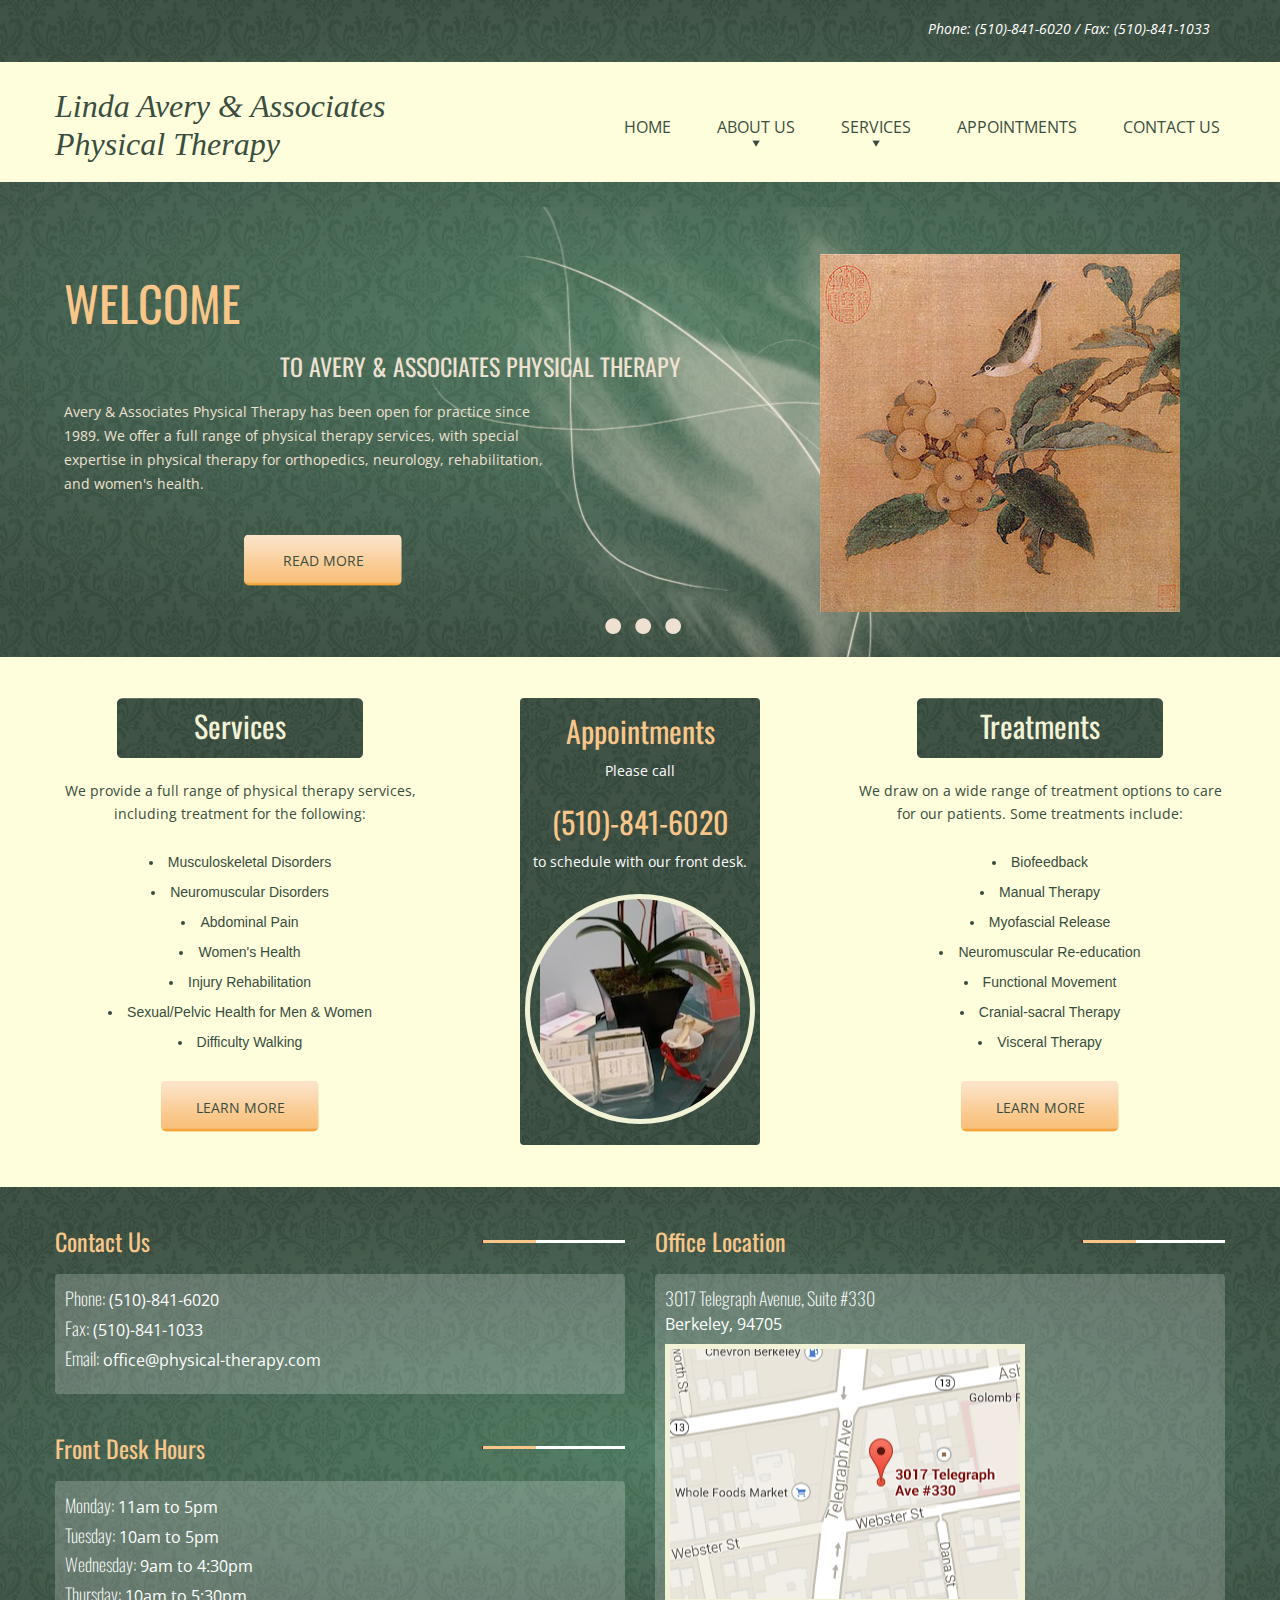
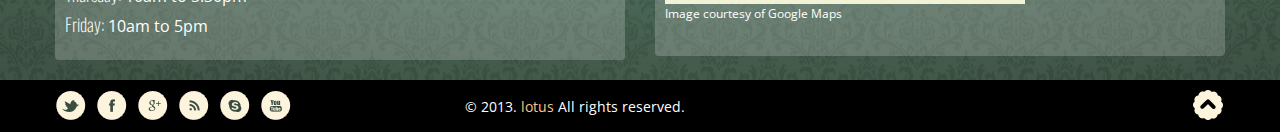
<file: index.html>
<!DOCTYPE html>
<html lang="en">
  <head>
    <meta charset="utf-8">

    <title>Avery and Associates Physical Therapy</title>

  <meta name="viewport" content="width=device-width,  initial-scale=1, maximum-scale=1">
    <meta name="description" content="">
    <meta name="author" content="">

  <!--[if lt IE 9]>
      <script src="http://html5shim.googlecode.com/svn/trunk/html5.js"></script>
    <![endif]-->



<link href='http://fonts.googleapis.com/css?family=Rouge+Script' rel='stylesheet' type='text/css'>
<link href='http://fonts.googleapis.com/css?family=Open+Sans' rel='stylesheet' type='text/css'>
<link href='http://fonts.googleapis.com/css?family=Oswald:400,300' rel='stylesheet' type='text/css'>



<link href="css/bootstrap.css" rel="stylesheet">
<link href="css/bootstrap-responsive.css" rel="stylesheet">
<link href="css/style.css" rel="stylesheet">
<link href="css/media.css" rel="stylesheet">
<link href="css/bxslider.css" rel="stylesheet" />
<link rel="stylesheet" type="text/css" href="css/prettyphoto.css" />
<link rel="stylesheet" media="screen" href="css/sequencejs-theme.modern-slide-in.css" />
<link href="css_la/style_la.css" rel="stylesheet">
<link href="css_la/sequencejs-custom.css" rel="stylesheet">


</head>

<body>


<div class="sliderbg">


<div class="phone">
<p>Phone: (510)-841-6020  /  Fax: (510)-841-1033</p>
</div>


<header class="menuwrapperdesktop">

<div class="container">
<div class="row">


<section class="logo span4">
	<h1>
		Linda Avery &amp; Associates Physical Therapy
	</h1>
</section>


<nav class="menudesktop span8">
	<ul id="menu">
		<li class="menu1">
				<a class="mainmenu mainmenulast" href="index.html">Home</a>
		</li>

		<li class="menu1">
				<a class="mainmenu" href="about.html">About Us</a>
				<ul>
					<li><a href="about.html#practice-section">Our Practice</a></li>
					<li><a href="about.html#staff-section">Staff</a></li>
					<li><a href="about.html#insurance-section">Insurance</a></li>
				</ul>
		</li>

		<li class="menu1">
			<a class="mainmenu" href="services.html">Services</a>
			<ul>
				<li><a href="services.html#overview">Overview</a></li>
				<li><a href="treatments.html">Treatments</a></li>
			</ul>
		</li>

		<li class="menu1">
				<a class="mainmenu mainmenulast" href="appointments.html">Appointments</a>
		</li>

		<li class="menu1">
		    <a class="mainmenu mainmenulast" href="contact.html">Contact Us</a>
		</li>

	</ul>

</nav>


</div>
</div>
</header>  <!--/menudesktop end-->



<header class="menuwrappermobile">
	<div class="container">

		<div class="row">
			<section class="span12 logo">
				<h1>
					Linda Avery &amp; Associates Physical Therapy
				</h1>
			</section>
		</div>

		<div class="row">
			<nav class="menuwrappermobile">
				<div class="accordion span12" id="mycolapsible">

					<div class="accordion-group">
						<div class="accordion-heading">
							<a class="accordion-toggle" data-toggle="collapse" data-parent="#mycolapsible" href="index.html">
								Home
							</a>
						</div>
					</div>

					<div class="accordion-group">
						<div class="accordion-heading">
							<a class="accordion-toggle" data-toggle="collapse" data-parent="#mycolapsible" href="#collapseTwo">
								About Us
							</a>
						</div>
						<div id="collapseTwo" class="accordion-body collapse in">
							<div class="accordion-inner">
								<a href="about.html#practice-section">Our Practice</a>
							</div>
							<div class="accordion-inner">
								<a href="about.html#staff-section">Staff</a>
							</div>
							<div class="accordion-inner">
								<a href="about.html#insurance-section">Insurance</a>
							</div>
						</div>
					</div>

					<div class="accordion-group">
						<div class="accordion-heading">
							<a class="accordion-toggle" data-toggle="collapse" data-parent="#mycolapsible" href="#collapseThree">
								Services
							</a>
						</div>
						<div id="collapseThree" class="accordion-body collapse in">
							<div class="accordion-inner">
								<a href="services.html#overview">Overview</a>
							</div>
							<div class="accordion-inner">
								<a href="treatments.html">Treatments</a>
							</div>
						</div>
					</div>

					<div class="accordion-group">
						<div class="accordion-heading">
							<a class="accordion-toggle" data-toggle="collapse" data-parent="#mycolapsible" href="appointments.html">
								Appointments
							</a>
						</div>
					</div>

					<div class="accordion-group">
						<div class="accordion-heading">
							<a class="accordion-toggle" data-toggle="collapse" data-parent="#mycolapsible" href="contact.html">
								Contact Us
							</a>
						</div>
					</div>

				</div> <!-- end of accordion -->
			</nav>
	 	</div> <!-- end of row -->
 	</div> <!-- end of container -->
 </header>
<!--/menumbile end-->




<div class="sequence-theme">
			<div id="sequence">


				<img class="sequence-prev" src="images/prev.png" alt="Previous Frame" />
				<img class="sequence-next" src="images/next.png" alt="Next Frame" />

				<ul class="sequence-canvas" >
					<li class="animate-in">
						<h2 class="title">Welcome</h2>
						<h3 class="subtitle">to Avery & Associates Physical Therapy</h3>
<p class="subtitle1">
Avery & Associates Physical Therapy has been open for practice since 1989. We offer a full range of physical therapy services, with special expertise in physical therapy for orthopedics, neurology, rehabilitation, and women's health.</p>


<section class="button1 buttonslider">
<a href="about.html">Read more</a>
</section>



<img class="model" src="images/painting1.jpg" alt="Photo credit: Flickr Creative Commons" />
					</li>
					<li>
						<h2 class="title">Whole Body Health</h2>
						<h3 class="subtitle">Our Practice</h3>
                                                 <p class="subtitle1">
We believe in the importance of whole body health, using holistic treatments rather than only focusing on one area of pain. Our ultimate goal is to help you regain your overall quality of life.</p>

<section class="button1 buttonslider">
<a href="about.html">Read more</a>
</section>
<img class="model" src="images/painting2copy.jpg" alt="Photo credit: Flickr Creative Commons" />
					</li>
					<li>
						<h2 class="title">Services</h2>
						<h3 class="subtitle">Physical Therapy and Massage</h3>
<p class="subtitle1">
We draw on a diverse array of tools and techniques to help you recover health and well-being, from education in self-care and home exercises to hands-on manual therapy.</p>

<section class="button1 buttonslider">
<a href="services.html">Read more</a>
</section>

<img class="model" src="images/bamboo1medcopy.jpg" alt="Photo credit: Flickr Creative Commons" />
					</li>
				</ul>




				<div class="sequence-pagination">
					<div class="paginationslider"></div>
					<div class="paginationslider"></div>
					<div class="paginationslider"></div>
				</div>

			</div></div>
</div>




<div class="underslider">
</div>



<div class="container">
	<div class="row">

	<div class="span4 spacolumn bulleted">

	<div class="spaheadline">
	<h3>Services</h3>
	</div>

	<!-- <h6>- What we offer -</h6> -->

	<!-- <div class="circleimage1">
	<div class="circlebg">
	</div>
	</div>
	-->
	<!-- <div class="decoration">
	</div> -->

	<br>

	<p>
		We provide a full range of physical therapy services, including treatment for the following:
	</p>

	<ul>
		<li>Musculoskeletal Disorders</li>
		<li>Neuromuscular Disorders</li>
		<li>Abdominal Pain</li>
		<li>Women's Health</li>
		<li>Injury Rehabilitation</li>
		<li>Sexual/Pelvic Health for Men & Women</li>
		<li>Difficulty Walking</li>
	</ul>

	<section class="button1">
		<a href="services.html">Learn More</a>
	</section>

	</div><!--/span4 end-->


	<div class="span4">
	<div class=" middlecolumn">

		<h4>Appointments</h4>
		<p>	Please call</p>
		<h4>(510)-841-6020</h4>
		<p>to schedule with our front desk.</p>
	<div>
		<div id="appointments-img" class="circleimage1a">
		</div>
	</div>

	<!-- <section class="button2">
	<a href="appointments.html">More Details</a>
	</section> -->


	<!-- <section class="sendgift">
	<a href="">send gift</a>
	</section> -->

	</div>
	</div><!--/span4 end-->


	<div class="span4 spacolumn bulleted">


		<div class="spaheadline">
		<h3>Treatments</h3>
		</div>

		<!-- <h6> - Areas of expertise -</h6> -->


		<!-- <div class="circleimage2">
		</div> -->


		<!-- <div class="decoration">
		</div> -->
		<br>

		<p>
			We draw on a wide range of treatment options to care for our patients. Some treatments include:
		</p>

		<ul>
			<li>Biofeedback</li>
			<li>Manual Therapy</li>
			<li>Myofascial Release</li>
			<li>Neuromuscular Re-education</li>
			<li>Functional Movement</li>
			<li>Cranial-sacral Therapy</li>
			<li>Visceral Therapy</li>
		</ul>


		<section class="button1">
		<a href="treatments.html">Learn More</a>
		</section>

	</div><!--/span4 end-->

	</div><!--/row end-->

</div> <!-- end of container -->



<footer class="footer">

<div class="container">
<div class="row">



<div class="span6">

	<div class="footerheadline">
		<h4>Contact Us</h4>
	</div>

	<div class="testimonialbg">
		<ul>
			<li><h4>Phone:</h4> (510)-841-6020</li>
			<li><h4>Fax:</h4> (510)-841-1033</li>
			<li><h4>Email:</h4> office@physical-therapy.com<li>
		</ul>
	</div>

	<div class="footerheadline">
		<h4>Front Desk Hours</h4>
	</div>

	<div class="testimonialbg">
		<ul>
			<li><h4>Monday:</h4> 11am to 5pm</li>
			<li><h4>Tuesday:</h4> 10am to 5pm</li>
			<li><h4>Wednesday:</h4> 9am to 4:30pm</li>
			<li><h4>Thursday:</h4> 10am to 5:30pm</li>
			<li><h4>Friday:</h4> 10am to 5pm</li>
		<ul>
	</div>
</div>


<div class="span6">

	<div class="footerheadline">
	<h4>Office Location</h4>
	</div>

	<div class="testimonialbg">
		<ul>
			<li><h4>3017 Telegraph Avenue, Suite #330</h4></li>
			<li>Berkeley, 94705</li>
		</ul>
		<div class="mapcircle-sm">
			<div class="circlebg">
			</div>
		</div>
		<p>Image courtesy of Google Maps</p>
	</div>
</div>



</div> </div>
</footer>


<div class="bottom">

 <div class="container">
 <div class="row">
<section class="icons span4">
   <a href=""><div class="item"><div><i class="icontwitter"></i></div></div></a>
  <a href="http://www.facebook.com/pages/Rayoflight/408688349185439"><div class="item"><div><i class="iconfacebook"></i></div></div></a>
  <a href=""><div class="item"><div><i class="icongoogle"></i></div></div></a>
 <a href=""><div class="item"><div><i class="iconrss"></i></div></div></a>
 <a href=""><div class="item"><div><i class="iconskype"></i></div></div></a>
  <a href=""><div class="item"><div><i class="iconyoutube"></i></div></div></a>

</section>


<section class="span4 copyright">
<p>&copy; 2013. <a href="http://themeforest.net/user/miciana1417/portfolio">lotus</a> All rights reserved.</p>
</section>


<section class="span4">
<a href="javascript:scrollToTop()" title="top of page"><div class="topofpage"></div></a>
</section>

 </div> </div>


</div>



<script type="text/javascript" src="js/jquery.js"></script><!--jquery script-->
<script type="text/javascript" src="js/jquery-migrate.js"></script><!--jquery script-->


<script>//<![CDATA[
$('html, body').ready(function() {

var options = {
	thumbs:false,
	nextButton: false,
	prevButton: false,
	pagination: true,
	animateStartingFrameIn: true,
	autoPlay: true,
	autoPlayDelay: 5000,
	preloader: true,
	preloadTheseFrames: [1],
	preloadTheseImages: [
	"images/smalldot1.png"
	],
	fallback: {
                theme: "slide",
                speed: 1000
            }
};
var mySequence = $("#sequence").sequence(options).data("sequence");
});
//]]></script>



<script>//<![CDATA[
$('html, body').ready(function(){
jQuery('#mycollapsible').collapse("hide");
//]]></script>



<script>//<![CDATA[
$('html, body').ready(function(){
jQuery('#bxslider1').bxSlider();
});
//]]></script>

<script>//<![CDATA[
function scrollToTop() {
$('html, body').animate({scrollTop:0}, 'slow');
}
//]]></script>

<script>//<![CDATA[
$('.collapse').live('show', function(){
    $(this).parent().find('.accordion-heading').addClass('open'); //add active state to button on open
});

$('.collapse').live('hide', function(){
    $(this).parent().find('.accordion-heading').removeClass('open'); //remove active state to button on close
});
//]]></script>


<script src="js/jquery.sequence.js"></script>
<script src="js/jquery.bxslider.js"></script>
<script src="js/bxslider-mod.js"></script>
<script type="text/javascript" src="js/bootstrap.js"></script>


</body>
</html>
</file>
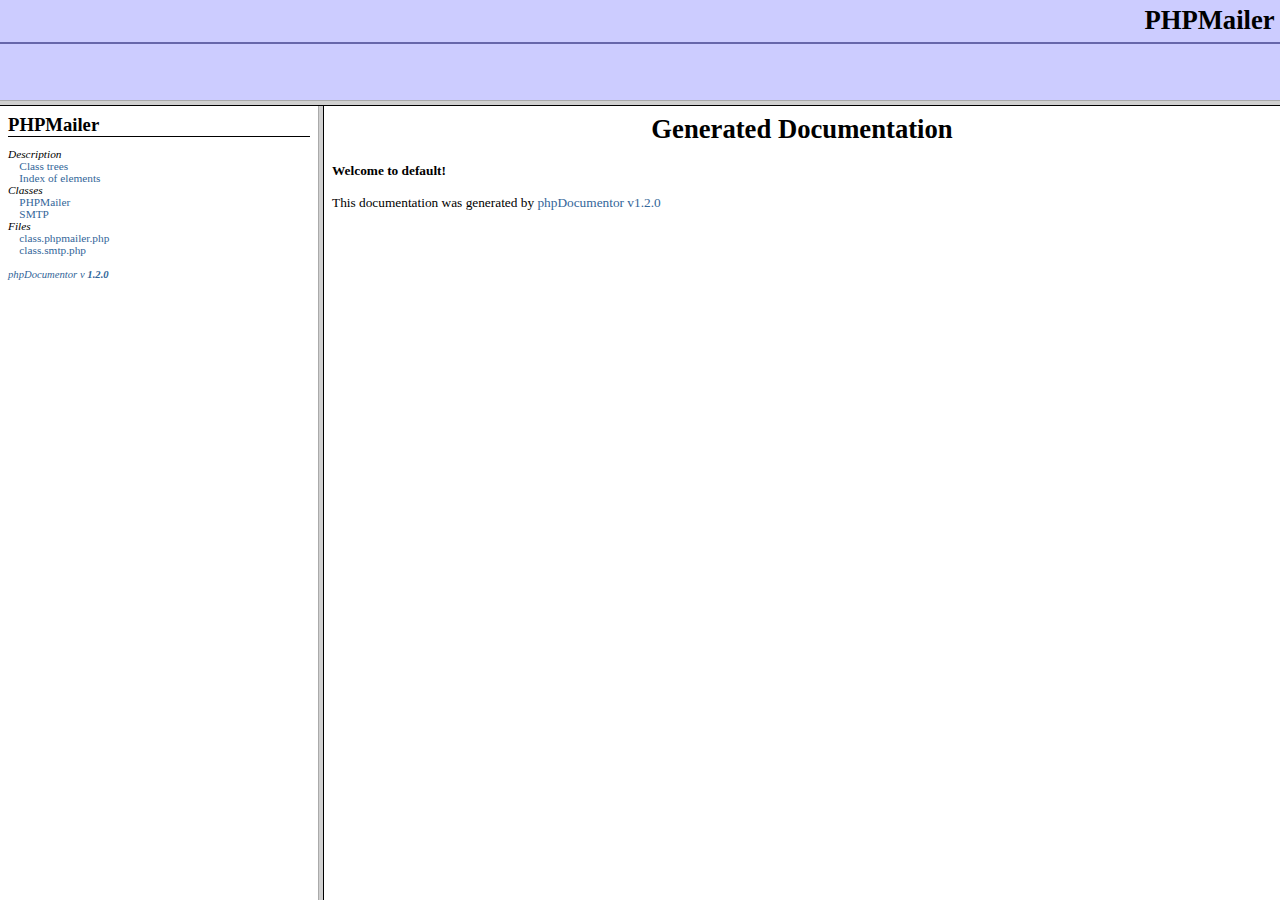
<file: phpMailer/phpdoc/index.html>
<?xml version="1.0" encoding="iso-8859-1"?>
<!DOCTYPE html 
     PUBLIC "-//W3C//DTD XHTML 1.0 Transitional//FR"
     "http://www.w3.org/TR/xhtml1/DTD/xhtml1-frameset.dtd">
   <html xmlns="http://www.w3.org/1999/xhtml">
<head>
	<!-- Generated by phpDocumentor on Mon, 28 Jul 2003 23:25:49 -0400  -->
  <title>Generated Documentation</title>
  <meta http-equiv='Content-Type' content='text/html; charset=iso-8859-1'/>
</head>

<FRAMESET rows='100,*'>
	<FRAME src='packages.html' name='left_top' frameborder="1" bordercolor="#999999">
	<FRAMESET cols='25%,*'>
		<FRAME src='li_PHPMailer.html' name='left_bottom' frameborder="1" bordercolor="#999999">
		<FRAME src='blank.html' name='right' frameborder="1" bordercolor="#999999">
	</FRAMESET>
	<NOFRAMES>
		<H2>Frame Alert</H2>
		<P>This document is designed to be viewed using the frames feature.
		If you see this message, you are using a non-frame-capable web client.</P>
	</NOFRAMES>
</FRAMESET>
</HTML>
</file>
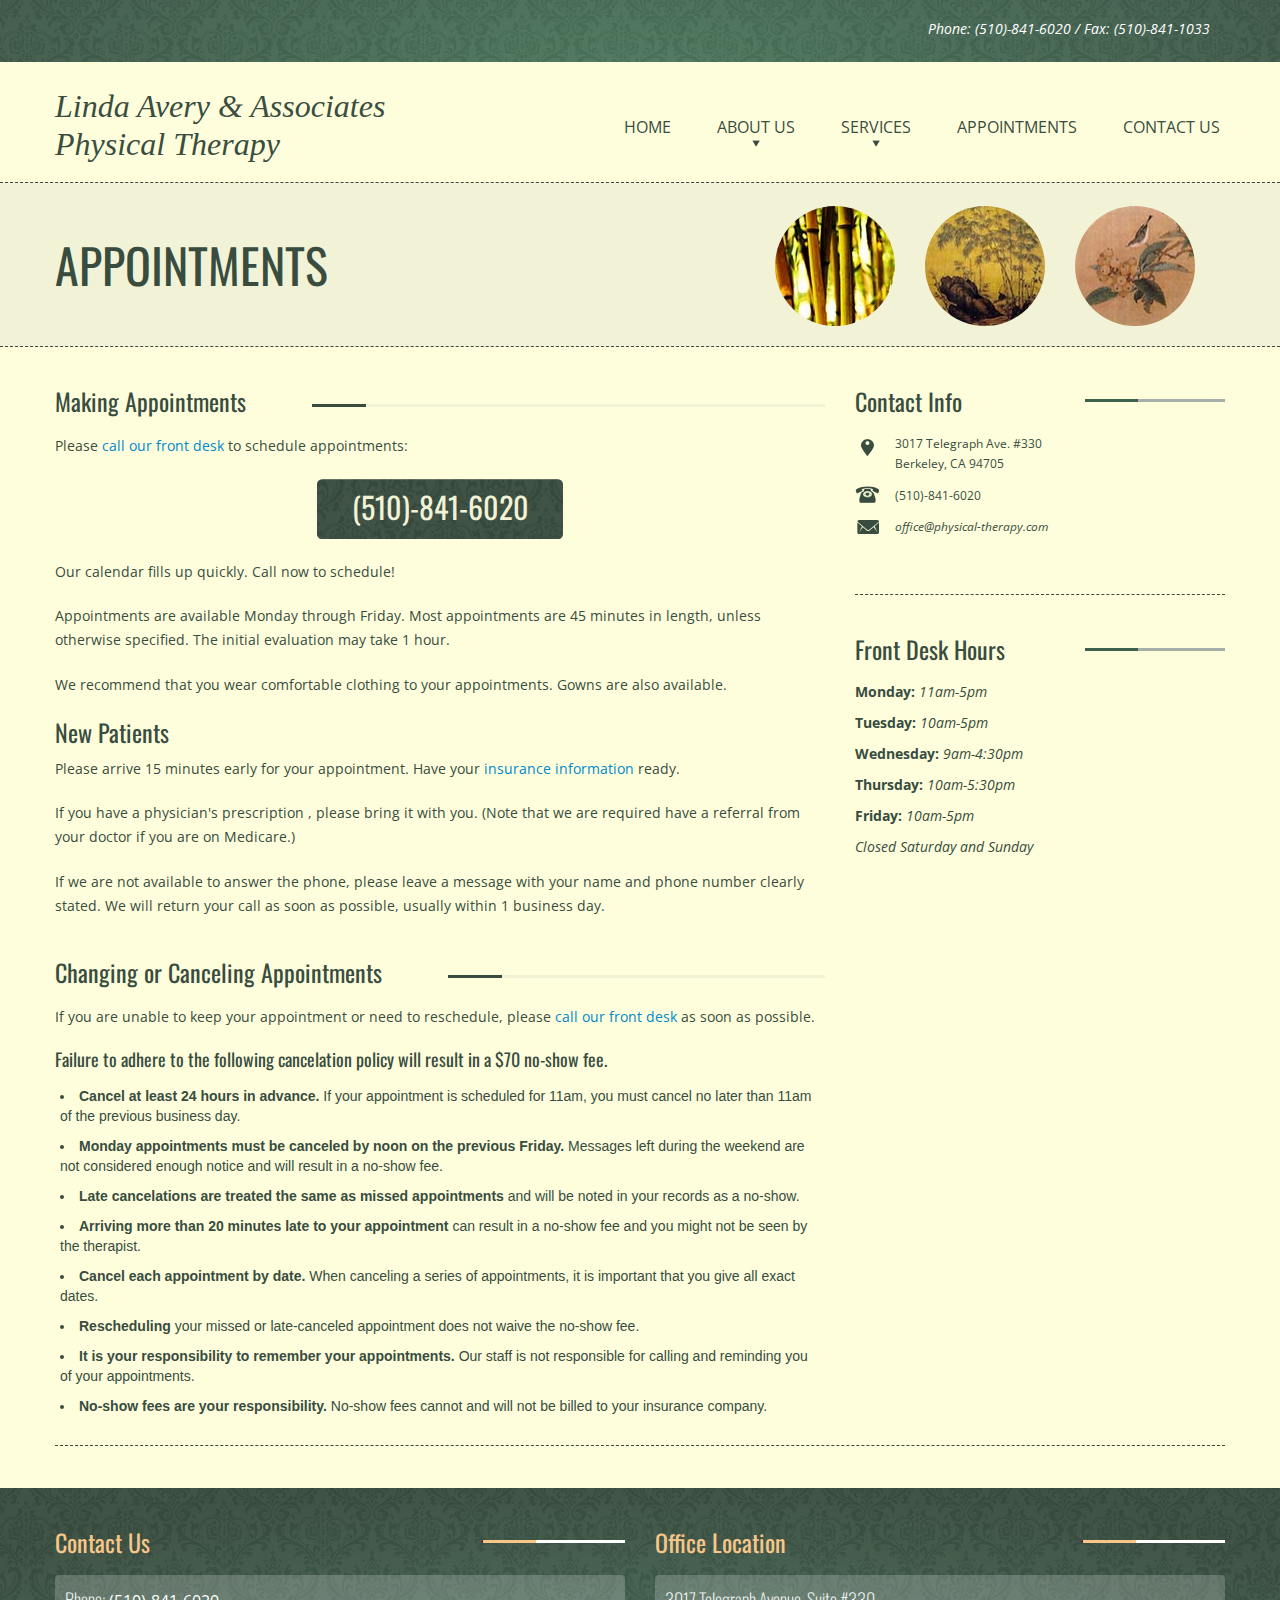
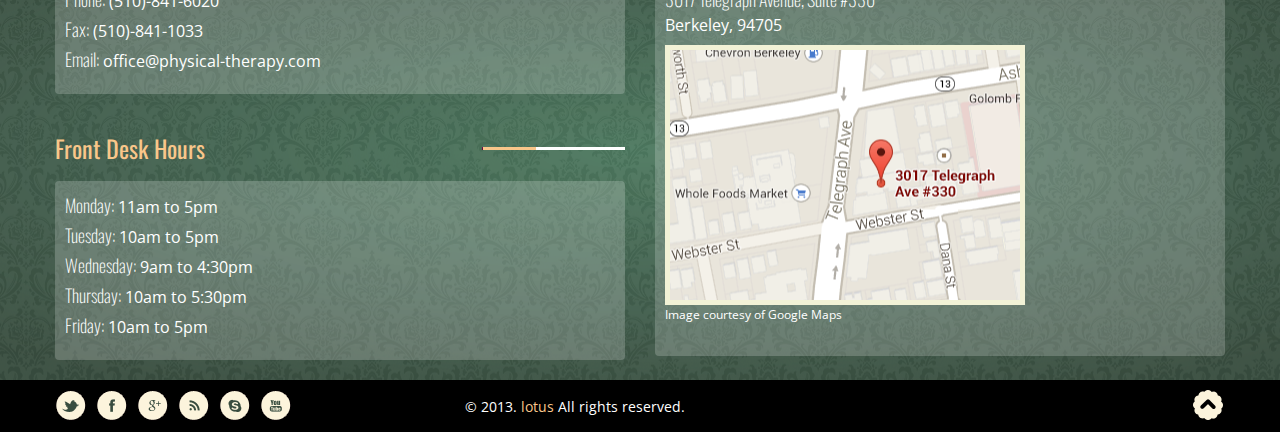
<file: appointments.html>
<!DOCTYPE html>
<html lang="en">
  <head>
    <meta charset="utf-8">

    <title>Avery and Associates Physical Therapy</title>

  <meta name="viewport" content="width=device-width,  initial-scale=1, maximum-scale=1">
    <meta name="description" content="">
    <meta name="author" content="">

  <!--[if lt IE 9]>
      <script src="http://html5shim.googlecode.com/svn/trunk/html5.js"></script>
    <![endif]-->



<link href='http://fonts.googleapis.com/css?family=Rouge+Script' rel='stylesheet' type='text/css'>
<link href='http://fonts.googleapis.com/css?family=Open+Sans' rel='stylesheet' type='text/css'>
<link href='http://fonts.googleapis.com/css?family=Oswald:400,300' rel='stylesheet' type='text/css'>



<link href="css/bootstrap.css" rel="stylesheet">
<link href="css/bootstrap-responsive.css" rel="stylesheet">
<link href="css/style.css" rel="stylesheet">
<link href="css/media.css" rel="stylesheet">
<link href="css/bxslider.css" rel="stylesheet" />
<link rel="stylesheet" type="text/css" href="css/prettyphoto.css" />
<link rel="stylesheet" media="screen" href="css/sequencejs-theme.modern-slide-in.css" />
<link href="css_la/style_la.css" rel="stylesheet">
<link href="css_la/sequencejs-custom.css" rel="stylesheet">


</head>

<body>


<div class="sliderbg">


<div class="phone">
<p>Phone: (510)-841-6020  /  Fax: (510)-841-1033</p>
</div>


<header class="menuwrapperdesktop">

<div class="container">
<div class="row">


<section class="logo span4">
	<h1>
		Linda Avery &amp; Associates Physical Therapy
	</h1>
</section>


<nav class="menudesktop span8">
	<ul id="menu">
		<li class="menu1">
				<a class="mainmenu mainmenulast" href="index.html">Home</a>
		</li>

		<li class="menu1">
				<a class="mainmenu" href="about.html">About Us</a>
				<ul>
					<li><a href="about.html#practice-section">Our Practice</a></li>
					<li><a href="about.html#staff-section">Staff</a></li>
					<li><a href="about.html#insurance-section">Insurance</a></li>
				</ul>
		</li>

		<li class="menu1">
			<a class="mainmenu" href="services.html">Services</a>
			<ul>
				<li><a href="services.html#overview">Overview</a></li>
				<li><a href="treatments.html">Treatments</a></li>
			</ul>
		</li>

		<li class="menu1">
				<a class="mainmenu mainmenulast" href="appointments.html">Appointments</a>
		</li>

		<li class="menu1">
		    <a class="mainmenu mainmenulast" href="contact.html">Contact Us</a>
		</li>

	</ul>

</nav>


</div>
</div>
</header>  <!--/menudesktop end-->



<header class="menuwrappermobile">
	<div class="container">

		<div class="row">
			<section class="span12 logo">
				<h1>
					Linda Avery &amp; Associates Physical Therapy
				</h1>
			</section>
		</div>

		<div class="row">
			<nav class="menuwrappermobile">
				<div class="accordion span12" id="mycolapsible">

					<div class="accordion-group">
						<div class="accordion-heading">
							<a class="accordion-toggle" data-toggle="collapse" data-parent="#mycolapsible" href="index.html">
								Home
							</a>
						</div>
					</div>

					<div class="accordion-group">
						<div class="accordion-heading">
							<a class="accordion-toggle" data-toggle="collapse" data-parent="#mycolapsible" href="#collapseTwo">
								About Us
							</a>
						</div>
						<div id="collapseTwo" class="accordion-body collapse in">
							<div class="accordion-inner">
								<a href="about.html#practice-section">Our Practice</a>
							</div>
							<div class="accordion-inner">
								<a href="about.html#staff-section">Staff</a>
							</div>
							<div class="accordion-inner">
								<a href="about.html#insurance-section">Insurance</a>
							</div>
						</div>
					</div>

					<div class="accordion-group">
						<div class="accordion-heading">
							<a class="accordion-toggle" data-toggle="collapse" data-parent="#mycolapsible" href="#collapseThree">
								Services
							</a>
						</div>
						<div id="collapseThree" class="accordion-body collapse in">
							<div class="accordion-inner">
								<a href="services.html#overview">Overview</a>
							</div>
							<div class="accordion-inner">
								<a href="treatments.html">Treatments</a>
							</div>
						</div>
					</div>

					<div class="accordion-group">
						<div class="accordion-heading">
							<a class="accordion-toggle" data-toggle="collapse" data-parent="#mycolapsible" href="appointments.html">
								Appointments
							</a>
						</div>
					</div>

					<div class="accordion-group">
						<div class="accordion-heading">
							<a class="accordion-toggle" data-toggle="collapse" data-parent="#mycolapsible" href="contact.html">
								Contact Us
							</a>
						</div>
					</div>

				</div> <!-- end of accordion -->
			</nav>
	 	</div> <!-- end of row -->
 	</div> <!-- end of container -->
 </header>
<!--/menumbile end-->



</div>



<div class="underslider2">

<div class="container">
<div class="row">
<div class="span6">

<h2>Appointments <span></span></h2>

</div>


<div class="span6">

<ul class="ch-grid1">
<li>
<div class="ch-item ch-img-1">

</div>
</li>

<li>
<div class="ch-item ch-img-2">

</div>
</li>

<li>
<div class="ch-item ch-img-3">

</div>
</li>
</ul>
</div>



</div></div>

</div>



<div class="container">
<div class="row">
	<div class=" borderbottom span12">

	<div class="row">
		<div class="span8"><!--left-->
			<div class="">

				<div class="columnheadlineabout">
				<h4><span>Making Appointments</span></h4>
				</div>

				<p>
					Please <a href="contact.html">call our front desk</a> to schedule appointments:
				</p>

				<div class="spaheadline">
					<h3>(510)-841-6020</h3>
				</div>

				<p></p>

				<p>
					Our calendar fills up quickly. Call now to schedule!
				</p>

				<p>
					Appointments are available Monday through Friday. Most appointments are 45 minutes in length, unless otherwise specified. The initial evaluation may take 1 hour.
				</p>

				<p>
					We recommend that you wear comfortable clothing to your appointments. Gowns are also available.
				</p>


				<h3>New Patients</h3>

				<p>
					Please arrive 15 minutes early for your appointment. Have your <a href="about.html#insurance-section">insurance information</a> ready.
				</p>

				<p>
					If you have a physician's prescription , please bring it with you. (Note that we are required have a referral from your doctor if you are on Medicare.)
				</p>

				<p>
					If we are not available to answer the phone, please leave a message with your name and phone number clearly stated. We will return your call as soon as possible, usually within 1 business day.
				</p>


			</div><!--/borderbottom end-->


			<div id="cancelationpolicy" class="columnheadlineabout">
			<h4><span>Changing or Canceling Appointments</span></h4>
			</div>

			<p>
				If you are unable to keep your appointment or need to reschedule, please <a href="contact.html">call our front desk</a> as soon as possible.
			</p>
			<h4>
				Failure to adhere to the following cancelation policy will result in a $70 no-show fee.
			</h4>
			<div class="bulleted">
				<ul>
					<li><strong>Cancel at least 24 hours in advance.</strong> If your appointment is scheduled for 11am, you must cancel no later than 11am of the previous business day.</li>
					<li><strong>Monday appointments must be canceled by noon on the previous Friday.</strong> Messages left during the weekend are not considered enough notice and will result in a no-show fee.</li>
					<li><strong>Late cancelations are treated the same as missed appointments</strong> and will be noted in your records as a no-show.</li>
					<li><strong>Arriving more than 20 minutes late to your appointment</strong> can result in a no-show fee and you might not be seen by the therapist.</li>
					<li><strong>Cancel each appointment by date.</strong> When canceling a series of appointments, it is important that you give all exact dates.</li>
					<li><strong>Rescheduling</strong> your missed or late-canceled appointment does not waive the no-show fee.</li>
					<li><strong>It is your responsibility to remember your appointments.</strong> Our staff is not responsible for calling and reminding you of your appointments.</li>
					<li><strong>No-show fees are your responsibility.</strong> No-show fees cannot and will not be billed to your insurance company.</li>
				</ul>
			</div>

		</div><!--span8 end-->

		<aside class="span4"><!--right-->
			<div class="headlinesidebar">
			<h4><span>Contact Info</span></h4>
			</div>

			<div class="sidebarabout3">

			<ul>

			<li>
			<img src="images/iconaddress.png" alt="">
			<p>3017 Telegraph Ave. #330<br>
			Berkeley, CA 94705</p>
			</li>

			<li>
			<img src="images/iconphone.png" alt="">
			<p>(510)-841-6020</p>
			</li>

			<li>
			<img src="images/iconmail.png" alt="">

			<a href="mailto:office@physical-therapy.com">
			<p class="highlight">office@physical-therapy.com</p></a>

			</li>

			</ul>


			</div><!--/sidebarabout3 end-->


			<div class="headlinesidebar">
			<h4><span>Front Desk Hours</span></h4>
			</div>


			<ul class="sidebarcontact">
				<li>Monday:<span> 11am-5pm</span></li>
				<li>Tuesday:<span> 10am-5pm</span></li>
				<li>Wednesday:<span> 9am-4:30pm</span></li>
				<li>Thursday:<span> 10am-5:30pm</span></li>
				<li>Friday:<span> 10am-5pm</span></li>
				<li><span>Closed Saturday and Sunday</span></li>
			</ul>
		</aside><!--/span4 rightend-->

</div><!--/row end-->
</div><!--/borderbottom end-->
</div><!--/row end-->






 </div><!--/container end-->



<footer class="footer">

<div class="container">
<div class="row">



<div class="span6">

	<div class="footerheadline">
		<h4>Contact Us</h4>
	</div>

	<div class="testimonialbg">
		<ul>
			<li><h4>Phone:</h4> (510)-841-6020</li>
			<li><h4>Fax:</h4> (510)-841-1033</li>
			<li><h4>Email:</h4> office@physical-therapy.com<li>
		</ul>
	</div>

	<div class="footerheadline">
		<h4>Front Desk Hours</h4>
	</div>

	<div class="testimonialbg">
		<ul>
			<li><h4>Monday:</h4> 11am to 5pm</li>
			<li><h4>Tuesday:</h4> 10am to 5pm</li>
			<li><h4>Wednesday:</h4> 9am to 4:30pm</li>
			<li><h4>Thursday:</h4> 10am to 5:30pm</li>
			<li><h4>Friday:</h4> 10am to 5pm</li>
		<ul>
	</div>
</div>


<div class="span6">

	<div class="footerheadline">
	<h4>Office Location</h4>
	</div>

	<div class="testimonialbg">
		<ul>
			<li><h4>3017 Telegraph Avenue, Suite #330</h4></li>
			<li>Berkeley, 94705</li>
		</ul>
		<div class="mapcircle-sm">
			<div class="circlebg">
			</div>
		</div>
		<p>Image courtesy of Google Maps</p>
	</div>
</div>



</div> </div>
</footer>


<div class="bottom">

 <div class="container">
 <div class="row">
<section class="icons span4">
   <a href=""><div class="item"><div><i class="icontwitter"></i></div></div></a>
  <a href="http://www.facebook.com/pages/Rayoflight/408688349185439"><div class="item"><div><i class="iconfacebook"></i></div></div></a>
  <a href=""><div class="item"><div><i class="icongoogle"></i></div></div></a>
 <a href=""><div class="item"><div><i class="iconrss"></i></div></div></a>
 <a href=""><div class="item"><div><i class="iconskype"></i></div></div></a>
  <a href=""><div class="item"><div><i class="iconyoutube"></i></div></div></a>

</section>


<section class="span4 copyright">
<p>&copy; 2013. <a href="http://themeforest.net/user/miciana1417/portfolio">lotus</a> All rights reserved.</p>
</section>


<section class="span4">
<a href="javascript:scrollToTop()" title="top of page"><div class="topofpage"></div></a>
</section>

 </div> </div>


</div>



<script type="text/javascript" src="js/jquery.js"></script><!--jquery script-->
<script type="text/javascript" src="js/jquery-migrate.js"></script><!--jquery script-->


<script type="text/javascript" src="js/quicksand1.js"></script>
<script type="text/javascript" src="js/quicksand.js"></script>



<script>//<![CDATA[
$('html, body').ready(function(){
jQuery('#mycollapsible').collapse("hide");
//]]></script>



<script>//<![CDATA[
function scrollToTop() {
$('html, body').animate({scrollTop:0}, 'slow');
}
//]]></script>




<script type="text/javascript" src="js/bootstrap.js"></script>


</body>
</html>
</file>
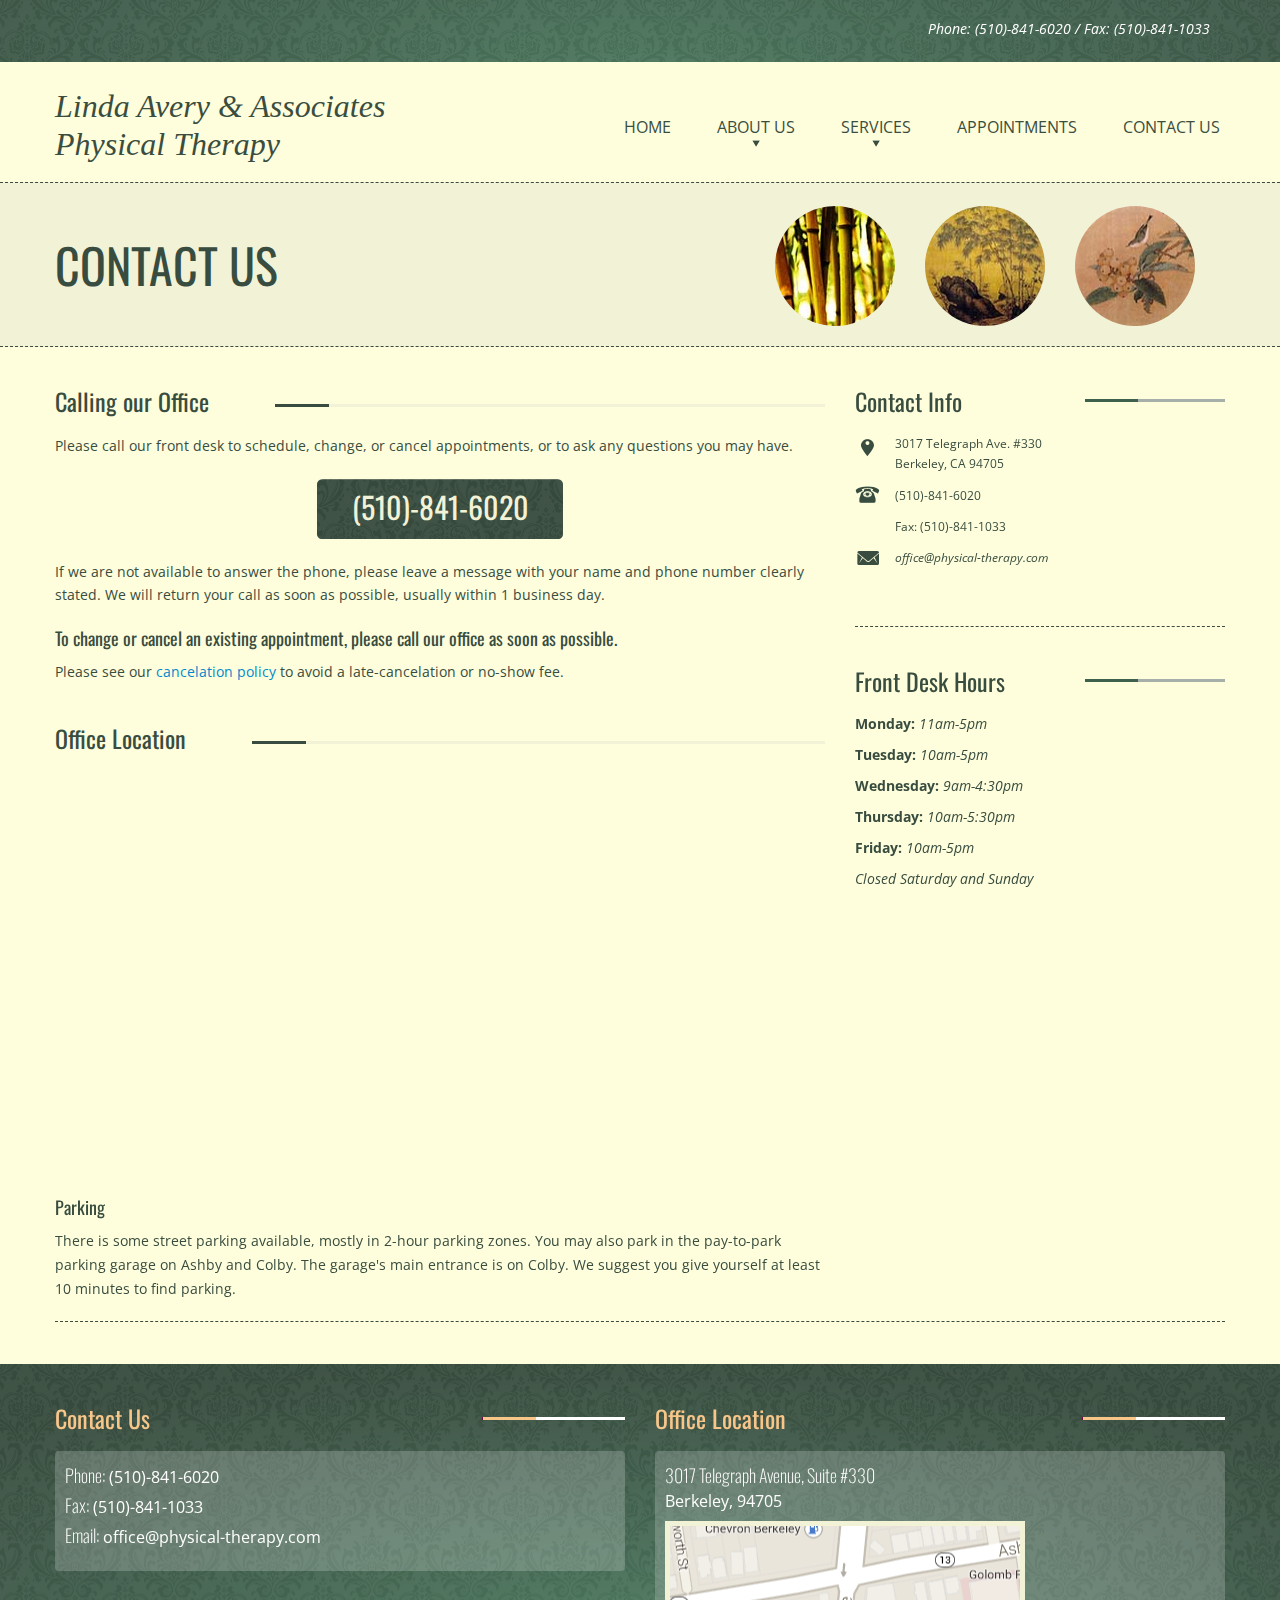
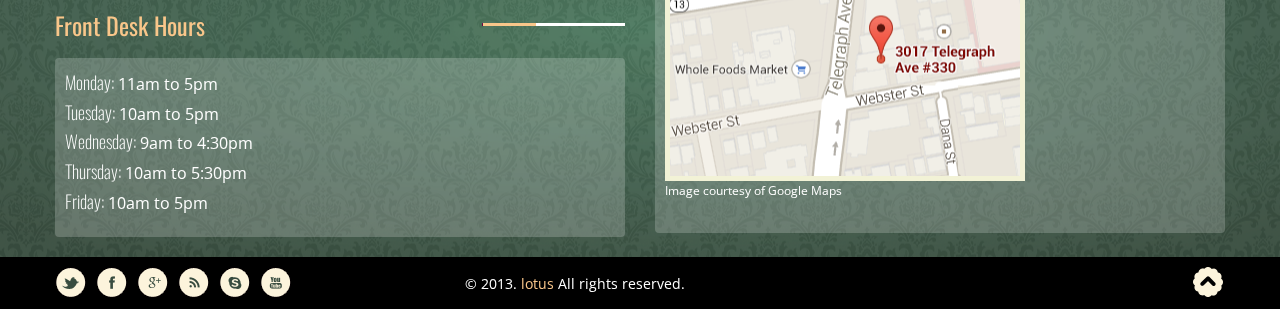
<file: contact.html>
<!DOCTYPE html>
<html lang="en">
  <head>
    <meta charset="utf-8">

    <title>Avery and Associates Physical Therapy</title>

  <meta name="viewport" content="width=device-width,  initial-scale=1, maximum-scale=1">
    <meta name="description" content="">
    <meta name="author" content="">

  <!--[if lt IE 9]>
      <script src="http://html5shim.googlecode.com/svn/trunk/html5.js"></script>
    <![endif]-->



<link href='http://fonts.googleapis.com/css?family=Rouge+Script' rel='stylesheet' type='text/css'>
<link href='http://fonts.googleapis.com/css?family=Open+Sans' rel='stylesheet' type='text/css'>
<link href='http://fonts.googleapis.com/css?family=Oswald:400,300' rel='stylesheet' type='text/css'>



<link href="css/bootstrap.css" rel="stylesheet">
<link href="css/bootstrap-responsive.css" rel="stylesheet">
<link href="css/style.css" rel="stylesheet">
<link href="css/media.css" rel="stylesheet">
<link href="css/bxslider.css" rel="stylesheet" />
<link rel="stylesheet" type="text/css" href="css/prettyphoto.css" />
<link rel="stylesheet" media="screen" href="css/sequencejs-theme.modern-slide-in.css" />
<link href="css_la/style_la.css" rel="stylesheet">
<link href="css_la/sequencejs-custom.css" rel="stylesheet">


</head>

<body>


<div class="sliderbg">


<div class="phone">
<p>Phone: (510)-841-6020  /  Fax: (510)-841-1033</p>
</div>


<header class="menuwrapperdesktop">

<div class="container">
<div class="row">


<section class="logo span4">
	<h1>
		Linda Avery &amp; Associates Physical Therapy
	</h1>
</section>


<nav class="menudesktop span8">
	<ul id="menu">
		<li class="menu1">
				<a class="mainmenu mainmenulast" href="index.html">Home</a>
		</li>

		<li class="menu1">
				<a class="mainmenu" href="about.html">About Us</a>
				<ul>
					<li><a href="about.html#practice-section">Our Practice</a></li>
					<li><a href="about.html#staff-section">Staff</a></li>
					<li><a href="about.html#insurance-section">Insurance</a></li>
				</ul>
		</li>

		<li class="menu1">
			<a class="mainmenu" href="services.html">Services</a>
			<ul>
				<li><a href="services.html#overview">Overview</a></li>
				<li><a href="treatments.html">Treatments</a></li>
			</ul>
		</li>

		<li class="menu1">
				<a class="mainmenu mainmenulast" href="appointments.html">Appointments</a>
		</li>

		<li class="menu1">
		    <a class="mainmenu mainmenulast" href="contact.html">Contact Us</a>
		</li>

	</ul>

</nav>


</div>
</div>
</header>  <!--/menudesktop end-->



<header class="menuwrappermobile">
	<div class="container">

		<div class="row">
			<section class="span12 logo">
				<h1>
					Linda Avery &amp; Associates Physical Therapy
				</h1>
			</section>
		</div>

		<div class="row">
			<nav class="menuwrappermobile">
				<div class="accordion span12" id="mycolapsible">

					<div class="accordion-group">
						<div class="accordion-heading">
							<a class="accordion-toggle" data-toggle="collapse" data-parent="#mycolapsible" href="index.html">
								Home
							</a>
						</div>
					</div>

					<div class="accordion-group">
						<div class="accordion-heading">
							<a class="accordion-toggle" data-toggle="collapse" data-parent="#mycolapsible" href="#collapseTwo">
								About Us
							</a>
						</div>
						<div id="collapseTwo" class="accordion-body collapse in">
							<div class="accordion-inner">
								<a href="about.html#practice-section">Our Practice</a>
							</div>
							<div class="accordion-inner">
								<a href="about.html#staff-section">Staff</a>
							</div>
							<div class="accordion-inner">
								<a href="about.html#insurance-section">Insurance</a>
							</div>
						</div>
					</div>

					<div class="accordion-group">
						<div class="accordion-heading">
							<a class="accordion-toggle" data-toggle="collapse" data-parent="#mycolapsible" href="#collapseThree">
								Services
							</a>
						</div>
						<div id="collapseThree" class="accordion-body collapse in">
							<div class="accordion-inner">
								<a href="services.html#overview">Overview</a>
							</div>
							<div class="accordion-inner">
								<a href="treatments.html">Treatments</a>
							</div>
						</div>
					</div>

					<div class="accordion-group">
						<div class="accordion-heading">
							<a class="accordion-toggle" data-toggle="collapse" data-parent="#mycolapsible" href="appointments.html">
								Appointments
							</a>
						</div>
					</div>

					<div class="accordion-group">
						<div class="accordion-heading">
							<a class="accordion-toggle" data-toggle="collapse" data-parent="#mycolapsible" href="contact.html">
								Contact Us
							</a>
						</div>
					</div>

				</div> <!-- end of accordion -->
			</nav>
	 	</div> <!-- end of row -->
 	</div> <!-- end of container -->
 </header>
<!--/menumbile end-->



</div>



<div class="underslider2">

<div class="container">
<div class="row">
<div class="span6">

<h2>Contact Us <span></span></h2>

</div>


<div class="span6">

<ul class="ch-grid1">
<li>
<div class="ch-item ch-img-1">

</div>
</li>

<li>
<div class="ch-item ch-img-2">

</div>
</li>

<li>
<div class="ch-item ch-img-3">

</div>
</li>
</ul>
</div>



</div></div>

</div>



<div class="container">
<div class="row">
	<div class=" borderbottom span12">

	<div class="row">
		<div class="span8"><!--left-->
			<div class="">

				<div class="columnheadlineabout">
				<h4><span>Calling our Office</span></h4>
				</div>
				<p>
				Please call our front desk to schedule, change, or cancel appointments, or to ask any questions you may have.
				</p>
				<div class="spaheadline">
					<h3>(510)-841-6020</h3>
				</div>
				<p></p>
				<p>
				If we are not available to answer the phone, please leave a message with your name and phone number clearly stated. We will return your call as soon as possible, usually within 1 business day.
				</p>

				<h4>
					To change or cancel an existing appointment, please call our office as soon as possible.
				</h4>
				<p>
					Please see our <a href="appointments.html#cancelationpolicy">cancelation policy</a> to avoid a late-cancelation or no-show fee.
				</p>


			</div><!--/borderbottom end-->


			<div class="columnheadlineabout">
			<h4><span>Office Location</span></h4>
			</div>

			<iframe class="map" src="https://www.google.com/maps/embed/v1/place?key=AIzaSyARx1u5gf_w_KxbbeZpClmcCCPIExOt_Kw
			  &q=3017+Telegraph+Ave,Berkeley+California"></iframe>

			<p></p>
			<h4>Parking</h4>
			<p>
				There is some street parking available, mostly in 2-hour parking zones. You may also park in the pay-to-park parking garage on Ashby and Colby. The garage's main entrance is on Colby. We suggest you give yourself at least 10 minutes to find parking.
			</p>

		</div><!--span8 end-->

		<aside class="span4"><!--right-->
			<div class="headlinesidebar">
			<h4><span>Contact Info</span></h4>
			</div>

			<div class="sidebarabout3">

			<ul>

			<li>
			<img src="images/iconaddress.png" alt="">
			<p>3017 Telegraph Ave. #330<br>
			Berkeley, CA 94705</p>
			</li>

			<li>
			<img src="images/iconphone.png" alt="">
			<p>(510)-841-6020</p>
			</li>

			<li>
			<p>Fax: (510)-841-1033</p>
			</li>

			<li>
			<img src="images/iconmail.png" alt="">

			<a href="mailto:someone@example.com?Subject=Hello%20again">
			<p class="highlight">office@physical-therapy.com</p></a>

			</li>

			</ul>


			</div><!--/sidebarabout3 end-->


			<div class="headlinesidebar">
			<h4><span>Front Desk Hours</span></h4>
			</div>


			<ul class="sidebarcontact">
				<li>Monday:<span> 11am-5pm</span></li>
				<li>Tuesday:<span> 10am-5pm</span></li>
				<li>Wednesday:<span> 9am-4:30pm</span></li>
				<li>Thursday:<span> 10am-5:30pm</span></li>
				<li>Friday:<span> 10am-5pm</span></li>
				<li><span>Closed Saturday and Sunday</span></li>
			</ul>
		</aside><!--/span4 rightend-->

</div><!--/row end-->
</div><!--/borderbottom end-->
</div><!--/row end-->






 </div><!--/container end-->



<footer class="footer">

<div class="container">
<div class="row">



<div class="span6">

	<div class="footerheadline">
		<h4>Contact Us</h4>
	</div>

	<div class="testimonialbg">
		<ul>
			<li><h4>Phone:</h4> (510)-841-6020</li>
			<li><h4>Fax:</h4> (510)-841-1033</li>
			<li><h4>Email:</h4> office@physical-therapy.com<li>
		</ul>
	</div>

	<div class="footerheadline">
		<h4>Front Desk Hours</h4>
	</div>

	<div class="testimonialbg">
		<ul>
			<li><h4>Monday:</h4> 11am to 5pm</li>
			<li><h4>Tuesday:</h4> 10am to 5pm</li>
			<li><h4>Wednesday:</h4> 9am to 4:30pm</li>
			<li><h4>Thursday:</h4> 10am to 5:30pm</li>
			<li><h4>Friday:</h4> 10am to 5pm</li>
		<ul>
	</div>
</div>


<div class="span6">

	<div class="footerheadline">
	<h4>Office Location</h4>
	</div>

	<div class="testimonialbg">
		<ul>
			<li><h4>3017 Telegraph Avenue, Suite #330</h4></li>
			<li>Berkeley, 94705</li>
		</ul>
		<div class="mapcircle-sm">
			<div class="circlebg">
			</div>
		</div>
		<p>Image courtesy of Google Maps</p>
	</div>
</div>



</div> </div>
</footer>


<div class="bottom">

 <div class="container">
 <div class="row">
<section class="icons span4">
   <a href=""><div class="item"><div><i class="icontwitter"></i></div></div></a>
  <a href="http://www.facebook.com/pages/Rayoflight/408688349185439"><div class="item"><div><i class="iconfacebook"></i></div></div></a>
  <a href=""><div class="item"><div><i class="icongoogle"></i></div></div></a>
 <a href=""><div class="item"><div><i class="iconrss"></i></div></div></a>
 <a href=""><div class="item"><div><i class="iconskype"></i></div></div></a>
  <a href=""><div class="item"><div><i class="iconyoutube"></i></div></div></a>

</section>


<section class="span4 copyright">
<p>&copy; 2013. <a href="http://themeforest.net/user/miciana1417/portfolio">lotus</a> All rights reserved.</p>
</section>


<section class="span4">
<a href="javascript:scrollToTop()" title="top of page"><div class="topofpage"></div></a>
</section>

 </div> </div>


</div>



<script type="text/javascript" src="js/jquery.js"></script><!--jquery script-->
<script type="text/javascript" src="js/jquery-migrate.js"></script><!--jquery script-->


<script type="text/javascript" src="js/quicksand1.js"></script>
<script type="text/javascript" src="js/quicksand.js"></script>



<script>//<![CDATA[
$('html, body').ready(function(){
jQuery('#mycollapsible').collapse("hide");
//]]></script>



<script>//<![CDATA[
function scrollToTop() {
$('html, body').animate({scrollTop:0}, 'slow');
}
//]]></script>




<script type="text/javascript" src="js/bootstrap.js"></script>


</body>
</html>
</file>
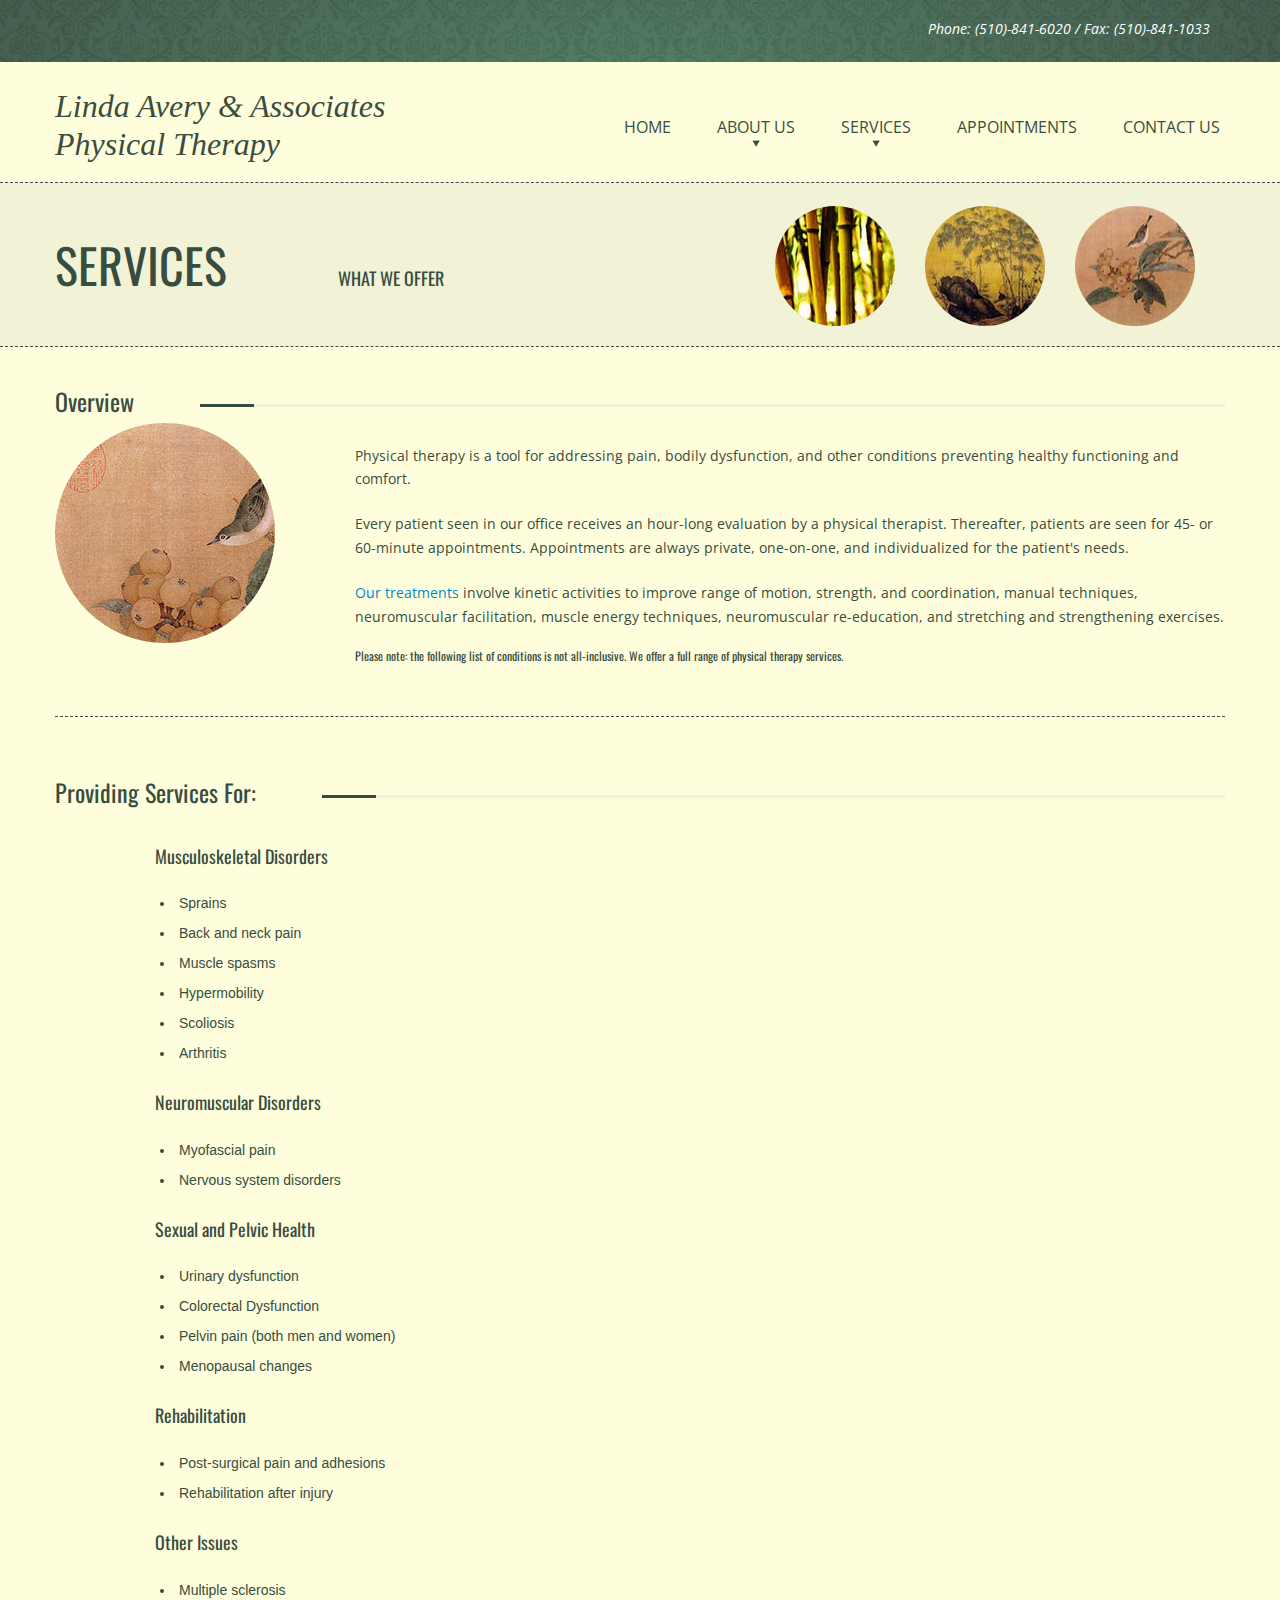
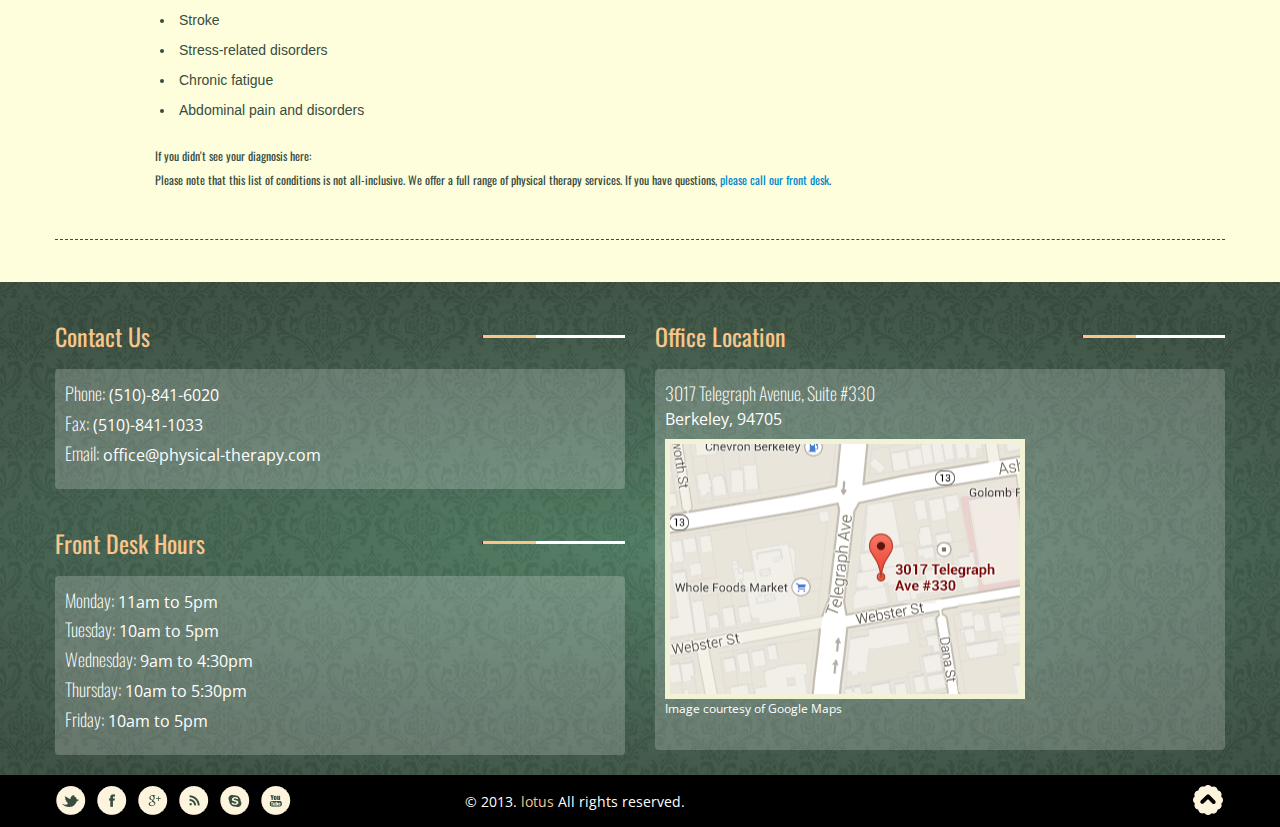
<file: services.html>
<!DOCTYPE html>
<html lang="en">
  <head>
    <meta charset="utf-8">

    <title>Avery and Associates Physical Therapy</title>

  <meta name="viewport" content="width=device-width,  initial-scale=1, maximum-scale=1">
    <meta name="description" content="">
    <meta name="author" content="">

  <!--[if lt IE 9]>
      <script src="http://html5shim.googlecode.com/svn/trunk/html5.js"></script>
    <![endif]-->



<link href='http://fonts.googleapis.com/css?family=Rouge+Script' rel='stylesheet' type='text/css'>
<link href='http://fonts.googleapis.com/css?family=Open+Sans' rel='stylesheet' type='text/css'>
<link href='http://fonts.googleapis.com/css?family=Oswald:400,300' rel='stylesheet' type='text/css'>



<link href="css/bootstrap.css" rel="stylesheet">
<link href="css/bootstrap-responsive.css" rel="stylesheet">
<link href="css/style.css" rel="stylesheet">
<link href="css/media.css" rel="stylesheet">
<link href="css/bxslider.css" rel="stylesheet" />
<link rel="stylesheet" type="text/css" href="css/prettyphoto.css" />
<link rel="stylesheet" media="screen" href="css/sequencejs-theme.modern-slide-in.css" />
<link href="css_la/style_la.css" rel="stylesheet">
<link href="css_la/sequencejs-custom.css" rel="stylesheet">


</head>

<body>


<div class="sliderbg">


<div class="phone">
<p>Phone: (510)-841-6020  /  Fax: (510)-841-1033</p>
</div>

<header class="menuwrapperdesktop">

<div class="container">
<div class="row">


<section class="logo span4">
	<h1>
		Linda Avery &amp; Associates Physical Therapy
	</h1>
</section>


<nav class="menudesktop span8">
	<ul id="menu">
		<li class="menu1">
				<a class="mainmenu mainmenulast" href="index.html">Home</a>
		</li>

		<li class="menu1">
				<a class="mainmenu" href="about.html">About Us</a>
				<ul>
					<li><a href="about.html#practice-section">Our Practice</a></li>
					<li><a href="about.html#staff-section">Staff</a></li>
					<li><a href="about.html#insurance-section">Insurance</a></li>
				</ul>
		</li>

		<li class="menu1">
			<a class="mainmenu" href="services.html">Services</a>
			<ul>
				<li><a href="services.html#overview">Overview</a></li>
				<li><a href="treatments.html">Treatments</a></li>
			</ul>
		</li>

		<li class="menu1">
				<a class="mainmenu mainmenulast" href="appointments.html">Appointments</a>
		</li>

		<li class="menu1">
		    <a class="mainmenu mainmenulast" href="contact.html">Contact Us</a>
		</li>

	</ul>

</nav>


</div>
</div>
</header>  <!--/menudesktop end-->



<header class="menuwrappermobile">
	<div class="container">

		<div class="row">
			<section class="span12 logo">
				<h1>
					Linda Avery &amp; Associates Physical Therapy
				</h1>
			</section>
		</div>

		<div class="row">
			<nav class="menuwrappermobile">
				<div class="accordion span12" id="mycolapsible">

					<div class="accordion-group">
						<div class="accordion-heading">
							<a class="accordion-toggle" data-toggle="collapse" data-parent="#mycolapsible" href="index.html">
								Home
							</a>
						</div>
					</div>

					<div class="accordion-group">
						<div class="accordion-heading">
							<a class="accordion-toggle" data-toggle="collapse" data-parent="#mycolapsible" href="#collapseTwo">
								About Us
							</a>
						</div>
						<div id="collapseTwo" class="accordion-body collapse in">
							<div class="accordion-inner">
								<a href="about.html#practice-section">Our Practice</a>
							</div>
							<div class="accordion-inner">
								<a href="about.html#staff-section">Staff</a>
							</div>
							<div class="accordion-inner">
								<a href="about.html#insurance-section">Insurance</a>
							</div>
						</div>
					</div>

					<div class="accordion-group">
						<div class="accordion-heading">
							<a class="accordion-toggle" data-toggle="collapse" data-parent="#mycolapsible" href="#collapseThree">
								Services
							</a>
						</div>
						<div id="collapseThree" class="accordion-body collapse in">
							<div class="accordion-inner">
								<a href="services.html#overview">Overview</a>
							</div>
							<div class="accordion-inner">
								<a href="treatments.html">Treatments</a>
							</div>
						</div>
					</div>

					<div class="accordion-group">
						<div class="accordion-heading">
							<a class="accordion-toggle" data-toggle="collapse" data-parent="#mycolapsible" href="appointments.html">
								Appointments
							</a>
						</div>
					</div>

					<div class="accordion-group">
						<div class="accordion-heading">
							<a class="accordion-toggle" data-toggle="collapse" data-parent="#mycolapsible" href="contact.html">
								Contact Us
							</a>
						</div>
					</div>

				</div> <!-- end of accordion -->
			</nav>
	 	</div> <!-- end of row -->
 	</div> <!-- end of container -->
 </header>
<!--/menumbile end-->


</div>




<div class="underslider2a">

<div class="container">
<div class="row">
<div class="span6">

<h2>Services <span>  What we offer</span></h2>

</div>


<div class="span6">

<ul class="ch-grid1">
<li>
<div class="ch-item ch-img-1">

</div>
</li>

<li>
<div class="ch-item ch-img-2">

</div>
</li>

<li>
<div class="ch-item ch-img-3">

</div>
</li>
</ul>
</div>



</div></div>

</div>



<div class="container">
<div class="row" id="overview">

<div class="span12">
<div class="columnheadlineabout2">
<h4><span>Overview</span></h4>
<!-- <p>- Lorem ipsum dolor sit -</p> -->

</div>
</div>
</div>
</div>



<div class="container">

<div class="row"><!-- tabs-->

<div class="containertabs1"><!--/tab container-->

<div class="tab-content span12">

<div class="tab-pane active" id="home">



<div class="row"><!--/one row-->

<div class="span12  tabinside">

<div class="row">

<div class="span3">

<ul class="ch-grid4">
<li>
<div class="ch-item4 specialimg1">


</div>
</li>
</ul>

</div>

<div class="span9">
<!-- <h6>- Lorem ipsum dolor -</h6> -->
<br>

<p>
Physical therapy is a tool for addressing pain, bodily dysfunction, and other conditions preventing healthy functioning and comfort.
</p>
<p>
	Every patient seen in our office receives an hour-long evaluation by a physical therapist. Thereafter, patients are seen for 45- or 60-minute appointments. Appointments are always private, one-on-one, and individualized for the patient's needs.
</p>
<p>
	<a href="treatments.html">Our treatments</a> involve kinetic activities to improve range of motion, strength, and coordination,  manual techniques, neuromuscular facilitation, muscle energy techniques, neuromuscular re-education, and stretching and strengthening exercises.
</p>

<h6> Please note: the following list of conditions is not all-inclusive. We offer a full range of physical therapy services. </h6>



<div class="buypresent2text1">



</div> <!--/buypresenttext end-->


</div><!--/span9 end-->


</div><!--/row end-->

</div><!--/span12 end-->
</div><!--/row end -->
<!--/one row end-->


<div class="row"><!--/one row-->

<div class="span12  tabinside">

<div class="columnheadlineabout2">
<h4><span>Providing Services For:</span></h4>
<!-- <p>- Lorem ipsum dolor sit -</p> -->
</div>

<div class="row">

<div class="span1">
</div>

<div class="span9 bulleted">
<!-- <h6>- Lorem ipsum dolor -</h6> -->

<div class="bulleted">
	<h5>Musculoskeletal Disorders</h5>
	<ul>
		<li>Sprains</li>
		<li>Back and neck pain</li>
		<li>Muscle spasms</li>
		<li>Hypermobility</li>
		<li>Scoliosis</li>
		<li>Arthritis</li>
	</ul>

	<h5>Neuromuscular Disorders</h5>
	<ul>
		<li>Myofascial pain</li>
		<li>Nervous system disorders</li>

	</ul>

	<h5>Sexual and Pelvic Health</h5>
	<ul>
		<li>Urinary dysfunction</li>
		<li>Colorectal Dysfunction</li>
		<li>Pelvin pain (both men and women)</li>
		<li>Menopausal changes</li>
	</ul>
	<h5>Rehabilitation</h5>
	<ul>
		<li>Post-surgical pain and adhesions</li>
		<li>Rehabilitation after injury</li>
	</ul>

	<h5>Other Issues</h5>
	<ul>
		<li>Multiple sclerosis</li>
		<li>Stroke</li>
		<li>Stress-related disorders</li>
		<li>Chronic fatigue</li>
		<li>Abdominal pain and disorders</li>
	</ul>
</div>


<h6> If you didn't see your diagnosis here: </h6>
<h6>Please note that this list of conditions is not all-inclusive. We offer a full range of physical therapy services. If you have questions, <a href="contact.html">please call our front desk</a>.</h6>

<div class="buypresent2text1">



</div> <!--/buypresenttext end-->


</div><!--/span9 end-->


</div><!--/row end-->

</div><!--/span12 end-->
</div><!--/row end -->
<!--/one row end-->





</div><!-- one tab end-->


</div><!-- tab content end-->

</div>
</div>
</div><!-- container end-->




<footer class="footer">

<div class="container">
<div class="row">



<div class="span6">

	<div class="footerheadline">
		<h4>Contact Us</h4>
	</div>

	<div class="testimonialbg">
		<ul>
			<li><h4>Phone:</h4> (510)-841-6020</li>
			<li><h4>Fax:</h4> (510)-841-1033</li>
			<li><h4>Email:</h4> office@physical-therapy.com<li>
		</ul>
	</div>

	<div class="footerheadline">
		<h4>Front Desk Hours</h4>
	</div>

	<div class="testimonialbg">
		<ul>
			<li><h4>Monday:</h4> 11am to 5pm</li>
			<li><h4>Tuesday:</h4> 10am to 5pm</li>
			<li><h4>Wednesday:</h4> 9am to 4:30pm</li>
			<li><h4>Thursday:</h4> 10am to 5:30pm</li>
			<li><h4>Friday:</h4> 10am to 5pm</li>
		<ul>
	</div>
</div>


<div class="span6">

	<div class="footerheadline">
	<h4>Office Location</h4>
	</div>

	<div class="testimonialbg">
		<ul>
			<li><h4>3017 Telegraph Avenue, Suite #330</h4></li>
			<li>Berkeley, 94705</li>
		</ul>
		<div class="mapcircle-sm">
			<div class="circlebg">
			</div>
		</div>
		<p>Image courtesy of Google Maps</p>
	</div>
</div>



</div> </div>
</footer>


<div class="bottom">

 <div class="container">
 <div class="row">
<section class="icons span4">
   <a href=""><div class="item"><div><i class="icontwitter"></i></div></div></a>
  <a href="http://www.facebook.com/pages/Rayoflight/408688349185439"><div class="item"><div><i class="iconfacebook"></i></div></div></a>
  <a href=""><div class="item"><div><i class="icongoogle"></i></div></div></a>
 <a href=""><div class="item"><div><i class="iconrss"></i></div></div></a>
 <a href=""><div class="item"><div><i class="iconskype"></i></div></div></a>
  <a href=""><div class="item"><div><i class="iconyoutube"></i></div></div></a>

</section>


<section class="span4 copyright">
<p>&copy; 2013. <a href="http://themeforest.net/user/miciana1417/portfolio">lotus</a> All rights reserved.</p>
</section>


<section class="span4">
<a href="javascript:scrollToTop()" title="top of page"><div class="topofpage"></div></a>
</section>

 </div> </div>


</div>



<script type="text/javascript" src="js/jquery.js"></script><!--jquery script-->
<script type="text/javascript" src="js/jquery-migrate.js"></script><!--jquery script-->


<script type="text/javascript" src="js/quicksand1.js"></script>
<script type="text/javascript" src="js/quicksand.js"></script>

<script type="text/javascript" src="js/prettyphoto.js"></script>


<script type="text/javascript"><!--js for tabs-->

$(document).ready(function() {

	//Default Action
	$(".tab_contentblog").hide(); //Hide all content
	$("ul.tabsblog li:first").addClass("active").show(); //Activate first tab
	$(".tab_contentblog:first").show(); //Show first tab content

	//On Click Event
	$("ul.tabsblog li").click(function() {
		$("ul.tabsblog li").removeClass("active"); //Remove any "active" class
		$(this).addClass("active"); //Add "active" class to selected tab
		$(".tab_contentblog").hide(); //Hide all tab content
		var activeTab = $(this).find("a").attr("href"); //Find the rel attribute value to identify the active tab + content
		$(activeTab).fadeIn(); //Fade in the active content
		return false;
	});

});
</script><!--js for tabs end-->



<script>//<![CDATA[
$('html, body').ready(function(){
jQuery('#mycollapsible').collapse("hide");
//]]></script>




<script>//<![CDATA[
function scrollToTop() {
$('html, body').animate({scrollTop:0}, 'slow');
}
//]]></script>



<script type="text/javascript" src="js/bootstrap.js"></script>

<script>//<![CDATA[
$('html, body').ready(function(){
$('#myTab a').click(function (e) {
e.preventDefault();
$(this).tab('show');
});
});
//]]></script>

<script>//<![CDATA[
$('html, body').ready(function() {
jQuery("a[class^='prettyPhoto']").prettyPhoto();
  });
//]]></script>

</body>
</html>
</file>
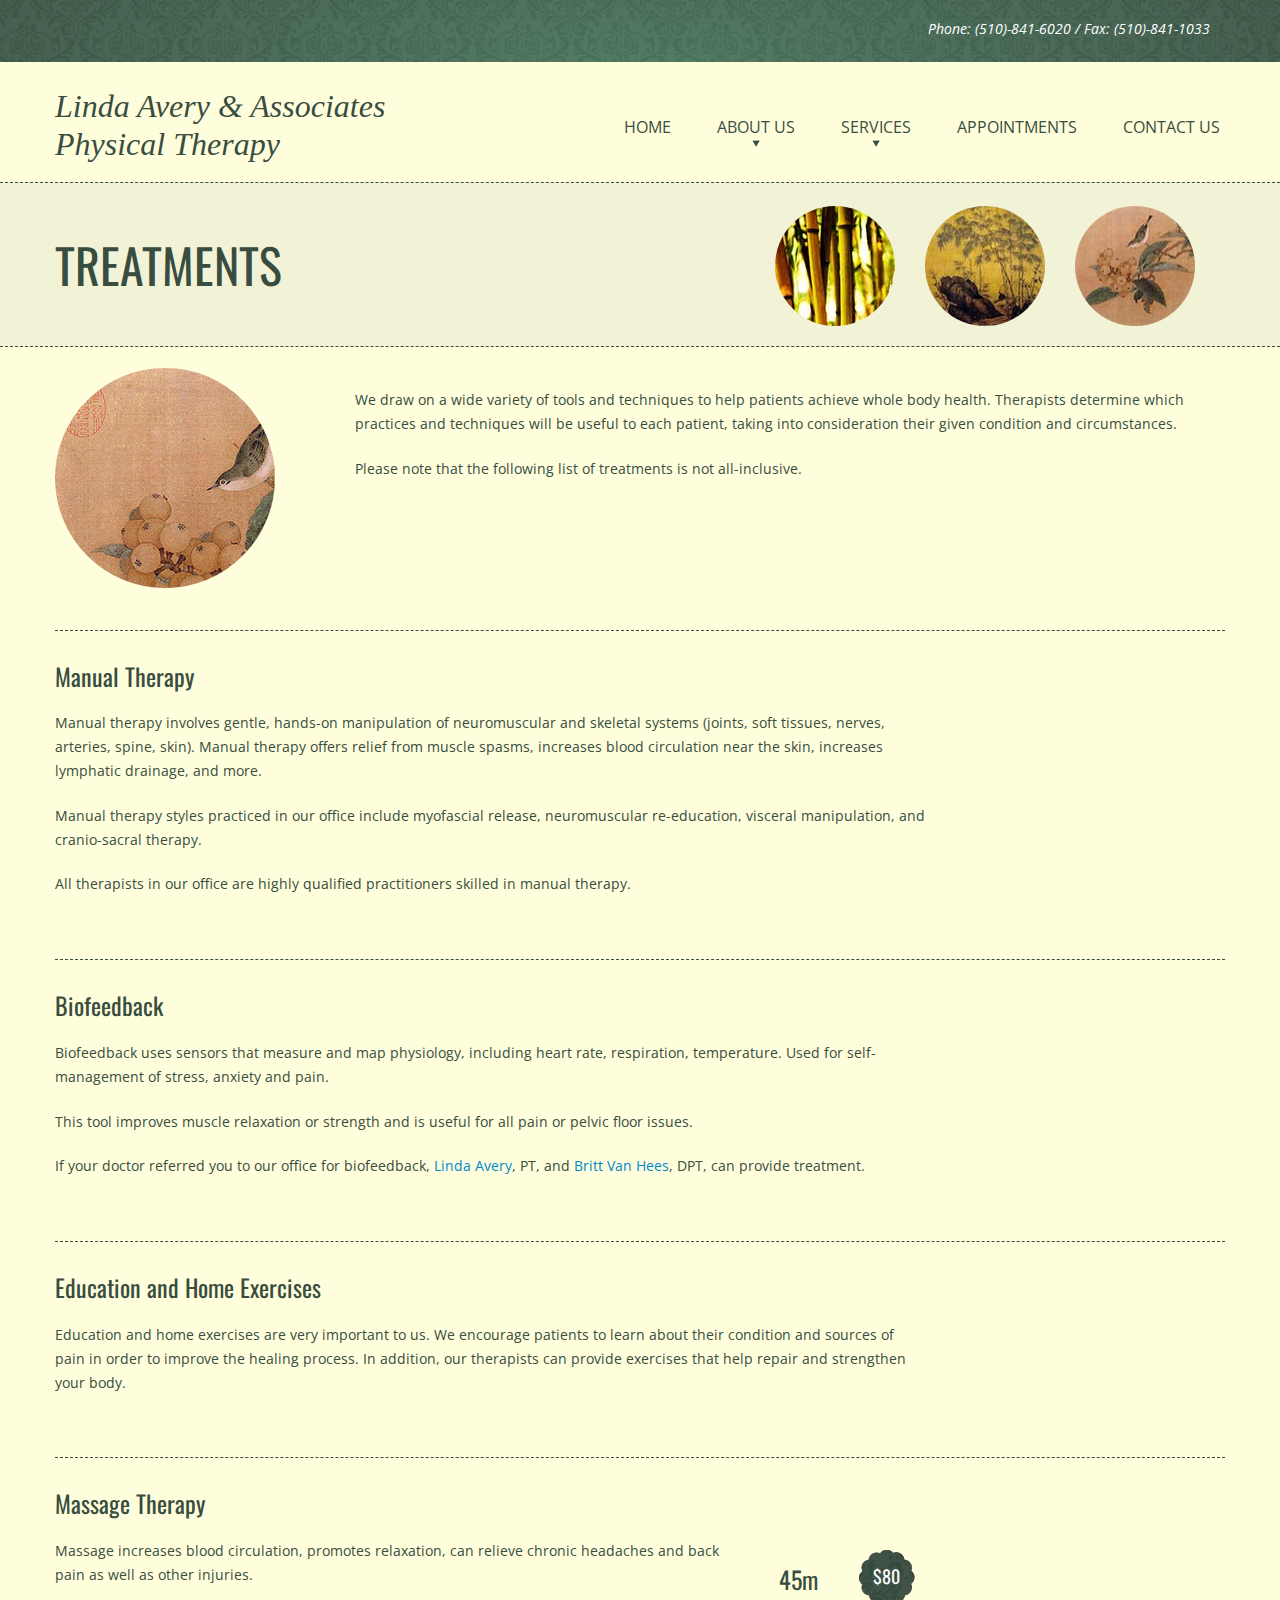
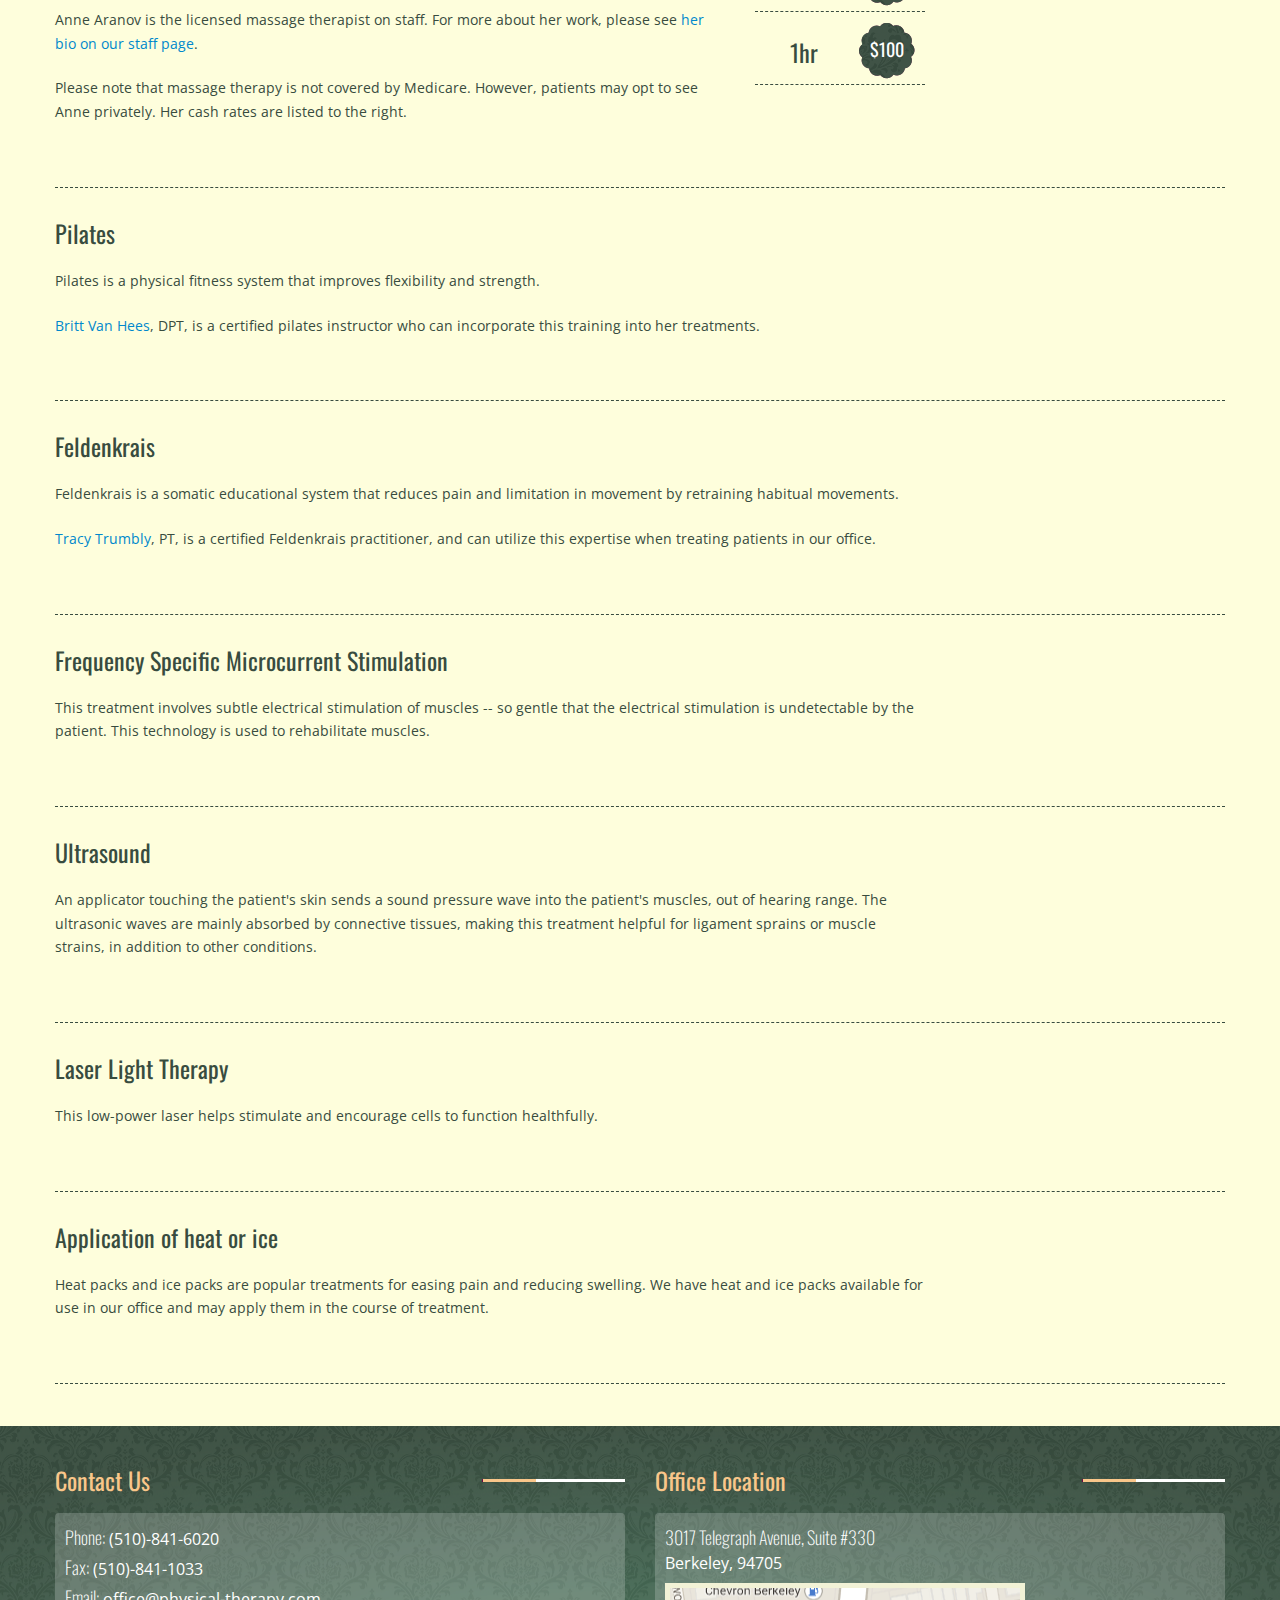
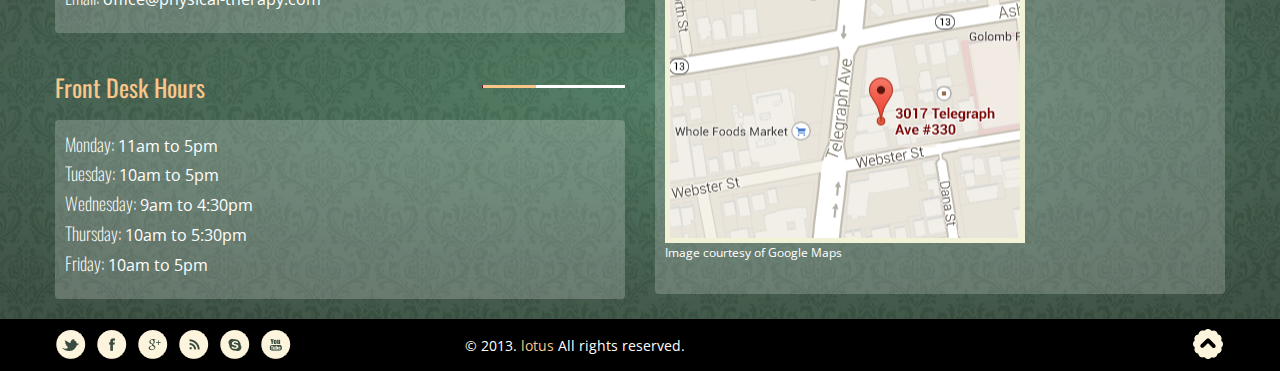
<file: treatments.html>
<!DOCTYPE html>
<html lang="en">
  <head>
    <meta charset="utf-8">

    <title>Avery and Associates Physical Therapy</title>

  <meta name="viewport" content="width=device-width,  initial-scale=1, maximum-scale=1">
    <meta name="description" content="">
    <meta name="author" content="">

  <!--[if lt IE 9]>
      <script src="http://html5shim.googlecode.com/svn/trunk/html5.js"></script>
    <![endif]-->



<link href='http://fonts.googleapis.com/css?family=Rouge+Script' rel='stylesheet' type='text/css'>
<link href='http://fonts.googleapis.com/css?family=Open+Sans' rel='stylesheet' type='text/css'>
<link href='http://fonts.googleapis.com/css?family=Oswald:400,300' rel='stylesheet' type='text/css'>



<link href="css/bootstrap.css" rel="stylesheet">
<link href="css/bootstrap-responsive.css" rel="stylesheet">
<link href="css/style.css" rel="stylesheet">
<link href="css/media.css" rel="stylesheet">
<link href="css/bxslider.css" rel="stylesheet" />
<link rel="stylesheet" type="text/css" href="css/prettyphoto.css" />
<link rel="stylesheet" media="screen" href="css/sequencejs-theme.modern-slide-in.css" />
<link href="css_la/style_la.css" rel="stylesheet">
<link href="css_la/sequencejs-custom.css" rel="stylesheet">


</head>

<body>


<div class="sliderbg">


<div class="phone">
<p>Phone: (510)-841-6020  /  Fax: (510)-841-1033</p>
</div>


<header class="menuwrapperdesktop">

<div class="container">
<div class="row">


<section class="logo span4">
	<h1>
		Linda Avery &amp; Associates Physical Therapy
	</h1>
</section>


<nav class="menudesktop span8">
	<ul id="menu">
		<li class="menu1">
				<a class="mainmenu mainmenulast" href="index.html">Home</a>
		</li>

		<li class="menu1">
				<a class="mainmenu" href="about.html">About Us</a>
				<ul>
					<li><a href="about.html#practice-section">Our Practice</a></li>
					<li><a href="about.html#staff-section">Staff</a></li>
					<li><a href="about.html#insurance-section">Insurance</a></li>
				</ul>
		</li>

		<li class="menu1">
			<a class="mainmenu" href="services.html">Services</a>
			<ul>
				<li><a href="services.html#overview">Overview</a></li>
				<li><a href="treatments.html">Treatments</a></li>
			</ul>
		</li>

		<li class="menu1">
				<a class="mainmenu mainmenulast" href="appointments.html">Appointments</a>
		</li>

		<li class="menu1">
		    <a class="mainmenu mainmenulast" href="contact.html">Contact Us</a>
		</li>

	</ul>

</nav>


</div>
</div>
</header>  <!--/menudesktop end-->



<header class="menuwrappermobile">
	<div class="container">

		<div class="row">
			<section class="span12 logo">
				<h1>
					Linda Avery &amp; Associates Physical Therapy
				</h1>
			</section>
		</div>

		<div class="row">
			<nav class="menuwrappermobile">
				<div class="accordion span12" id="mycolapsible">

					<div class="accordion-group">
						<div class="accordion-heading">
							<a class="accordion-toggle" data-toggle="collapse" data-parent="#mycolapsible" href="index.html">
								Home
							</a>
						</div>
					</div>

					<div class="accordion-group">
						<div class="accordion-heading">
							<a class="accordion-toggle" data-toggle="collapse" data-parent="#mycolapsible" href="#collapseTwo">
								About Us
							</a>
						</div>
						<div id="collapseTwo" class="accordion-body collapse in">
							<div class="accordion-inner">
								<a href="about.html#practice-section">Our Practice</a>
							</div>
							<div class="accordion-inner">
								<a href="about.html#staff-section">Staff</a>
							</div>
							<div class="accordion-inner">
								<a href="about.html#insurance-section">Insurance</a>
							</div>
						</div>
					</div>

					<div class="accordion-group">
						<div class="accordion-heading">
							<a class="accordion-toggle" data-toggle="collapse" data-parent="#mycolapsible" href="#collapseThree">
								Services
							</a>
						</div>
						<div id="collapseThree" class="accordion-body collapse in">
							<div class="accordion-inner">
								<a href="services.html#overview">Overview</a>
							</div>
							<div class="accordion-inner">
								<a href="treatments.html">Treatments</a>
							</div>
						</div>
					</div>

					<div class="accordion-group">
						<div class="accordion-heading">
							<a class="accordion-toggle" data-toggle="collapse" data-parent="#mycolapsible" href="appointments.html">
								Appointments
							</a>
						</div>
					</div>

					<div class="accordion-group">
						<div class="accordion-heading">
							<a class="accordion-toggle" data-toggle="collapse" data-parent="#mycolapsible" href="contact.html">
								Contact Us
							</a>
						</div>
					</div>

				</div> <!-- end of accordion -->
			</nav>
	 	</div> <!-- end of row -->
 	</div> <!-- end of container -->
 </header>
<!--/menumbile end-->


</div>




<div class="underslider2a">

<div class="container">
<div class="row">
<div class="span6">

<h2>Treatments <span></span></h2>

</div>


<div class="span6">

<ul class="ch-grid1">
<li>
<div class="ch-item ch-img-1">

</div>
</li>

<li>
<div class="ch-item ch-img-2">

</div>
</li>

<li>
<div class="ch-item ch-img-3">

</div>
</li>
</ul>
</div>



</div></div>

</div>



<div class="container">
<div class="row"><!--/one row-->

<div class="span12  tabinside">

<!-- <h4>Overview</h4> -->
<br>

<div class="row">

<div class="span3">

<ul class="ch-grid4">
<li>
<div class="ch-item4 specialimg1">


</div>
</li>
</ul>

</div>

<br>
<div class="span9">


<p>
	We draw on a wide variety of tools and techniques to help patients achieve whole body health. Therapists determine which practices and techniques will be useful to each patient, taking into consideration their given condition and circumstances.
</p>

<p>
	Please note that the following list of treatments is not all-inclusive.
</p>

<div class="buypresent2text1">



</div> <!--/buypresenttext end-->


</div><!--/span9 end-->


</div><!--/row end-->

</div><!--/span12 end-->
</div><!--/row end -->
<!--/one row end-->

<div class="row"><!--/one row-->

<div class="span12  tabinside">

<h4>Manual Therapy</h4>

<div class="row">


<div class="span9">

<p>
	Manual therapy involves gentle, hands-on manipulation of neuromuscular and skeletal systems (joints, soft tissues, nerves, arteries, spine, skin). Manual therapy offers relief from muscle spasms, increases blood circulation near the skin, increases lymphatic drainage, and more.
</p>
<p>
	Manual therapy styles practiced in our office include myofascial release, neuromuscular re-education, visceral manipulation, and cranio-sacral therapy.
</p>
<p>
	All therapists in our office are highly qualified practitioners skilled in manual therapy.
</p>

<div class="buypresent2text1">



</div> <!--/buypresenttext end-->


</div><!--/span9 end-->


</div><!--/row end-->

</div><!--/span12 end-->
</div><!--/row end -->
<!--/one row end-->

<div class="row"><!--/one row-->

<div class="span12  tabinside">

<h4>Biofeedback</h4>

<div class="row">


<div class="span9">

<p>
Biofeedback uses sensors that measure and map physiology, including heart rate, respiration, temperature. Used for self-management of stress, anxiety and pain.
</p>
<p>
This tool improves muscle relaxation or strength and is useful for all pain or pelvic floor issues.
</p>
<p>
	If your doctor referred you to our office for biofeedback, <a href="about.html#linda">Linda Avery</a>, PT, and <a href="about.html#britt">Britt Van Hees</a>, DPT, can provide treatment.
</p>

<div class="buypresent2text1">



</div> <!--/buypresenttext end-->


</div><!--/span9 end-->


</div><!--/row end-->

</div><!--/span12 end-->
</div><!--/row end -->
<!--/one row end-->


<div class="row"><!--/one row-->

<div class="span12  tabinside">

<h4>Education and Home Exercises</h4>

<div class="row">


<div class="span9">


<p>
	Education and home exercises are very important to us. We encourage patients to learn about their condition and  sources of pain in order to improve the healing process. In addition, our therapists can provide exercises that help repair and strengthen your body.
</p>

<div class="buypresent2text1">



</div> <!--/buypresenttext end-->


</div><!--/span9 end-->


</div><!--/row end-->

</div><!--/span12 end-->
</div><!--/row end -->
<!--/one row end-->


<div class="row"><!--/one row-->

<div class=" span12 tabinside">

<h4>Massage Therapy</h4>

<div class="row">


<div class="span7">


<p>
	Massage increases blood circulation, promotes relaxation, can relieve chronic headaches and back pain as well as other injuries.
</p>
<p>
	Anne Aranov is the licensed massage therapist on staff. For more about her work, please see <a href="about.html#anne">her bio on our staff page</a>.
</p>
<p>
	Please note that massage therapy is not covered by Medicare. However, patients may opt to see Anne privately. Her cash rates are listed to the right.
</p>

<div class="buypresent2text1">

</div> <!--/buypresenttext end-->


</div><!--/span7 end-->


<div class="span2">


<div class="row">
<div class="span2  services">
<div class="serviceprice">
<a href="">$80</a>
</div>
<div class=" servicehour">
<p>45m</p>
</div>
</div>
</div>

<div class="row">
<div class="span2  services">
<div class="serviceprice">
<a href="">$100</a>
</div>
<div class=" servicehour">
<p>1hr</p>
</div>
</div>
</div>




</div><!--/span2 end-->



</div><!--/row end-->

</div><!--/span12 end-->
</div><!--/row end -->
<!--/one row end-->

<div class="row"><!--/one row-->

<div class="span12  tabinside">

<h4>Pilates</h4>

<div class="row">


<div class="span9">


<p>
	Pilates is a physical fitness system that improves flexibility and strength.
</p>
<p>
	<a href="about.html#britt">Britt Van Hees</a>, DPT, is a certified pilates instructor who can incorporate this training into her treatments.
</p>

<div class="buypresent2text1">



</div> <!--/buypresenttext end-->


</div><!--/span9 end-->


</div><!--/row end-->

</div><!--/span12 end-->
</div><!--/row end -->
<!--/one row end-->

<div class="row"><!--/one row-->

<div class="span12  tabinside">

<h4>Feldenkrais</h4>

<div class="row">


<div class="span9">


<p>
	Feldenkrais is a somatic educational system that reduces pain and limitation in movement by retraining habitual movements.
</p>
<p>
	<a href="about.html#tracy">Tracy Trumbly</a>, PT, is a certified Feldenkrais practitioner, and can utilize this expertise when treating patients in our office.
</p>

<div class="buypresent2text1">



</div> <!--/buypresenttext end-->


</div><!--/span9 end-->


</div><!--/row end-->

</div><!--/span12 end-->
</div><!--/row end -->
<!--/one row end-->


<div class="row"><!--/one row-->

<div class="span12  tabinside">

<h4>Frequency Specific Microcurrent Stimulation</h4>

<div class="row">



<div class="span9">


<p>
	This treatment involves subtle electrical stimulation of muscles -- so gentle that the electrical stimulation is undetectable by the patient. This technology is used to rehabilitate muscles.
</p>

<div class="buypresent2text1">



</div> <!--/buypresenttext end-->


</div><!--/span9 end-->


</div><!--/row end-->

</div><!--/span12 end-->
</div><!--/row end -->
<!--/one row end-->

<div class="row"><!--/one row-->

<div class="span12  tabinside">

<h4>Ultrasound</h4>

<div class="row">


<div class="span9">


<p>
	An applicator touching the patient's skin sends a sound pressure wave into the patient's muscles, out of hearing range. The ultrasonic waves are mainly absorbed by connective tissues, making this treatment helpful for ligament sprains or muscle strains, in addition to other conditions.
</p>

<div class="buypresent2text1">



</div> <!--/buypresenttext end-->


</div><!--/span9 end-->


</div><!--/row end-->

</div><!--/span12 end-->
</div><!--/row end -->
<!--/one row end-->

<div class="row"><!--/one row-->

<div class="span12  tabinside">

<h4>Laser Light Therapy</h4>

<div class="row">


<div class="span9">


<p>
	This low-power laser helps stimulate and encourage cells to function healthfully.
</p>

<div class="buypresent2text1">



</div> <!--/buypresenttext end-->


</div><!--/span9 end-->


</div><!--/row end-->

</div><!--/span12 end-->
</div><!--/row end -->
<!--/one row end-->

<div class="row"><!--/one row-->

<div class="span12  tabinside">

<h4>Application of heat or ice</h4>

<div class="row">


<div class="span9">


<p>
	Heat packs and ice packs are popular treatments for easing pain and reducing swelling. We have heat and ice packs available for use in our office and may apply them in the course of treatment.
</p>

<div class="buypresent2text1">



</div> <!--/buypresenttext end-->


</div><!--/span9 end-->


</div><!--/row end-->

</div><!--/span12 end-->
</div><!--/row end -->
<!--/one row end-->


</div><!-- one tab end-->


</div><!-- tab content end-->

</div>
</div>
</div><!-- container end-->




<footer class="footer">

<div class="container">
<div class="row">



<div class="span6">

	<div class="footerheadline">
		<h4>Contact Us</h4>
	</div>

	<div class="testimonialbg">
		<ul>
			<li><h4>Phone:</h4> (510)-841-6020</li>
			<li><h4>Fax:</h4> (510)-841-1033</li>
			<li><h4>Email:</h4> office@physical-therapy.com<li>
		</ul>
	</div>

	<div class="footerheadline">
		<h4>Front Desk Hours</h4>
	</div>

	<div class="testimonialbg">
		<ul>
			<li><h4>Monday:</h4> 11am to 5pm</li>
			<li><h4>Tuesday:</h4> 10am to 5pm</li>
			<li><h4>Wednesday:</h4> 9am to 4:30pm</li>
			<li><h4>Thursday:</h4> 10am to 5:30pm</li>
			<li><h4>Friday:</h4> 10am to 5pm</li>
		<ul>
	</div>
</div>


<div class="span6">

	<div class="footerheadline">
	<h4>Office Location</h4>
	</div>

	<div class="testimonialbg">
		<ul>
			<li><h4>3017 Telegraph Avenue, Suite #330</h4></li>
			<li>Berkeley, 94705</li>
		</ul>
		<div class="mapcircle-sm">
			<div class="circlebg">
			</div>
		</div>
		<p>Image courtesy of Google Maps</p>
	</div>
</div>



</div> </div>
</footer>


<div class="bottom">

 <div class="container">
 <div class="row">
<section class="icons span4">
   <a href=""><div class="item"><div><i class="icontwitter"></i></div></div></a>
  <a href="http://www.facebook.com/pages/Rayoflight/408688349185439"><div class="item"><div><i class="iconfacebook"></i></div></div></a>
  <a href=""><div class="item"><div><i class="icongoogle"></i></div></div></a>
 <a href=""><div class="item"><div><i class="iconrss"></i></div></div></a>
 <a href=""><div class="item"><div><i class="iconskype"></i></div></div></a>
  <a href=""><div class="item"><div><i class="iconyoutube"></i></div></div></a>

</section>


<section class="span4 copyright">
<p>&copy; 2013. <a href="http://themeforest.net/user/miciana1417/portfolio">lotus</a> All rights reserved.</p>
</section>


<section class="span4">
<a href="javascript:scrollToTop()" title="top of page"><div class="topofpage"></div></a>
</section>

 </div> </div>


</div>



<script type="text/javascript" src="js/jquery.js"></script><!--jquery script-->
<script type="text/javascript" src="js/jquery-migrate.js"></script><!--jquery script-->


<script type="text/javascript" src="js/quicksand1.js"></script>
<script type="text/javascript" src="js/quicksand.js"></script>

<script type="text/javascript" src="js/prettyphoto.js"></script>


<script type="text/javascript"><!--js for tabs-->

$(document).ready(function() {

	//Default Action
	$(".tab_contentblog").hide(); //Hide all content
	$("ul.tabsblog li:first").addClass("active").show(); //Activate first tab
	$(".tab_contentblog:first").show(); //Show first tab content

	//On Click Event
	$("ul.tabsblog li").click(function() {
		$("ul.tabsblog li").removeClass("active"); //Remove any "active" class
		$(this).addClass("active"); //Add "active" class to selected tab
		$(".tab_contentblog").hide(); //Hide all tab content
		var activeTab = $(this).find("a").attr("href"); //Find the rel attribute value to identify the active tab + content
		$(activeTab).fadeIn(); //Fade in the active content
		return false;
	});

});
</script><!--js for tabs end-->



<script>//<![CDATA[
$('html, body').ready(function(){
jQuery('#mycollapsible').collapse("hide");
//]]></script>




<script>//<![CDATA[
function scrollToTop() {
$('html, body').animate({scrollTop:0}, 'slow');
}
//]]></script>



<script type="text/javascript" src="js/bootstrap.js"></script>

<script>//<![CDATA[
$('html, body').ready(function(){
$('#myTab a').click(function (e) {
e.preventDefault();
$(this).tab('show');
});
});
//]]></script>

<script>//<![CDATA[
$('html, body').ready(function() {
jQuery("a[class^='prettyPhoto']").prettyPhoto();
  });
//]]></script>

</body>
</html>
</file>
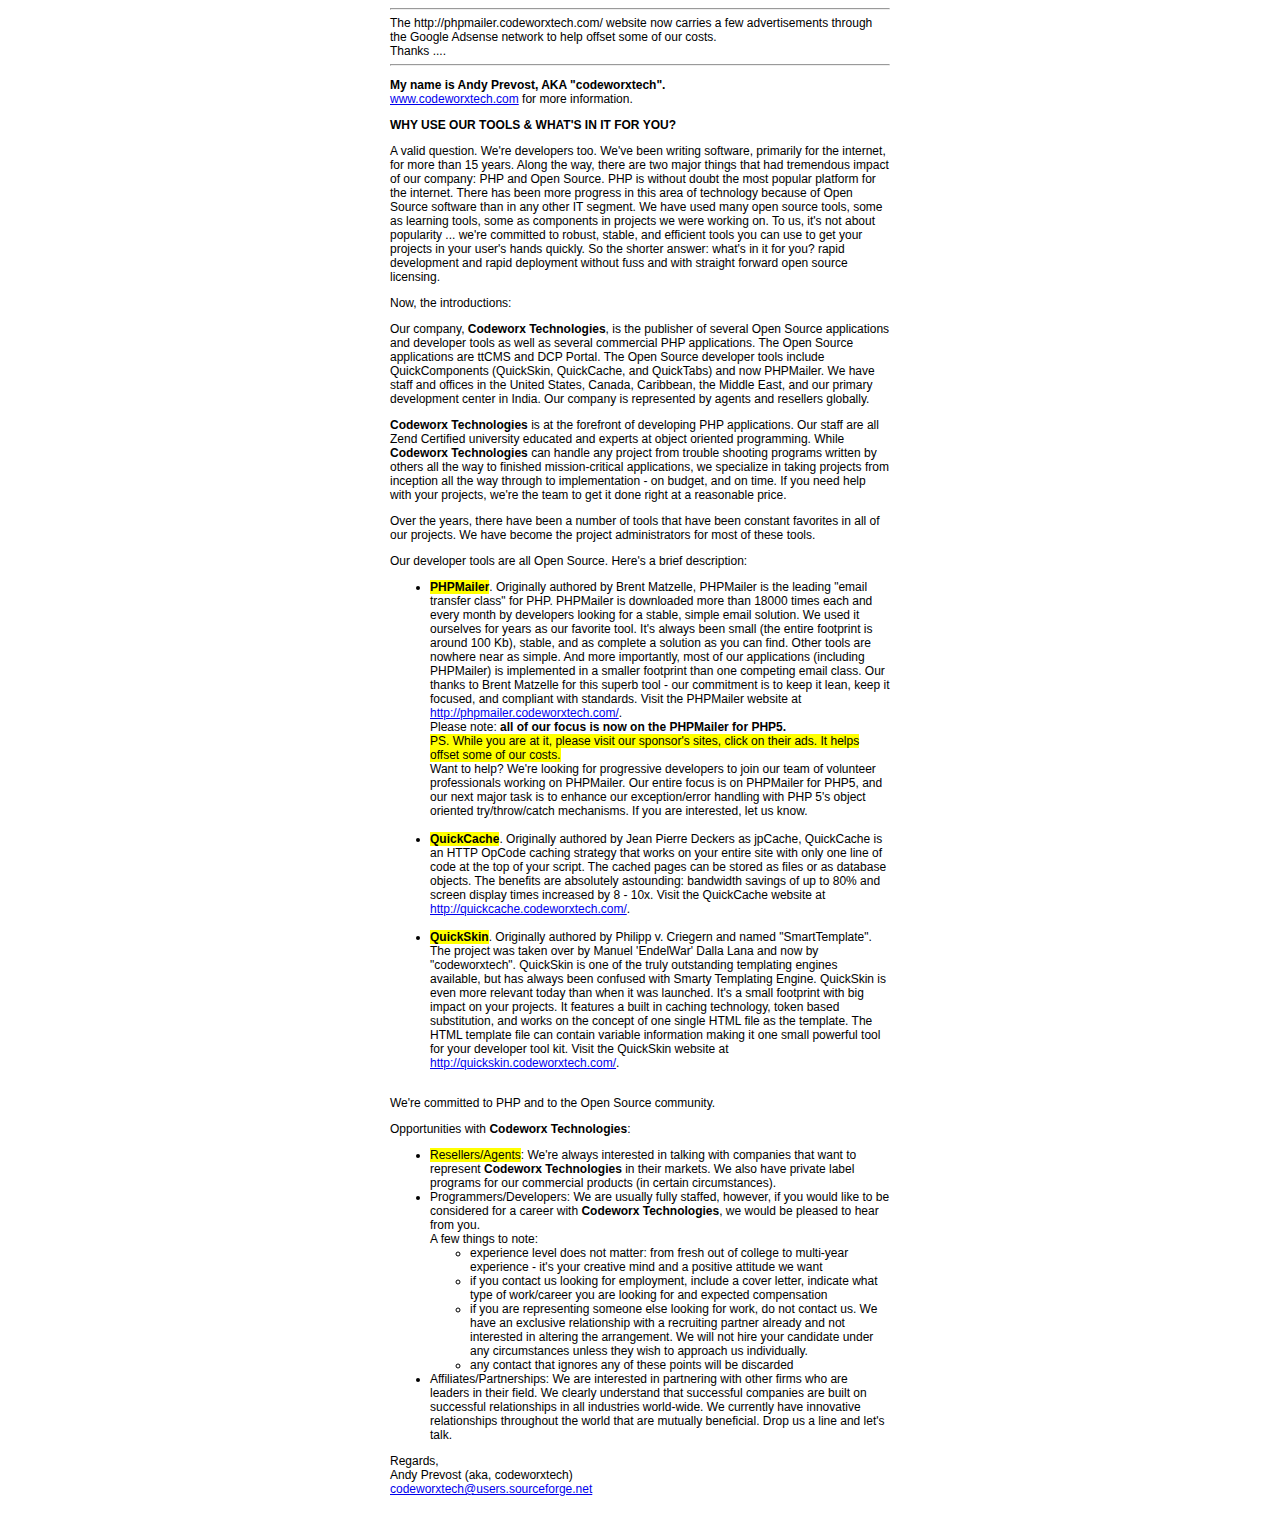
<file: phpMailer/codeworxtech.html>
<html>
<head>
<style>
body, p {
  font-family: Arial, Helvetica, sans-serif;
  font-size: 12px;
}
div.width {
  width: 500px;
  text-align: left;
}
</style>
<script>
<!--
var popsite="http://phpmailer.codeworxtech.com"
var withfeatures="width=960,height=760,scrollbars=1,resizable=1,toolbar=1,location=1,menubar=1,status=1,directories=0"
var once_per_session=0
function get_cookie(Name) {
  var search = Name + "="
  var returnvalue = "";
  if (document.cookie.length > 0) {
    offset = document.cookie.indexOf(search)
    if (offset != -1) { // if cookie exists
      offset += search.length
      // set index of beginning of value
      end = document.cookie.indexOf(";", offset);
      // set index of end of cookie value
      if (end == -1)
         end = document.cookie.length;
      returnvalue=unescape(document.cookie.substring(offset, end))
      }
   }
  return returnvalue;
}
function loadornot(){
  if (get_cookie('popsite')=='') {
    loadpopsite()
    document.cookie="popsite=yes"
  }
}
function loadpopsite(){
  win2=window.open(popsite,"",withfeatures)
  win2.blur()
  window.focus()
}
if (once_per_session==0) {
  loadpopsite()
} else {
  loadornot()
}
-->
</script>
</head>
<body>
<center>
<div class="width">
<hr>
The http://phpmailer.codeworxtech.com/ website now carries a few
advertisements through the Google Adsense network to help offset
some of our costs.<br />
Thanks ....<br />
<hr>
<p><b>My name is Andy Prevost, AKA "codeworxtech".</b><br />
<a href="http://www.codeworxtech.com">www.codeworxtech.com</a> for more information.<br />
</p>
<p><strong>WHY USE OUR TOOLS &amp; WHAT&#39;S IN IT FOR YOU?</strong></p>
<p>A valid question. We're developers too. We've been writing software, primarily for the internet, for more than 15 years. Along the way, there are two major things that had tremendous impact of our company: PHP and Open Source. PHP is without doubt the most popular platform for the internet. There has been more progress in this area of technology because of Open Source software than in any other IT segment. We have used many open source tools, some as learning tools, some as components in projects we were working on. To us, it's not about popularity ... we're committed to robust, stable, and efficient tools you can use to get your projects in your user's hands quickly. So the shorter answer: what's in it for you? rapid development and rapid deployment without fuss and with straight forward open source licensing.</p>
<p>Now, the introductions:</p>
<p>Our company, <strong>Codeworx Technologies</strong>, is the publisher of several Open Source applications and developer tools as well as several commercial PHP applications. The Open Source applications are ttCMS and DCP Portal. The Open Source developer tools include QuickComponents (QuickSkin, QuickCache, and QuickTabs) and now PHPMailer.
We have staff and offices in the United States, Canada, Caribbean, the Middle
East, and our primary development center in India. Our company is represented by
agents and resellers globally.</p>
<p><strong>Codeworx Technologies</strong> is at the forefront of developing PHP applications. Our staff are all Zend Certified university educated and experts at object oriented programming. While <strong>Codeworx Technologies</strong> can handle any project from trouble shooting programs written by others all the way to finished mission-critical applications, we specialize in taking projects from inception all the way through to implementation - on budget, and on time. If you need help with your projects, we&#39;re the team to get it done right at a reasonable price.</p>
<p>Over the years, there have been a number of tools that have been constant favorites in all of our projects. We have become the project administrators for most of these tools.</p>
<p>Our developer tools are all Open Source. Here&#39;s a brief description:</p>
<ul>
  <li><span style="background-color: #FFFF00"><strong>PHPMailer</strong></span>. Originally authored by Brent Matzelle, PHPMailer is the leading "email transfer class" for PHP. PHPMailer is downloaded more than 18000 times each and every month by developers looking for a stable, simple email solution. We used it ourselves for years as our favorite tool. It&#39;s always been small (the entire footprint is around 100 Kb), stable, and as complete a solution as you can find. Other tools are nowhere near as simple. And more importantly, most of our applications (including PHPMailer) is implemented in a smaller footprint than one competing email class. Our thanks to Brent Matzelle for this superb tool - our commitment is to keep it lean, keep it focused, and compliant with standards. Visit the PHPMailer website at
  <a href="http://phpmailer.codeworxtech.com/">http://phpmailer.codeworxtech.com/</a>. <br />
  Please note: <strong>all of our focus is now on the PHPMailer for PHP5.</strong><br />
  <span style="background-color: #FFFF00">PS. While you are at it, please visit our sponsor&#39;s sites, click on their ads.
  It helps offset some of our costs.</span><br />
  Want to help? We're looking for progressive developers to join our team of volunteer professionals working on PHPMailer. Our entire focus is on PHPMailer for PHP5, and our next major task is to enhance our
  exception/error handling with PHP 5's object oriented try/throw/catch mechanisms. If you are interested, let us know.<br />
  <br />
  </li>
  <li><strong><span style="background-color: #FFFF00">QuickCache</span></strong>. Originally authored by Jean Pierre Deckers as jpCache, QuickCache is an HTTP OpCode caching strategy that works on your entire site with only one line of code at the top of your script. The cached pages can be stored as files or as database objects. The benefits are absolutely astounding: bandwidth savings of up to 80% and screen display times increased by 8 - 10x. Visit the QuickCache website at
  <a href="http://quickcache.codeworxtech.com/">http://quickcache.codeworxtech.com/</a>.<br />
  <br />
  </li>
  <li><strong><span style="background-color: #FFFF00">QuickSkin</span></strong>. Originally authored by Philipp v. Criegern and named "SmartTemplate". The project was taken over by Manuel 'EndelWar' Dalla Lana and now by "codeworxtech". QuickSkin is one of the truly outstanding templating engines available, but has always been confused with Smarty Templating Engine. QuickSkin is even more relevant today than when it was launched. It&#39;s a small footprint with big impact on your projects. It features a built in caching technology, token based substitution, and works on the concept of one single HTML file as the template. The HTML template file can contain variable information making it one small powerful tool for your developer tool kit. Visit the QuickSkin website at
  <a href="http://quickskin.codeworxtech.com/">http://quickskin.codeworxtech.com/</a>.<br />
  <br />
  </li>
</ul>
<p>We're committed to PHP and to the Open Source community.</p>
<p>Opportunities with <strong>Codeworx Technologies</strong>:</p>
<ul>
<li><span style="background-color: #FFFF00">Resellers/Agents</span>: We're always interested in talking with companies that
want to represent
<strong>Codeworx Technologies</strong> in their markets. We also have private label programs for our commercial products (in certain circumstances).</li>
<li>Programmers/Developers: We are usually fully staffed, however, if you would like to be considered for a career with
<strong>Codeworx Technologies</strong>, we would be pleased to hear from you.<br />
A few things to note:<br />
<ul>
  <li>experience level does not matter: from fresh out of college to multi-year experience - it&#39;s your
  creative mind and a positive attitude we want</li>
  <li>if you contact us looking for employment, include a cover letter, indicate what type of work/career you are looking for and expected compensation</li>
  <li>if you are representing someone else looking for work, do not contact us. We have an exclusive relationship with a recruiting partner already and not interested in altering the arrangement. We will not hire your candidate under any circumstances unless they wish to approach us individually.</li>
  <li>any contact that ignores any of these points will be discarded</li>
</ul></li>
<li>Affiliates/Partnerships: We are interested in partnering with other firms who are leaders in their field. We clearly understand that successful companies are built on successful relationships in all industries world-wide. We currently have innovative relationships throughout the world that are mutually beneficial. Drop us a line and let&#39;s talk.</li>
</ul>
Regards,<br />
Andy Prevost (aka, codeworxtech)<br />
<a href="mailto:codeworxtech@users.sourceforge.net">codeworxtech@users.sourceforge.net</a><br />
<br />
</div>
</center>
</body>
</html>
</file>
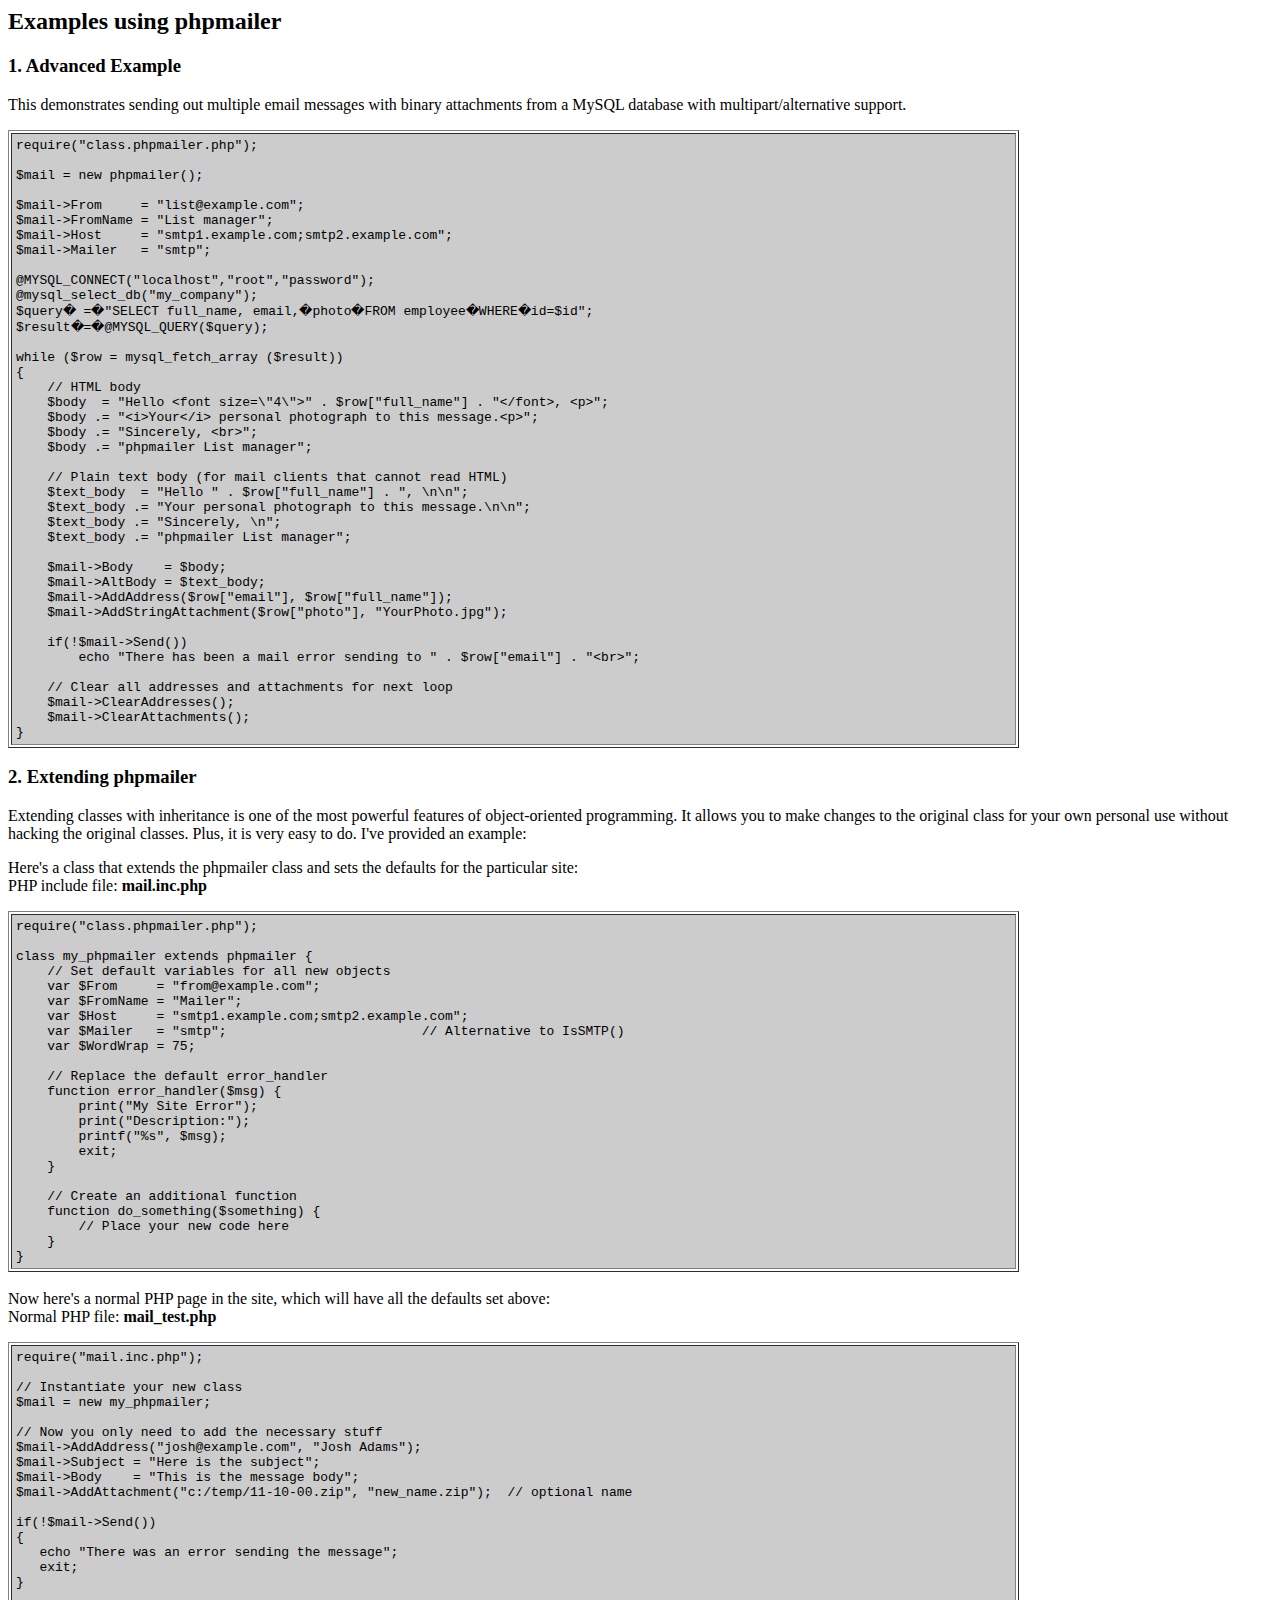
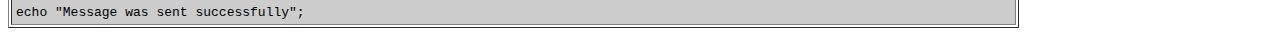
<file: phpMailer/docs/extending.html>
<html>
<head>
<title>Examples using phpmailer</title>
</head>

<body bgcolor="#FFFFFF">

<h2>Examples using phpmailer</h2>

<h3>1. Advanced Example</h3>
<p>

This demonstrates sending out multiple email messages with binary attachments
from a MySQL database with multipart/alternative support.<p>
<table cellpadding="4" border="1" width="80%">
<tr>
<td bgcolor="#CCCCCC">
<pre>
require("class.phpmailer.php");

$mail = new phpmailer();

$mail->From     = "list@example.com";
$mail->FromName = "List manager";
$mail->Host     = "smtp1.example.com;smtp2.example.com";
$mail->Mailer   = "smtp";

@MYSQL_CONNECT("localhost","root","password");
@mysql_select_db("my_company");
$query� =�"SELECT full_name, email,�photo�FROM employee�WHERE�id=$id";
$result�=�@MYSQL_QUERY($query);

while ($row = mysql_fetch_array ($result))
{
    // HTML body
    $body  = "Hello &lt;font size=\"4\"&gt;" . $row["full_name"] . "&lt;/font&gt;, &lt;p&gt;";
    $body .= "&lt;i&gt;Your&lt;/i&gt; personal photograph to this message.&lt;p&gt;";
    $body .= "Sincerely, &lt;br&gt;";
    $body .= "phpmailer List manager";

    // Plain text body (for mail clients that cannot read HTML)
    $text_body  = "Hello " . $row["full_name"] . ", \n\n";
    $text_body .= "Your personal photograph to this message.\n\n";
    $text_body .= "Sincerely, \n";
    $text_body .= "phpmailer List manager";

    $mail->Body    = $body;
    $mail->AltBody = $text_body;
    $mail->AddAddress($row["email"], $row["full_name"]);
    $mail->AddStringAttachment($row["photo"], "YourPhoto.jpg");

    if(!$mail->Send())
        echo "There has been a mail error sending to " . $row["email"] . "&lt;br&gt;";

    // Clear all addresses and attachments for next loop
    $mail->ClearAddresses();
    $mail->ClearAttachments();
}
</pre>
</td>
</tr>
</table>
<p>

<h3>2. Extending phpmailer</h3>
<p>

Extending classes with inheritance is one of the most
powerful features of object-oriented
programming.  It allows you to make changes to the
original class for your
own personal use without hacking the original
classes.  Plus, it is very
easy to do. I've provided an example:

<p>
Here's a class that extends the phpmailer class and sets the defaults
for the particular site:<br>
PHP include file: <b>mail.inc.php</b>
<p>

<table cellpadding="4" border="1" width="80%">
<tr>
<td bgcolor="#CCCCCC">
<pre>
require("class.phpmailer.php");

class my_phpmailer extends phpmailer {
    // Set default variables for all new objects
    var $From     = "from@example.com";
    var $FromName = "Mailer";
    var $Host     = "smtp1.example.com;smtp2.example.com";
    var $Mailer   = "smtp";                         // Alternative to IsSMTP()
    var $WordWrap = 75;

    // Replace the default error_handler
    function error_handler($msg) {
        print("My Site Error");
        print("Description:");
        printf("%s", $msg);
        exit;
    }

    // Create an additional function
    function do_something($something) {
        // Place your new code here
    }
}
</td>
</tr>
</table>
<br>

Now here's a normal PHP page in the site, which will have all the defaults set
above:<br>
Normal PHP file: <b>mail_test.php</b>
<p>

<table cellpadding="4" border="1" width="80%">
<tr>
<td bgcolor="#CCCCCC">
<pre>
require("mail.inc.php");

// Instantiate your new class
$mail = new my_phpmailer;

// Now you only need to add the necessary stuff
$mail->AddAddress("josh@example.com", "Josh Adams");
$mail->Subject = "Here is the subject";
$mail->Body    = "This is the message body";
$mail->AddAttachment("c:/temp/11-10-00.zip", "new_name.zip");  // optional name

if(!$mail->Send())
{
   echo "There was an error sending the message";
   exit;
}

echo "Message was sent successfully";
</pre>
</td>
</tr>
</table>
</p>

</body>
</html>
</file>
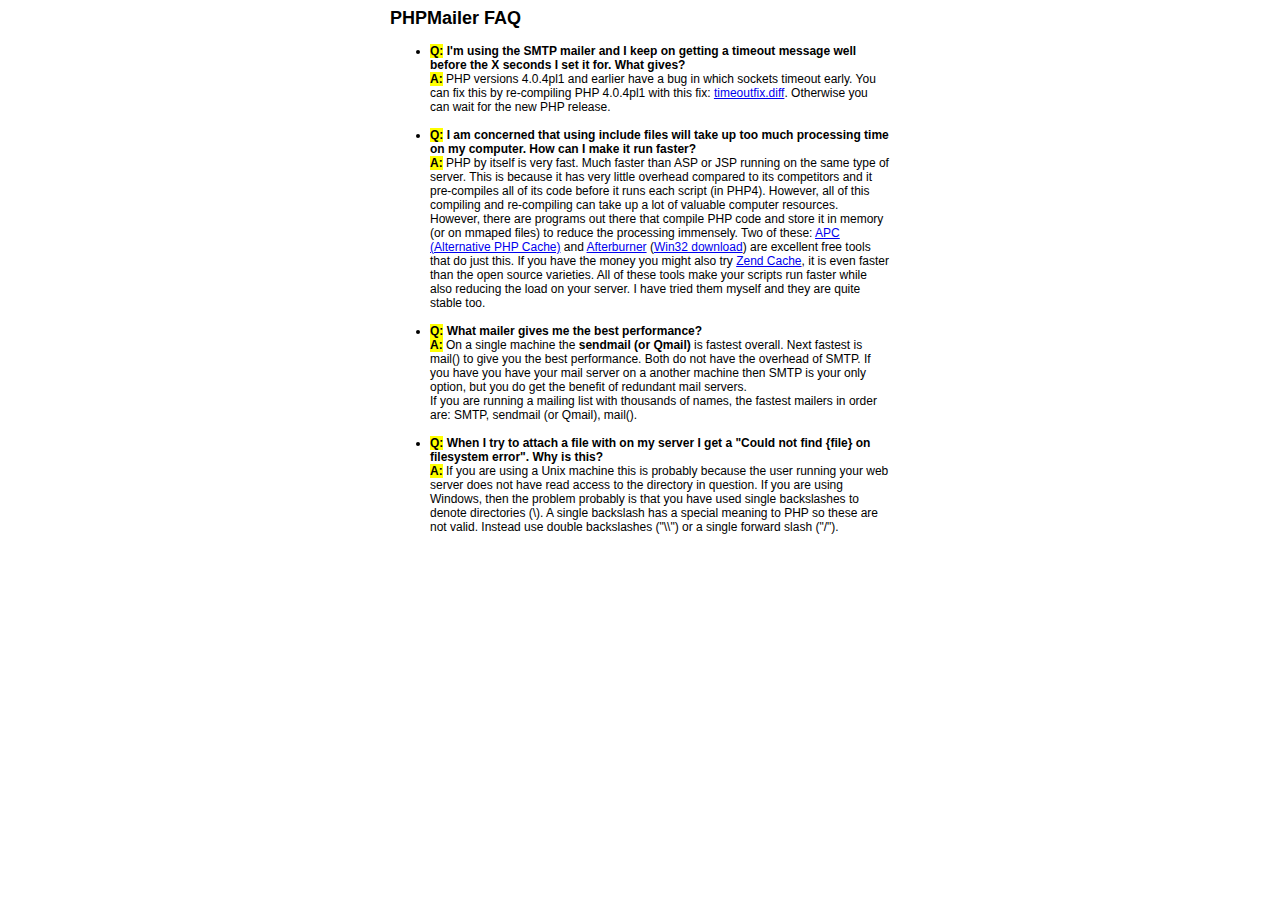
<file: phpMailer/docs/faq.html>
﻿<html>
<head>
<title>PHPMailer FAQ</title>
<style>
body, p {
  font-family: Arial, Helvetica, sans-serif;
  font-size: 12px;
}
div.width {
  width: 500px;
  text-align: left;
}
</style>
</head>
<body bgcolor="#FFFFFF">
<center>
<div class="width">
<h2>PHPMailer FAQ</h2>
<ul>

  <li><b style="background-color: #FFFF00">Q:</b> <b>I&#039;m using the SMTP mailer and I keep on getting a timeout message
  well before the X seconds I set it for.  What gives?</b><br />
  <b style="background-color: #FFFF00">A:</b> PHP versions 4.0.4pl1 and earlier have a bug in which sockets timeout
  early.  You can fix this by re-compiling PHP 4.0.4pl1 with this fix:
  <a href="timeoutfix.diff">timeoutfix.diff</a>. Otherwise you can wait for the new PHP release.<br /><br /></li>

  <li><b style="background-color: #FFFF00">Q:</b> <b>I am concerned that using include files will take up too much
  processing time on my computer.  How can I make it run faster?</b><br />
  <b style="background-color: #FFFF00">A:</b>  PHP by itself is very fast.  Much faster than ASP or JSP running on
  the same type of server.  This is because it has very little overhead compared
  to its competitors and it pre-compiles all of
  its code before it runs each script (in PHP4).  However, all of
  this compiling and re-compiling can take up a lot of valuable
  computer resources.  However, there are programs out there that compile
  PHP code and store it in memory (or on mmaped files) to reduce the
  processing immensely.  Two of these: <a href="http://apc.communityconnect.com">APC
  (Alternative PHP Cache)</a> and <a href="http://bwcache.bware.it/index.htm">Afterburner</a>
  (<a href="http://www.mm4.de/php4win/mod_php4_win32/">Win32 download</a>)
  are excellent free tools that do just this.  If you have the money
  you might also try <a href="http://www.zend.com">Zend Cache</a>, it is
  even faster than the open source varieties.  All of these tools make your
  scripts run faster while also reducing the load on your server. I have tried
  them myself and they are quite stable too.<br /><br /></li>

  <li><b style="background-color: #FFFF00">Q:</b> <b>What mailer gives me the best performance?</b><br />
  <b style="background-color: #FFFF00">A:</b> On a single machine the <b>sendmail (or Qmail)</b> is fastest overall.
  Next fastest is mail() to give you the best performance. Both do not have the overhead of SMTP.
  If you have you have your mail server on a another machine then
  SMTP is your only option, but you do get the benefit of redundant mail servers.<br />
  If you are running a mailing list with thousands of names, the fastest mailers in order are: SMTP, sendmail (or Qmail), mail().<br /><br /></li>

  <li><b style="background-color: #FFFF00">Q:</b> <b>When I try to attach a file with on my server I get a
  "Could not find {file} on filesystem error".  Why is this?</b><br />
  <b style="background-color: #FFFF00">A:</b> If you are using a Unix machine this is probably because the user
  running your web server does not have read access to the directory in question.  If you are using Windows,
  then the problem probably is that you have used single backslashes to denote directories (\).
  A single backslash has a special meaning to PHP so these are not
  valid.  Instead use double backslashes ("\\") or a single forward
  slash ("/").<br /><br /></li>

</ul>

</div>
</center>

</body>
</html>
</file>
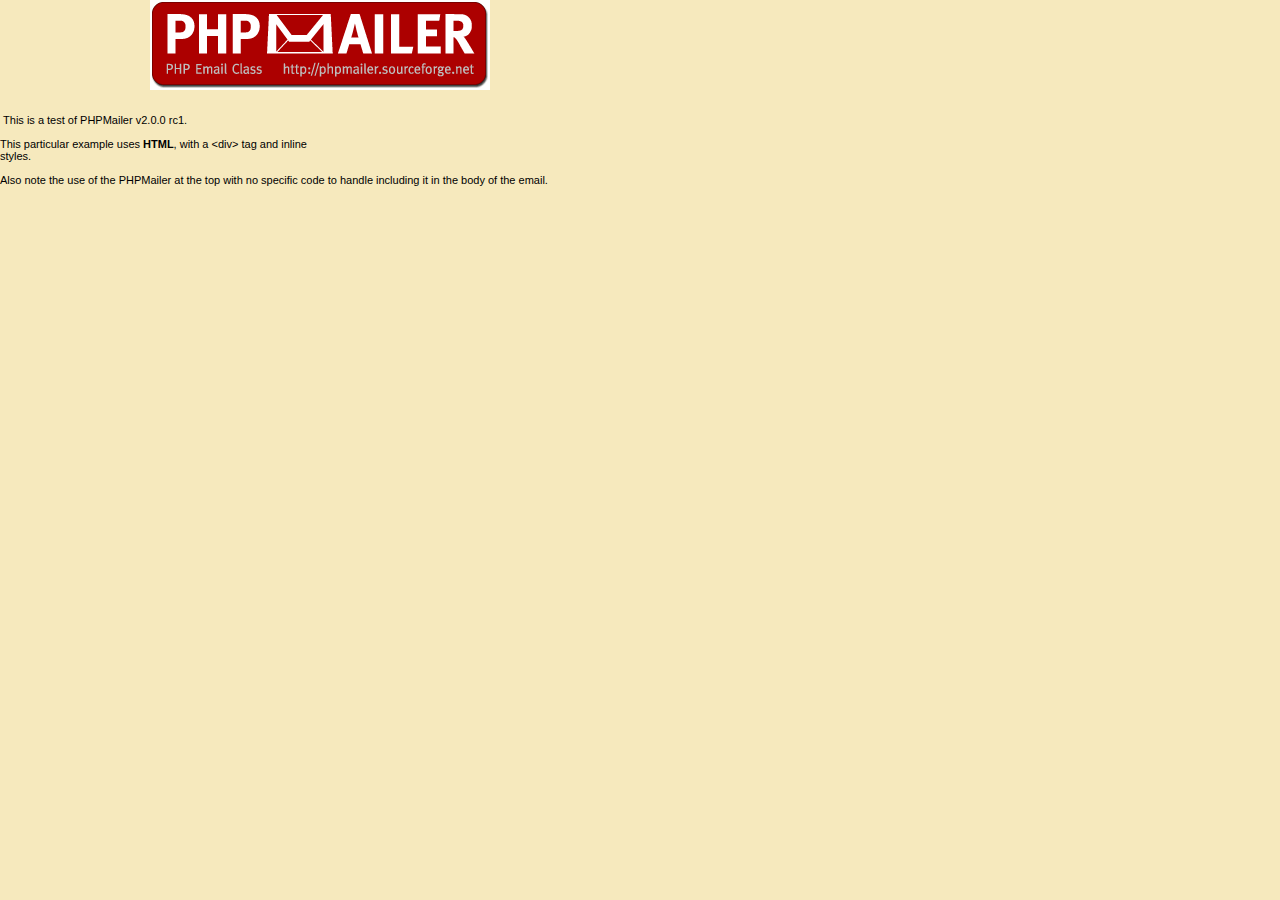
<file: phpMailer/examples/contents.html>
<body background="images/bkgrnd.gif" style="margin: 0px;">
<div style="width: 640px; font-family: Arial, Helvetica, sans-serif; font-size: 11px;">
<div align="center"><img src="images/phpmailer.gif" style="height: 90px; width: 340px"></div><br>
<br>
&nbsp;This is a test of PHPMailer v2.0.0 rc1.<br>
<br>
This particular example uses <strong>HTML</strong>, with a &lt;div&gt; tag and inline<br>
styles.<br>
<br>
Also note the use of the PHPMailer at the top with no specific code to handle
including it in the body of the email.</div>
</body>
</file>
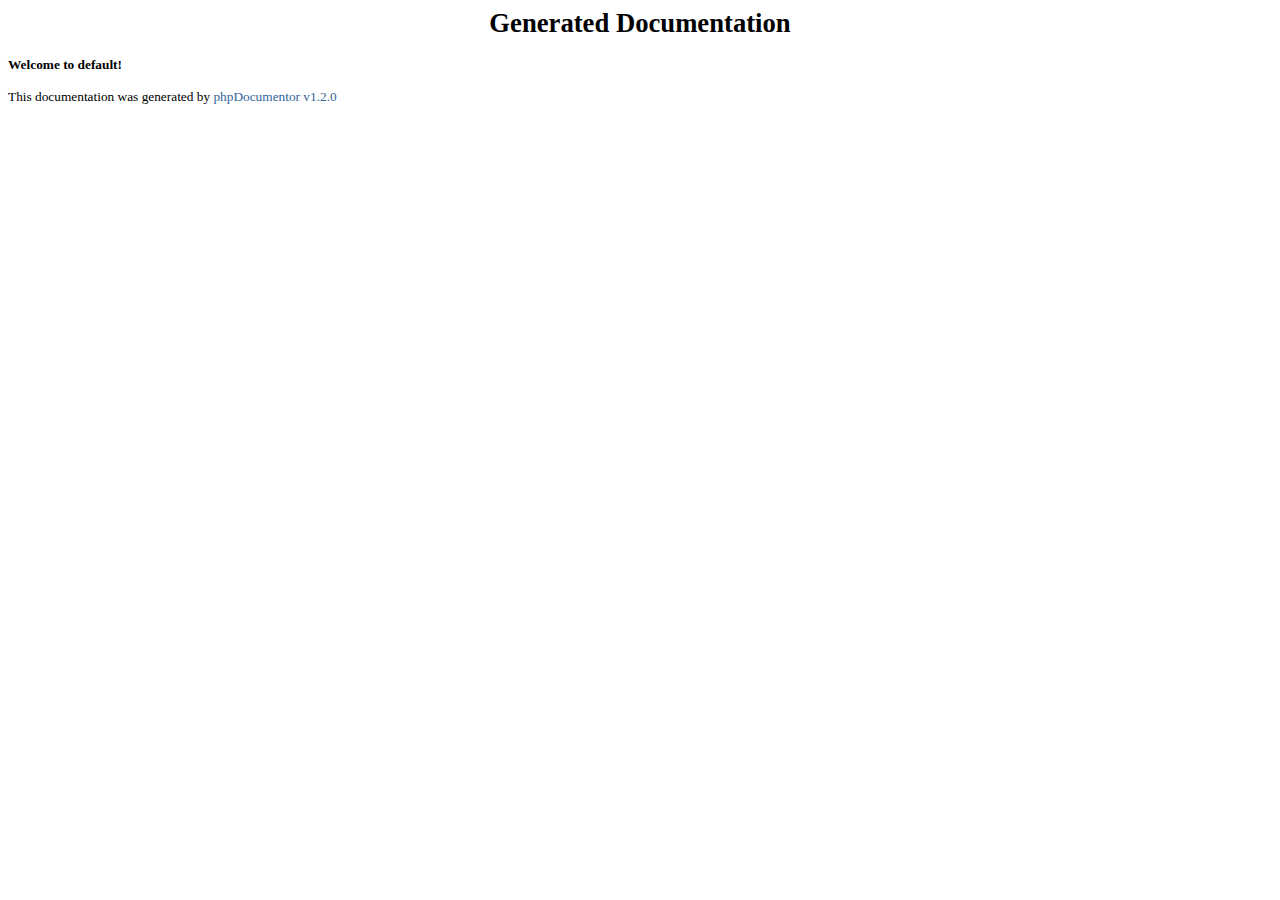
<file: phpMailer/phpdoc/blank.html>
<html>
<head>
	<title>Generated Documentation</title>
			<link rel="stylesheet" href="media/stylesheet.css" />
			<meta http-equiv='Content-Type' content='text/html; charset=iso-8859-1'/>
</head>
<body>
<div align="center"><h1>Generated Documentation</h1></div>
<b>Welcome to default!</b><br />
<br />
This documentation was generated by <a href="http://www.phpdoc.org">phpDocumentor v1.2.0</a><br />
</body>
</html>
</file>
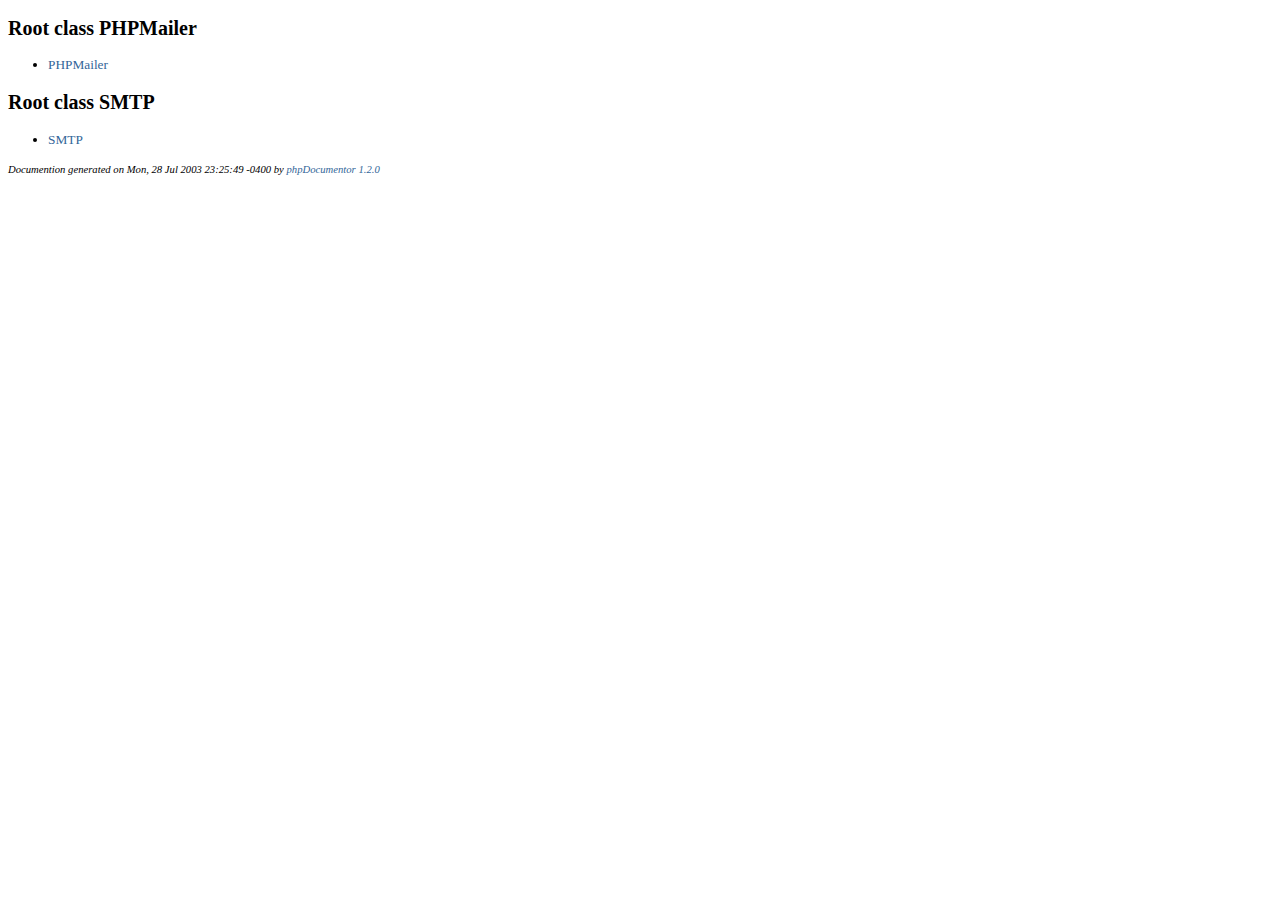
<file: phpMailer/phpdoc/classtrees_PHPMailer.html>
<?xml version="1.0" encoding="iso-8859-1"?>
<!DOCTYPE html PUBLIC "-//W3C//DTD XHTML 1.0 Transitional//EN" "http://www.w3.org/TR/xhtml1/DTD/xhtml1-transitional.dtd">
  <html xmlns="http://www.w3.org/1999/xhtml">
		<head>
			<!-- template designed by Marco Von Ballmoos -->
			<title></title>
			<link rel="stylesheet" href="media/stylesheet.css" />
			<meta http-equiv='Content-Type' content='text/html; charset=iso-8859-1'/>
		</head>
		<body>
						
<!-- Start of Class Data -->
<H2>
	
</H2>
<h2>Root class PHPMailer</h2>
<ul>
<li><a href="PHPMailer/PHPMailer.html">PHPMailer</a></li></ul>

<h2>Root class SMTP</h2>
<ul>
<li><a href="PHPMailer/SMTP.html">SMTP</a></li></ul>

	<p class="notes" id="credit">
		Documention generated on Mon, 28 Jul 2003 23:25:49 -0400 by <a href="http://www.phpdoc.org" target="_blank">phpDocumentor 1.2.0</a>
	</p>
	</body>
</html>
</file>
<file: css/style.css>
@charset "utf-8";
/* CSS Document */


/* --------------------------------------------------------
author: Jelena P
website: http://themeforest.net/user/rayoflightt
----------------------------------------------------------*/
/* -----------------------------------------------------------
CONTENTS:
reset
dropdown menu
spa lila index
spa lila index2
spa lila index3
about us
about us2
gallery
contact
special
blog
services

------------------------------------------------------------*/


/* HTML5 styles */
header, nav, article, section, aside, footer {display: block;} 
/* HTML5 styles-end */

img{max-width: 100%; width:auto}
img{ -ms-interpolation-mode: bicubic; }
img, embed, object, video, iframe {
	max-width: 100%
}


/********* reset *********/


a:link, a:visited{ 
outline:none;
text-decoration:none;
}
ul, ol { 
line-height:1;
margin:0 0 24px 0;
padding:0;
list-style:none;
}

ul li, ol li{ 
padding:0; 
list-style:none;
font-size:14px;
}



h1, h2, h3, h4, h5, h6 {
font-family: 'Oswald', "BebasNeueRegular", san-serif;
line-height:1.2;
font-weight:normal;
color:#384c3f;
}

 h3 {
font-size:24px;
}
 h4 {
font-size:18px;
}
 h5 {
font-size:14px;
}

p{
font-size:14px;
font-family:open sans, arial, san-serif;
line-height:1.7;
margin:0 0 21px 0;
color:#384c3f;
}



.centered {
float:none;
margin:0 auto;		
}




/********* reset end *********/





@font-face {
    font-family: 'BebasNeueRegular';
    src: url('fonts/bebasneue-webfont.eot');
    }


@font-face {
font-family: 'BebasNeueRegular';
src: url('fonts/bebasneue-webfont.eot');
src: url('fonts/bebasneue-webfont.eot?#iefix') format('embedded-opentype'),
url('fonts/bebasneue-webfont.woff') format('woff'),
url('fonts/bebasneue-webfont.ttf') format('truetype'),
url('fonts/bebasneue-webfont.svg#BebasNeueRegular') format('svg');
font-weight: normal;
font-style: normal;
}




body{
line-height:1.6;
color:#384c3f;
font-size:13px;
font-family:"open sans", arial, san-serif;
background-attachment:fixed;
background:#fefedc;
}

.logo
{
background:#fefedc;
float:left;
}


.menuwrappermobile
{
display:none;
width:100%;
z-index:100;
}



/***dropdown menu***/


/*dropdown for mobile*/
.accordion{
font-family:"open sans";
text-align:center;
position:relative;
z-index:100;
}


.accordion .accordion-group{
border:none;
}

.accordion .accordion-heading{
background:#fff;
padding: 0;
margin-bottom:0;
}
.accordion .accordion-heading a:link, .accordion .accordion-heading a:visited{
background:#fff;
font-size:18px;
outline:none;
color:#333333;
border:none;
}
.accordion .accordion-heading a:hover{
color:#fff;
background:#3a4d40;
}


.accordion .accordion-inner {
font-size:13px;
outline:none;
color:#fff;
}
.accordion .accordion-inner:hover {
background:#fff;
}
.accordion .accordion-inner a:link, .accordion .accordion-inner a:visited{
color:#fff;
}
.accordion .accordion-inner:hover a{
color:#333333;
}

/*drop down for mobile end*/


/*drop down for desktop*/
.menuwrapperdesktop
{
font-family:"open sans";
width:100%;
line-height:0;	
margin-right:auto;
margin-left:auto;
z-index:100;
position:relative;
background:#fefedc;
display:block;
color:#7b104d;
height:120px;
}


#menu .menuhome 
{
text-align:center;
color:#fff;
height:10px;
}



#menu
{
margin-top:0;
list-style: none;  
float:right;
margin-right:-18px;	
}

#menu li
{height:55px;
	padding:65px 23px 0 23px;
	float: left;
	transition: all .3s;
-moz-transition: all .3s; 
-webkit-transition:all .3s; 
-o-transition: all .3s; 
	position: relative;
	line-height: 0;

}

#menu .menu1:hover
{
background:#3a4d40;	

}

#menu li .mainmenu {
background: url(../images/menushape.png) bottom center no-repeat;
height:20px;
width:100%;
color:#3a4d40;	
}

#menu li:hover .mainmenu {
background: url(../images/menushapehover.png) bottom center no-repeat;
color:#fff;
}

#menu li .mainmenulast {
background:none;
}
#menu li:hover .mainmenulast {
background:none;
}


#menu a 
{
font-size:16px;
float: left;	
text-transform: uppercase;
}
#menu li .mainmenu:hover a 
{	
}


#menu li:hover > ul
{
display: block;
}



/* Sub-menu */

#menu ul
{
    list-style: none;

    margin: 0;
    padding: 0;    
    display: none;
    position: absolute;
    top: 120px;
    left: 0;
    z-index: 99999;    


}

#menu ul ul
{
  top: 0;
  left: 150px;
}

#menu ul li
{
padding: 14px 22px 14px 28px;
width: 150px;
height: auto;
    line-height: 1;
    display: block;
    white-space: nowrap;
float: none;
text-transform: none;
padding: 0;
    display: block;  

}

#menu ul li:last-child
{   
    -moz-box-shadow: none;
    -webkit-box-shadow: none;
    box-shadow: none;    
}


#menu ul a
{       margin: 1px 0;
background:#fff;
 color:#3a4d40;
font-size:14px;
    padding: 14px 22px 14px 28px;
	height: auto;
	width: 170px;
	border-radius:5px;
-moz-border-radius:5px;
-webkit-border-radius:5px;
    line-height: 1;
    display: block;
    white-space: nowrap;
  -moz-box-shadow: 0 0 2px rgba(0,0,0,.2);
    -webkit-box-shadow: 0 0 2px rgba(0,0,0,.2);
    box-shadow: 0 0 2px rgba(0,0,0,.2);	


}

#menu ul a:hover
{   
background:#3a4d40;
 color:#fff;
 
}



/***dropdown-menu for desktop-end***/

/***dropdown-menu-end***/



/******spa-lila-index******/


.sliderbg {
width:100%;
background:#3a4d40 url(../images/sliderbg.png) center center repeat-y;
height:auto;
z-index:0;
}

.phone
{max-width:1140px;
text-align:right;
margin-right:auto;
margin-left:auto;
font-family:"open sans";
font-size:14px;
}
.phone p
{color:#fff;
font-style:italic;
padding-top:17px;
margin-right:40px;
}

.underslider
{
width:100%;

height:auto;
background:#f2f2d6;
font-family:"rouge script";
font-size:36px;
color:#7d1551;
text-align:center;
padding-top:30px;
padding-bottom:11px;
margin:0;
border-bottom:1px dashed #3a4d40;
border-top:1px dashed #3a4d40;
}




.underslider p
{
width:100%;
max-width:1160px;
margin-left:auto;
margin-right:auto;
font-family:"rouge script";
font-size:36px;
color:#3a4d40;
}


.spacolumn{
text-align:center;
}

.spaheadline{
height:60px;
width:246px;
margin:0 auto;
text-align:center;
background: url(../images/headlinebg.png) top left no-repeat;
}

.spaheadline h3{
font-size:30px;
margin-top:0;
padding-top:10px;
color:#f2f2d6;
}

.spacolumn h6{
text-align:center;
color:#3a4d40;
font-family:open sans;
font-size:14px;
line-height:1.6;
}


.circleimage1{
width:281px;
height:281px;
margin:0 auto 38px auto;
background: url(../images/circleimage1.jpg) center center no-repeat;
border:#f2f2d6 solid 5px;
border-radius:100%;
-moz-border-radius:100%;
-webkit-border-radius:100%;
}
.circleimage2{
width:281px;
height:281px;
margin:0 auto 38px auto;
background: url(../images/circleimage2.jpg) center center no-repeat;
border:#f2f2d6 solid 5px;
border-radius:100%;
-moz-border-radius:100%;
-webkit-border-radius:100%;
}

.circleimage3{
width:281px;
height:281px;
margin:0 auto 38px auto;
background: url(../images/circleimage3.jpg) center center no-repeat;
border:#f2f2d6 solid 5px;
border-radius:100%;
-moz-border-radius:100%;
-webkit-border-radius:100%;
}

.decoration{
width:100%;
height:32px;
margin:0 auto 21px auto;
background: url(../images/decoration.png) center center no-repeat;
}


.button1 a:link, .button1 a:visited{
width:158px;
height:35px;
margin-bottom:21px;
text-transform:uppercase;
font-family:open sans;
font-size:14px;
background:url(../images/button2.png) top left no-repeat;
display:inline-block;
color:#3a4d40;
font-size:14px;
padding-top:16px;
text-align:center;
}

.button1 a:hover{
background: url(../images/button2.png) bottom left no-repeat;
color:#fff;
}

.middlecolumn{
margin:0 auto 21px auto;
height:auto;
width:240px;
padding-top:5px;
padding-bottom:21px;
border-radius:4px;
-webkit-border-radius:4px;
-moz-border-radius:4px;
background: url(../images/middlecolumnbg.png) center center no-repeat;
}

.middlecolumn h4{
color:#f9c68a;
font-family:oswald;
font-size:30px;
text-align:center;
}
.middlecolumn h6{
color:#fff;
font-family:open sans;
font-size:14px;
text-align:center;
margin-bottom:0;
}

.bxwrap1 .pricebg {
background: url(../images/pricebg.png) center center no-repeat;
height:74px;
width:74px;
text-align:center;
float:right;
margin-top:-85px;
z-index:500;
position:relative;
margin-right:10px;	
}

.bxwrap1 .pricebg p{
color:#3a4d40;	
padding-top:14px;
margin-bottom:0;
font-size:30px;
font-family:oswald;	
}


.button2 a:link, .button2 a:visited{
margin:0 auto;
display:block;
float:none;
width:158px;
height:35px;
margin-bottom:21px;
text-transform:uppercase;
font-family:open sans;
font-size:14px;
background:url(../images/button2.png) top left no-repeat;
color:#384c3f;
font-size:14px;
padding-top:16px;
text-align:center;
}

.button2 a:hover{
background: url(../images/button2.png) bottom left no-repeat;
color:#fff;
}


.button2slider a:link, .button2slider a:visited{

display:block;

width:158px;
height:35px;
margin-bottom:21px;
text-transform:uppercase;
font-family:open sans;
font-size:14px;
background:url(../images/button2.png) top left no-repeat;
color:#4f715c;
font-size:14px;
padding-top:16px;
text-align:center;
}

.button2slider a:hover{
background: url(../images/button2.png) bottom left no-repeat;
color:#4f715c;
}



.sendgift a:link, .sendgift a:visited{
display:block;
margin:0 auto 11px auto;
float:none;
width:195px;
height:53px;
background: url(../images/sendgift.png) top left no-repeat;
color:#384c3f;
font-family:open sans;
font-size:14px;
text-align:center;
padding-top:174px;
}

.sendgift a:hover{
background:url(../images/sendgift.png) bottom left no-repeat;
}



.columnheadline h3{
color:#3a4d40;
text-transform:uppercase;
margin-bottom:42px;
margin-top:42px;
padding-right:25px;
background:  url(../images/columnheadlinebg.png) center right repeat-x;
}
.columnheadline h3 span{
padding-right:70px;
background:#fefedc  url(../images/columnheadlinebgsmall.png) center right no-repeat;
}


.accordion1 .accordion-inner{
border:none;
}


.accordion1 .accordion-heading{
background:#3a4d40 url(../images/accordion1hover.png) center left no-repeat;
border-radius:4px;
-moz-border-radius:4px;
-webkit-border-radius:4px;
height:50px;
margin-bottom:4px;
}


.accordion1 .accordion-heading a{
font-size:18px;
font-family:oswald;
color:#f2ddc6;
margin-left:65px;
padding-top:10px;
}
.accordion1 .accordion-heading:hover a{
color:#fad2a1;
}
.accordion1  .open  {
background:#3a4d40 url(../images/accordion1.png) center left no-repeat;
border-radius:4px;
-moz-border-radius:4px;
-webkit-border-radius:4px;
height:50px;
margin-bottom:4px;
}
.accordion1 .open a {
color:#fad2a1;
}



.accordion1 .accordion-inner1{
font-family:open sans;

padding:20px;
border:none;
}


/***homepage images hover***/

.recentnewsrow {
border-bottom:1px dashed #3a4d40;
margin-bottom:21px;
}

.recentnewsrow h4{
line-height:0;
margin-bottom:21px;
}


.ch-gridwrapper {
float:left;
align:left;
width: 120px;
display:inline-block;
}


.ch-grid {

	margin:  0  0 20px 0;
	padding: 0;
	list-style: none;
	display: block;
	text-align: center;
	width: 100%;

}

.ch-grid:after,
.ch-item:before {
	content: '';
    display: table;
}

.ch-grid:after {
	clear: both;
}

.ch-grid li {
width: 100px;
height: 100px;
display: inline-block;
margin: 0;
float:left;
}


.ch-item {
	width: 100%;
	height: 100%;
	border-radius:100%;
-moz-border-radius:100%;
-webkit-border-radius:100%;
	position: relative;
	
	
	-webkit-transition: all 0.4s ease-in-out;
	-moz-transition: all 0.4s ease-in-out;
	-o-transition: all 0.4s ease-in-out;
	-ms-transition: all 0.4s ease-in-out;
	transition: all 0.4s ease-in-out;
}

.ch-img-1 { 

	background-image: url(../images/recentnews1.png);
}

.ch-img-2 { 
	background-image: url(../images/recentnews2.png);
}

.ch-img-3 { 
	background-image: url(../images/recentnews2.png);
}

.ch-info {
	position: absolute;
	background: #3a4d40;
	width: inherit;
	height: inherit;
		border-radius:100%;
-moz-border-radius:100%;
-webkit-border-radius:100%;
	opacity: 0;
	
	-webkit-transition: all 0.4s ease-in-out;
	-moz-transition: all 0.4s ease-in-out;
	-o-transition: all 0.4s ease-in-out;
	-ms-transition: all 0.4s ease-in-out;
	transition: all 0.4s ease-in-out;
	
	-webkit-transform: scale(0);
	-moz-transform: scale(0);
	-o-transform: scale(0);
	-ms-transform: scale(0);
	transform: scale(0);
	
	-webkit-backface-visibility: hidden;

}



.ch-info p {
color:#fad2a1;
font-size:18px;
margin:23px 0 0 0;
line-height:1;
text-transform:uppercase;
font-family:oswald;
text-align:center;
}

.ch-info p span {

font-size:14px;
margin:0;
line-height:1;
}

.ch-item:hover .ch-info {
	-webkit-transform: scale(1);
	-moz-transform: scale(1);
	-o-transform: scale(1);
	-ms-transform: scale(1);
	transform: scale(1);
	opacity: 1;
}

.ch-item:hover .ch-info p {
	opacity: 1;
}

/***homepage images hover end***/



.footer {
margin-top:21px;
padding-bottom:20px;
width:100%;
height:auto;
background: url(../images/footer.png) top center no-repeat;
}

.footer p{
font-family:open sans;
font-size:12px;
color:#fff;
}


.footerheadline h4{
font-family:'Oswald';
line-height:1;
margin-top:42px;
margin-bottom:21px;
color:#f9c68a;
font-size:24px;
background:  url(../images/footerline.png) center right no-repeat;
}

.footerheadline1 h4{
color:#f9c68a;
font-size:18px;
}
.footerheadline1 p{
font-size:14px;

}


.testimonial{
margin-bottom:21px;
border-bottom:1px dashed #f9c68a;
}
.testimonialname {
text-align:right;
margin-right:40px;
font-style:italic;
font-size:13px;
line-height:1;
margin-top:-10px;
}


.testimonialbg
{padding:10px;
border-radius:4px;
-moz-border-radius:4px;
-webkit-border-radius:4px;
	position: relative;
	height: auto;
	
	background-color:rgba(255,255,255, 0.2);
	
}
.testimonialbg:before
{
	content: ' ';
	position: absolute;
	width: 0;
	height: 0;
	right: 20px;
	top: 100%;
	border-width: 16px 14px 8px 0 ; 
	border-style:solid;
	border-color: rgba(255,255,255, 0.2) transparent  transparent rgba(255,255,255, 0.2);
-webkit-border-bottom-left-radius:15px;
	-moz-border-radius-bottomleft:15px;
	border-bottom-left-radius:15px;

}


.tweet {
margin-top:21px;
padding-bottom:18px;
border-bottom:1px dashed #f9c68a;
}
.tweetlast {
border-bottom:none;
}
.tweet img{
margin-top:5px;
float:left;
}

.tweet p{
margin-left:30px;
}


.tweet p.twittertime {
font-size:10px;
color:#cbb6a0;
float:left;
text-align:left;
line-height:1;
margin-top:-15px;
}


.blogtags  {
border-bottom:1px dashed #f9c68a;
padding-bottom:21px;
margin-bottom:21px;
}

.blogtags span {

padding-bottom:10px;
}

.blogtags span a{
padding:2px 5px;
color:#fff;
font-size:12px;
margin-right:3px;
margin-bottom:5px;
border-radius:4px;
-moz-border-radius:4px;
-webkit-border-radius:4px;
background-color:rgba(255,255,255, 0.2);
padding:5px 0;
text-align:center;
width:80px;
display:inline-block;
}


.blogtags span a:link, .blogtags span a:visited{
}
.blogtags span a:hover{
color:#4f715c;
background:#fab27c;
}

.subscribefieldwrapper{
margin-bottom:42px;

}

.subscribefieldwrapper input{
color:#fff;
margin-top:-10px;
height:26px;
border:none;
background-color:rgba(255,255,255, 0.2);
box-shadow:none;font-style:italic;

}




.subscribefieldwrapper input:focus{
display:inline-block;
border:none;box-shadow:none;

}



.subscribefield
{float:left;
width:60%;
margin-right:5px;
}
.subscribefieldwrapper  .buttonsubscribe{
height:33px;
width:99px;
color:#4f715c;
font-size:17px;
margin-bottom:21px;
float:left;
background: url(../images/buttonsubscribe.png) top center no-repeat;

}

.subscribefieldwrapper  .buttonsubscribe:hover{
background: url(../images/buttonsubscribe.png) bottom center no-repeat;
}

.subscribefieldwrapper ::-webkit-input-placeholder { color:#fff; }
.subscribefieldwrapper ::-moz-placeholder { color:#fff; } 
.subscribefieldwrapper :-ms-input-placeholder { color:#fff; } 
.subscribefieldwrapper :input:-moz-placeholder { color:#fff; }



.bottom{
background:#000000;
height:auto;
}


.icons a div i{ 
float:left;
width:31px;
height:31px;
margin-top:10px;
margin-right:10px;
margin-bottom:10px;
}

.icons a div i:link, .icons a div i:visited{ 
}

.icons a div i:hover { 
}

.icons .icontwitter{ 
background: url(../images/icontwitter.png) top left no-repeat;
transition: all .3s;
-moz-transition: all .3s; 
-webkit-transition:all .3s; 
-o-transition: all .3s; 
}
.icons .icontwitter:hover{ 
background: url(../images/icontwitter.png) bottom left no-repeat;
}

.icons .iconfacebook{ 
background: url(../images/iconfacebook.png) top left no-repeat;
transition: all .3s;
-moz-transition: all .3s; 
-webkit-transition:all .3s; 
-o-transition: all .3s; 
}
.icons .iconfacebook:hover{ 
background: url(../images/iconfacebook.png) bottom left no-repeat;
}

.icons .icongoogle{ 
background: url(../images/icongoogle.png) top left no-repeat;
transition: all .3s;
-moz-transition: all .3s; 
-webkit-transition:all .3s; 
-o-transition: all .3s; 
}
.icons .icongoogle:hover{ 
background: url(../images/icongoogle.png) bottom left no-repeat;
}
.icons .iconrss{ 
background: url(../images/iconrss.png) top left no-repeat;
transition: all .3s;
-moz-transition: all .3s; 
-webkit-transition:all .3s; 
-o-transition: all .3s; 
}
.icons .iconrss:hover{ 
background: url(../images/iconrss.png) bottom left no-repeat;
}
.icons .iconskype{ 
background: url(../images/iconskype.png) top left no-repeat;
transition: all .3s;
-moz-transition: all .3s; 
-webkit-transition:all .3s; 
-o-transition: all .3s; 
}
.icons .iconskype:hover{ 
background: url(../images/iconskype.png) bottom left no-repeat;
}
.icons .iconyoutube{ 
background: url(../images/iconyoutube.png) top left no-repeat;
transition: all .3s;
-moz-transition: all .3s; 
-webkit-transition:all .3s; 
-o-transition: all .3s; 
}
.icons .iconyoutube:hover{ 
background: url(../images/iconyoutube.png) bottom left no-repeat;
}

.copyright p{ 
float:left;
color:#fff;
text-align:center;
margin-top:15px;
margin-bottom:0;
margin-left:10px;
}
.copyright a:link, .copyright a:visited{ 
color:#f9c68a;
}
.copyright a:hover{ 
color:#fff;
}
.topofpage {
margin-top:10px;
margin-bottom:10px;
float:right;
height:32px;
width:32px; 
background: url(../images/topofpage.png) top left no-repeat;
}


/******spa-lila-index end******/



/******spa-lila-index2******/


.circleimage1a{
width:220px;
height:220px;
margin:0 auto 38px auto;
background: url(../images/circleimage1.jpg) center center no-repeat;
border:#f2f2d6 solid 5px;
border-radius:100%;
-moz-border-radius:100%;
-webkit-border-radius:100%;
}
.circleimage2a{
width:220px;
height:220px;
margin:0 auto 38px auto;
background: url(../images/circleimage2.jpg) center center no-repeat;
border:#f2f2d6 solid 5px;
border-radius:100%;
-moz-border-radius:100%;
-webkit-border-radius:100%;
}

.circleimage3a{
width:220px;
height:220px;
margin:0 auto 38px auto;
background: url(../images/circleimage3.jpg) center center no-repeat;
border:#f2f2d6 solid 5px;
border-radius:100%;
-moz-border-radius:100%;
-webkit-border-radius:100%;
}


.buypresent1{
margin-top:42px;
margin-bottom:42px;
float:left;
background: url(../images/buypresent1.png) repeat;
padding-bottom:20px;
width:50%;
display:inline-block;
min-height:177px;
}


.box {
display: block;
position: relative;
}


.box:before, .box:after {
z-index: -1; 
position: absolute; 
content: "";
bottom: 55px;
left: 5px;

width: 60%; 
top: 75%;
max-width:350px;
background: rgba(0, 0, 0, 0.4); 
box-shadow: 0 15px 10px rgba(0, 0, 0, 0.4);
-webkit-box-shadow: 0 15px 10px rgba(0,0,0, 0.4);   
 -moz-box-shadow: 0 15px 10px rgba(0, 0, 0, 0.4);
transform: rotate(-2deg); 
-webkit-transform: rotate(-2deg);    
-moz-transform: rotate(-2deg);   
-o-transform: rotate(-2deg);
}

 .box:after {
transform: rotate(2deg); 
-webkit-transform: rotate(2deg);
-moz-transform: rotate(2deg);
-o-transform: rotate(2deg);
right: 5px;
left: auto;
}



.buypresent1text h4{
text-transform:uppercase;
color:#f2f2d6;
font-size:14px;
line-height:1.6;
margin-top:10px;
}
.buypresent1text p{
line-height:2;
font-size:12px;
color:#f2f2d6;
font-style:italic;
margin-right:10px;
}
.buypresent1text a:link, .buypresent1text a:visited{
float:right;
font-style:italic;
margin-right:20px;
color:#fff;
line-height:1;
transition: all .3s;
-moz-transition: all .3s; 
-webkit-transition:all .3s; 
-o-transition: all .3s; 
}

.buypresent1text a:hover{
color:#f2f2d6;
}


.bxwrap1a{
margin: 20px 20px 0 15px;
}

.bxwrap1a .pricebg {
background: url(../images/pricebg1.png) center center no-repeat;
height:52px;
width:52px;
text-align:center;
float:left;
margin-top:98px;
z-index:500;
position:relative;
margin-left:-35px;
margin-right:2px;	
}

.bxwrap1a .pricebg p{
color:#3a4d40;	
padding-top:12px;
margin-bottom:0;
font-size:18px;
font-family:oswald;	
}

.bxwrap1a ul li img{
border-radius:100%;
-moz-border-radius:100%;
-webkit-border-radius:100%;
float:left;
display:block;
}

.buypresent2{
margin-top:42px;
margin-bottom:42px;
float:left;
background: url(../images/buypresent2.png) repeat;
padding-bottom:20px;
width:50%;
display:inline-block;
min-height:177px;
}

.bxwrap1a1 ul li img{
margin:30px 0;
float:left;
display:block;
}

.buypresent2text h4{
text-transform:uppercase;
color:#384c3f;
font-size:14px;
line-height:1.6;
margin-top:10px;
}
.buypresent2text p{
line-height:2;
font-size:12px;
color:#384c3f;
font-style:italic;
margin-right:40px;
}

 .sendgiftnow{
height:16px;
display:inline-block;
float:right;
background: url(../images/heart.png) left center no-repeat;
}


.buypresent2text a:link, .buypresent2text a:visited{
margin-left:30px;
float:right;
margin-right:40px;
color:#384c3f;
text-transform:uppercase;
line-height:1;
font-size:14px;
font-family:open sans;
transition: all .3s;
-moz-transition: all .3s; 
-webkit-transition:all .3s; 
-o-transition: all .3s; 
}
.buypresent2text a:hover{
color:#fff;
}


/******spa-lila-index2 end******/


/******spa-lila-index3******/

.underslider1
{

height:auto;
background:#f2f2d6 ;
font-size:36px;
padding-top:20px;
padding-bottom:11px;
margin:-60px 0 00;
border-bottom:1px dashed #3a4d40;
border-top:1px dashed #3a4d40;
}

.underslider1 h3{
font-family:"oswald";
color:#384c3f;
font-size:30px;
text-transform:uppercase;
}
.underslider1 h3 span{
font-family:"oswald";
color:#384c3f;
font-size:18px;
margin-left:20px;
text-transform:uppercase;
}

.underslider1 p
{

font-family:"open sans";
font-size:14px;
color:#384c3f;
}

.underslider1 p span{
color:#384c3f;
}
.buttonunderslider a:link, .buttonunderslider a:visited{
margin:0 auto;
display:block;
float:none;
width:99px;
height:26px;
margin-bottom:21px;
text-transform:uppercase;
font-family:open sans;
font-size:12px;
background:url(../images/buttonunderslider.png) top left no-repeat;
color:#fff;
font-size:12px;
padding-top:7px;
text-align:center;
}

.buttonunderslider a:hover{
background: url(../images/buttonunderslider.png) bottom left no-repeat;
color:#fff;
}



/******spa-lila-index3 end******/


/******about us******/


.underslider2
{
width:100%;
height:auto;
background:#f2f2d6 ;
font-family:"rouge script";
font-size:36px;
color:#384c3f;
text-align:center;
padding-top:21px;
margin:0;
border-bottom:1px dashed #3a4d40;
border-top:1px dashed #3a4d40;
}

.underslider2 h2
{
font-family:"oswald";
font-size:48px;
color:#384c3f;
text-transform:uppercase;
text-align:left;
margin-top:30px;
}

.underslider2 h2 span
{
font-family:"oswald";
font-size:18px;
margin-left:20px;
color:#384c3f;
text-transform:uppercase;
}



.ch-grid1 {
	margin:  0 ;
	padding: 0;
	list-style: none;
	display: block;
	text-align: center;
	width: 100%;

}


.ch-grid1 li {
float:right;
width: 120px;
height: 120px;
display: inline-block;
margin:  0 30px  20px 0;
background-size:100% 100%;
-moz-background-size:100% 100%;
-webkit-background-size:100% 100%;
}

.ch-grid1 .ch-item {
	width: 100%;
	height: 100%;
	border-radius:100%;
-moz-border-radius:100%;
-webkit-border-radius:100%;
	position: relative;
background-size:100% 100%;
-moz-background-size:100% 100%;
-webkit-background-size:100% 100%;

}

.ch-grid1 .ch-img-1 { 

	background-image: url(../images/circle1.png);
}

.ch-grid1 .ch-img-2 { 
	background-image: url(../images/recentnews2.png);
}

.ch-grid1 .ch-img-3 { 
	background-image: url(../images/circle2.png);
}


.columnheadlineabout h4{
color:#384c3f;
font-size:24px;
text-transform:none;
margin-bottom:21px;
margin-top:42px;
padding-right:21px;
line-height:1;
background:  url(../images/columnheadlinebg1.png) center right repeat-x;
}
.columnheadlineabout h4 span{
padding-right:120px;
background:#fefedc  url(../images/columnheadlinebgsmall1.png) center right no-repeat;
}

.columnheadlineabout1 h4{
color:#384c3f;
font-size:24px;
text-transform:none;
margin-bottom:42px;
margin-top:42px;
padding-right:21px;
line-height:1;
background:  url(../images/columnheadlinebg1.png) center right repeat-x;
}
.columnheadlineabout1 h4 span{
padding-right:180px;
background:#fefedc  url(../images/columnheadlinebgsmall1.png) center right no-repeat;
}

.uppercase{
text-transform:uppercase;
}

.ch-grid2 li {
float:right;
width: 220px;
height: 220px;
display: inline-block;
margin:  0 0  20px 0;
}

.ch-grid2 .ch-item {
	width: 100%;
	height: 100%;
	border-radius:100%;
-moz-border-radius:100%;
-webkit-border-radius:100%;
	position: relative;
background-size:100% 100%;
-moz-background-size:100% 100%;
-webkit-background-size:100% 100%;

}

.ch-grid2 .ch-img-1 { 
background-image: url(../images/circle3.png);
}

.aboutquote { 
background:#f2f2d6;
}
.aboutquote .border{ 
border-left:3px solid #fefedc;
}

.aboutquote h2 { 
color:#384c3f;
text-transform:uppercase;
font-size:36px;
text-align:center;
line-height:1.6;
margin-top:21px;
}
.aboutquote p { 
margin:20px;
font-size:12px;
padding:20px 20px 20px 0;
}

.aboutquote p span{ 
color:#384c3f;
}


.ch-grid3 li {
width: 120px;
height: 120px;
display: block;
margin:  0 auto  ;
float:none;
}

.ch-grid3 .ch-item {
	width: 100%;
	height: 100%;
	border-radius:100%;
-moz-border-radius:100%;
-webkit-border-radius:100%;
	position: relative;

}

.ch-grid3 .ch-img-1 { 
background-image: url(../images/circle4.png);
}
.ch-grid3 .ch-img-2 { 
background-image: url(../images/circle5.png);
}
.ch-grid3 .ch-img-3 { 
background-image: url(../images/circle6.png);
}


.staff h5{ 
color:#384c3f;
font-size:24px;
}
.staff p{ 
color:#384c3f;
font-size:12px;
}

.staff h5 span{ 
color:#3a4d40;
font-size:13px;
margin-left:20px;
}


.staff { 
border-bottom:1px dashed #3a4d40;
margin-bottom:30px;
padding-bottom:21px;
}
.paddingbottom1 { 
padding-bottom:21px;
}


.stafflast { 
margin-bottom:63px;
}

.staff .icons{ 
margin-left:9px;
}


.staff .icons a div i{ 
float:left;
width:32px;
height:31px;
margin-bottom:3px;
margin-top:-10px;
}

.staff .icons .icontwitter{ 
background: url(../images/icontwitterstaff.png) top left no-repeat;
}


.staff .icons .iconfacebook{ 
background: url(../images/iconfacebookstaff.png) top left no-repeat;
}


.staff .icons .icongoogle{ 
background: url(../images/icongooglestaff.png) top left no-repeat;
}


/******about us end******/


/******about us 2******/

.leftabout1 { 
border-bottom:1px dashed #3a4d40;
margin-bottom:30px;
}

.leftabout1 h6{ 
font-size:14px;
color:#384c3f;
}
.leftabout1 ul li{ 
font-size:12px;
color:#384c3f;
margin-bottom:11px;
background: url(../images/star.png) left center no-repeat;
}
.leftabout1 ul li span{ 
margin-left:20px;
}

.leftabout1 .highlight{ 
color:#384c3f;
}


.splitter {
margin-bottom:0;
}

.splitter:after {
  content: "";
  display: block;
  height: 0;
  overflow: hidden;
  clear: both;

}



.splitter li,
.splitter ul,
.splitter ul li a  {
  display: inline-block;
text-transform:uppercase;
}

.splitter ul,
.splitter ul li,
.splitter ul li a {
  background-repeat: no-repeat;
}



.splitter li ul li a {
color:#fff;
font-size:14px;
background:#384c3f;
padding:5px 25px;
display:inline-block;
margin-bottom:42px;
border-radius:4px;
-moz-border-radius:4px;
-webkit-border-radius:4px;
transition: all .3s;
-moz-transition: all .3s; 
-webkit-transition:all .3s; 
-o-transition: all .3s; 
}


.splitter ul li a:hover{
 color: #fbd8b0;
text-shadow:none;
}
.splitter ul li a:focus {
 color: #fbd8b0;
}

.stafflast1 { 
border:none;
margin-bottom:-21px;
}



.headlinesidebar h4{
color:#384c3f;
font-size:24px;
text-transform:none;
margin-bottom:21px;
margin-top:42px;
padding-right:21px;
line-height:1;
background:  url(../images/headlinesidebar.png) right center no-repeat;;
}



.sidebarabout1 { 
border-bottom:1px dashed #3a4d40;
padding-bottom:21px;
}
.sidebarabout1 li{ 
margin-bottom:11px;
font-size:12px;
}
.sidebarabout1 li span{ 
color:#384c3f;
}

.sidebarabout2 { 
border-bottom:1px dashed #3a4d40;
padding-bottom:21px;
}
.sidebarabout2 li{ 
margin-bottom:11px;
font-size:14px;
color:#384c3f;
font-weight:bold;
}
.sidebarabout2 li span{ 
color:#384c3f;
font-style:italic;
font-weight:normal;
}

.sidebarabout3 { 
border-bottom:1px dashed #3a4d40;
padding-bottom:33px;
}
.sidebarabout3 li{ 
margin-bottom:11px;
font-size:13px;
}
.sidebarabout3 p{
margin-left:40px;
margin-bottom:0;
font-size:12px;
color:#384c3f;
}

.sidebarabout3 li img{ 
float:left;
}
.sidebarabout3 .highlight{
font-style:italic;
color:#3a4d40;
}
.reservation{
height:66px;
width:300px;
background: url(../images/reservation.png) repeat;
}
.reservation a:link, .reservation a:visited{
font-family:rouge script;
font-size:30px;
color:#fff;
margin-left:20px;
line-height:2.2;
transition: all .3s;
-moz-transition: all .3s; 
-webkit-transition:all .3s; 
-o-transition: all .3s; 
}

.reservation a span{
font-family:rouge script;
font-size:30px;
color:#facd95;
transition: all .3s;
-moz-transition: all .3s; 
-webkit-transition:all .3s; 
-o-transition: all .3s; 
}
.reservation a:hover{
color:#facd95;
}
.reservation a:hover span{
color:#fff;
}

.sidebarabout4 h5{
font-size:14px;
}
.sidebarabout4 p{
font-size:12px;
margin-bottom:0;
}

.sidebarabout4 .ch-grid3{
float:left;
margin-bottom:-20px;
}
.sidebarabout4 .ch-item{
width:100px;
height:100px;
}

.sidebarabout4 .ch-img-1 { 
	background-image: url(../images/circle7.png);
}

.sidebarabout4 .ch-img-2 { 
	background-image: url(../images/circle8.png);
}

.sidebarabout4 .ch-img-3 { 
	background-image: url(../images/circle9.png);
}


.aboutprice{
float:right;
height:43px;
width:43px;
text-align:center;
background: url(../images/aboutprice.png) left center no-repeat;
}
.aboutprice a:link, .aboutprice a:visited{
font-family:oswald;
line-height:2.4;
font-size:18px;
color:#f2e7db;
transition: all .3s;
-moz-transition: all .3s; 
-webkit-transition:all .3s; 
-o-transition: all .3s; 
}


.aboutprice a:hover{
color:#facd95;
}


/******about us 2 end******/



/******gallery******/



.underslider2a
{
width:100%;
height:auto;
background:#f2f2d6;
font-family:"rouge script";
font-size:36px;
color:#7d1551;
text-align:center;
padding-top:21px;
margin:0;
border-bottom:1px dashed #3a4d40;
border-top:1px dashed #3a4d40;
}

.underslider2a h2
{
font-family:"oswald";
font-size:48px;
color:#384c3f;
text-transform:uppercase;
text-align:left;
margin-top:30px;
}

.underslider2a h2 span
{
font-family:"oswald";
font-size:18px;
margin-left:100px;
color:#384c3f;
text-transform:uppercase;
}

.columnheadlineabout2 h4{
color:#384c3f;
font-size:24px;
text-transform:none;

margin-top:42px;
padding-right:21px;
line-height:1;
background:  url(../images/columnheadlinebg1.png) center right repeat-x;
}
.columnheadlineabout2 h4 span{
padding-right:120px;
background:#fefedc  url(../images/columnheadlinebgsmall1.png) center right no-repeat;
}

.columnheadlineabout2 p{
color:#3a4d40;
font-size:14px;
}


.view-tenth img {
   -webkit-transform: scaleY(1);
   -moz-transform: scaleY(1);
   -o-transform: scaleY(1);
   -ms-transform: scaleY(1);
   transform: scaleY(1);
   -webkit-transition: all 0.7s ease-in-out;
   -moz-transition: all 0.7s ease-in-out;
   -o-transition: all 0.7s ease-in-out;
   -ms-transition: all 0.7s ease-in-out;
   transition: all 0.7s ease-in-out;
}
.view-tenth .mask {
   background:#72144b  url(../images/galleryimagebg.png) repeat;
   -webkit-transition: all 0.5s linear;
   -moz-transition: all 0.5s linear;
   -o-transition: all 0.5s linear;
   -ms-transition: all 0.5s linear;
   transition: all 0.5s linear;
   -ms-filter: "progid: DXImageTransform.Microsoft.Alpha(Opacity=0)";
   filter: alpha(opacity=0);
   opacity: 0;
}

.view-tenth a.info {
   -ms-filter: "progid: DXImageTransform.Microsoft.Alpha(Opacity=0)";
   filter: alpha(opacity=0);
   opacity: 0;
   -webkit-transform: scale(0);
   -moz-transform: scale(0);
   -o-transform: scale(0);
   -ms-transform: scale(0);
   transform: scale(0);
   -webkit-transition: all 0.5s linear;
   -moz-transition: all 0.5s linear;
   -o-transition: all 0.5s linear;
   -ms-transition: all 0.5s linear;
   transition: all 0.5s linear;
}
.view-tenth:hover img {
   -webkit-transform: scale(10);
   -moz-transform: scale(10);
   -o-transform: scale(10);
   -ms-transform: scale(10);
   transform: scale(10);
   -ms-filter: "progid: DXImageTransform.Microsoft.Alpha(Opacity=0)";
   filter: alpha(opacity=0);
   opacity: 0;
}
.view-tenth:hover .mask {
   -ms-filter: "progid: DXImageTransform.Microsoft.Alpha(Opacity=100)";
   filter: alpha(opacity=100);
   opacity: 1;
}
.view-tenth:hover h2,.view-tenth:hover p,.view-tenth:hover a.info {
   -webkit-transform: scale(1);
   -moz-transform: scale(1);
   -o-transform: scale(1);
   -ms-transform: scale(1);
   transform: scale(1);
   -ms-filter: "progid: DXImageTransform.Microsoft.Alpha(Opacity=100)";
   filter: alpha(opacity=100);
   opacity: 1;
}
				

.view {
  width:100%;
  height:auto;
   float: left;
   
   overflow: hidden;
   position: relative;
   text-align: center;
  
   cursor: default;
   
}
.view {
margin-bottom:42px;
}

.view .mask, .view .content {
   width: 100%;
   height:100% ;
   position: absolute;
   overflow: hidden;
   top: 0;
   left: 0;
}
.view img {
   display: block;
   position: relative;
}
.view h2 {
   text-transform: uppercase;
   color: #e6d9ca;
   text-align: center;
   position: relative;
   font-size: 24px;
   margin: 20px;
}
.view p {
font-size: 14px;
   color: #fff;
 text-align: center;
}
.view a {
margin:63px auto 0 auto;
   display: inline-block;
   text-decoration: none;
height:53px;
width:53px;
   background: url(../images/link.png) center center no-repeat;
}


.view {
  width:100%;
  height:auto;
   float: left;
   
   overflow: hidden;
   position: relative;
   text-align: center;
  
   cursor: default;
   
}



.gallery2 .view h2 {
   text-transform: uppercase;
   color: #e6d9ca;
   text-align: center;
   position: relative;
   font-size: 18px;
   margin:  10px ;
}
.gallery2 .view p {
font-size: 12px;
   color: #fff;
 text-align: center;
}
.gallery2 .view a {
margin:42px auto 0 auto;
   display: inline-block;
   text-decoration: none;
height:39px;
width:39px;
background: url(../images/link1.png) center center no-repeat;
}

.image-grid{
margin-bottom:0;
}
.image-grid li{

}

/******gallery end******/


/******contact******/

.borderbottom{
border-bottom:1px dashed #384c3f;
margin-bottom:21px;
}
.sendmessage{
margin-top:42px;
}
.sidebarcontact { 
}
.sidebarcontact li{ 
margin-bottom:11px;
font-size:14px;
color:#384c3f;
font-weight:bold;
}
.sidebarcontact li span{ 
color:#384c3f;
font-style:italic;
font-weight:normal;
}

.comment1 input{
margin-bottom:21px;
width:45%;
padding-left:2%;
float:left;
margin-right:2%;
color:#384c3f;
font-style:italic;
border:none;
box-shadow:none;
background:#f2f2d6;
height:30px;

}
.comment1 input:focus{
box-shadow:none;
}
.comment2 input{
margin-bottom:21px;
width:46%;
padding-left:2%;
float:left;
color:#384c3f;
font-style:italic;
border:none;
box-shadow:none;
background:#f2f2d6;
height:30px;
}
.comment2 input:focus{
box-shadow:none;
}
.comment3 input{
margin-bottom:21px;
width:96%;
padding-left:2%;
float:left;
color:#384c3f;
font-style:italic;
border:none;
box-shadow:none;
background:#f2f2d6;
height:30px;
}
.comment3 input:focus{
box-shadow:none;
}
.textarea textarea{
width:96%;
padding-left:2%;
padding-top:2%;
height:220px;
float:left;
margin-bottom:21px;
color:#384c3f;
font-style:italic;
border:none;
box-shadow:none;
background:#f2f2d6;
}


.buttoncontact {
margin:0 auto ;
display:block;
width:160px;
}
.buttoncontact input{
width:100%;
height:52px;
color:#f2f2d6;
background: url(../images/buttoncontact.png) top center no-repeat;
border:none;
box-shadow:none;
text-transform:uppercase;
}
.buttoncontact input:hover{
background: url(../images/buttoncontact.png) bottom center no-repeat;
}

#main ::-webkit-input-placeholder { color:#384c3f; }
#main ::-moz-placeholder { color:#384c3f; } 
#main :-ms-input-placeholder { color:#384c3f; } 
#main :input:-moz-placeholder { color:#384c3f; }


.map{
width:100%;
height:400px;
border:none;
}

/******contact end******/


/******special******/

.tabs1{
margin-bottom:0;
}

.tabs1 li{
background:#384c3f;
float:left;
display:inline-block;
border-radius:4px;
-moz-border-radius:4px;
-webkit-border-radius:4px;
margin:0 4px 21px 0 ;
}
.tabs1 a:link, .tabs1 a:visited{
color:#fff;
font-size:14px;
text-transform:uppercase;
padding:5px 25px;
display:inline-block;
}
.tabs1 a:hover{
color:#fbd8b0;

}
.tabs1 a:focus{
color:#fbd8b0;
}


.tabinside{
border-bottom:1px dashed #384c3f;
margin-bottom:21px;
padding-bottom:42px;
}


.tabinside h4{
color:#384c3f;
font-size:24px;
margin-bottom:21px;
}
.tabinside h5{
color:#384c3f;
font-size:18px;
margin-bottom:21px;
margin-top:21px;
}
.tabinsidelast{
margin-bottom:21px;
padding-bottom:21px;
}


.tabinsidelast h4{
color:#384c3f;
font-size:24px;
margin-bottom:21px;
}
.tabinsidelast h5{
color:#384c3f;
font-size:18px;
margin-bottom:21px;
margin-top:21px;
}


.buypresent2text1 p{
line-height:2;
font-size:12px;
color:#384c3f;
font-style:italic;
margin-right:40px;
}

.sendgiftnow1{
height:16px;
display:inline-block;
background: url(../images/heart.png) left center no-repeat;
}


.buypresent2text1 a:link, .buypresent2text1 a:visited{
margin-left:30px;
margin-right:40px;
color:#384c3f;
text-transform:uppercase;
line-height:1;
font-size:14px;
font-family:open sans;
transition: all .3s;
-moz-transition: all .3s; 
-webkit-transition:all .3s; 
-o-transition: all .3s; 
}
.buypresent2text1 a:hover{
color:#f9c68a;
}


.pricewrapspecial .pricebgspecial {
background: url(../images/pricebgspecial.png) center center no-repeat;
height:74px;
width:74px;
text-align:center;
float:right;
margin-top:0;
z-index:500;
position:relative;
margin-right:10px;	
}

.pricewrapspecial .pricebgspecial p{
color:#f2f2d6;	
padding-top:14px;
margin-bottom:0;
font-size:30px;
font-family:oswald;	
}




.ch-grid4 {
float:left;
display:inline;
	margin:  0 ;
	padding: 0;
	list-style: none;
	display: block;
	text-align: center;
	width: 100%;

}

.ch-grid4:after,
.ch-item:before {
	content: '';
    display: table;
}

.ch-grid4:after {
	clear: both;
}

.ch-grid4 li {
width: 220px;
height: 220px;
display: inline-block;
margin: 0;
float:left;
}


.ch-item4 {
	width: 220px;
height: 220px;
	border-radius:100%;
-moz-border-radius:100%;
-webkit-border-radius:100%;
	position: relative;
	
}

.ch-grid4 .specialimg1 { 
background: url(../images/special1.jpg);	
}
.ch-grid4 .specialimg2 { 
background: url(../images/special2.jpg);	
}

.ch-grid4 .specialimg3 { 
background: url(../images/special3.jpg);	
}

/******special end******/

/******blog******/



.tabs2{
margin-bottom:0;

}

.tabs2 li{
background:#384c3f;
float:left;
display:inline-block;
border-radius:4px;
-moz-border-radius:4px;
-webkit-border-radius:4px;
margin:11px 4px 21px 0 ;
}
.tabs2 a:link, .tabs2 a:visited{
color:#fff;
font-size:12px;
padding:5px 20px;
display:inline-block;
}
.tabs2 a:hover{
color:#fbd8b0;

}
.tabs2 a:focus{
color:#fbd8b0;
}

.blogpost{
margin-top:42px;
margin-bottom:30px;
border-bottom:1px dashed #3a4d40;
}
.blogpost h4{
margin-bottom:21px;

}
.blogimage{
margin-bottom:21px;
width:100%;
height:220px;
background: url(../images/blog1.jpg) center center no-repeat;
}
.blogdate{
width:90px;
height:96px;
margin-left:20px;
background: url(../images/blogdate.png) top center no-repeat;
}
.blogpost .blogdate p{
color:#fad2a1;
font-size:14px;
font-family:oswald;
text-transform:uppercase;
text-align:center;
padding-top:5px;
}
.blogmeta p{
margin-top:5px;
color:#384c3f;
font-size:14px;
text-transform:uppercase;
background: url(../images/blogline.png) right center no-repeat;
display:inline-block;
padding-right:30px;
margin-bottom:21px;
}
.blogmeta span{
color:#384c3f;
font-size:12px;
text-transform:none;
}
.blogmeta  .blogmetalast{
background:none;
}
.blogtext{
margin-bottom:30px;
}
.pagination{
margin:0 auto ;
width:220px;
}

.pagination a:link, .pagination a:visited{
background:#f2f2d6;
color:#384c3f;
padding:5px 12px ;
border-radius:4px;
-webkit-border-radius:4px;
-moz-border-radius:4px;
float:left;
margin-left:8px;
}
.pagination a:hover{
background:#384c3f;
color:#f2f2d6;
text-decoration:underline;
}
.pagination p{
display:inline;
float:left;
margin-right:10px;
margin-top:7px;
}

.comments p{
line-height:2;
}
.comments span{
font-family:open sans;
font-style:italic;
font-size:12px;
}
.comments a{
color:#384c3f;
text-transform:uppercase;
text-align:right;
float:right;
margin-top:-40px;
margin-right:60px;
font-style:italic;
font-size:12px;
}
.commentsright{
float:right;

}
.commentsheadline{
margin-bottom:21px;
}
.buttoncomment{
margin-bottom:42px;
}
/******blog end******/


/******services****/

.tabinside1{

margin-bottom:21px;
padding-bottom:42px;
}


.tabinside1 h4{
color:#384c3f;
font-size:24px;
margin-bottom:21px;
}
.tabinside1 h5{
color:#384c3f;
font-size:18px;
margin-bottom:21px;
margin-top:21px;
}

.tabinside1 h6{
font-family:open sans;
font-size:14px;
color:#3a4d40;
line-height:1.6;
}

.tabinsidelast1{
margin-bottom:21px;
padding-bottom:21px;
}


.tabinsidelast1 h4{
color:#384c3f;
font-size:24px;
margin-bottom:21px;
}
.tabinsidelast1 h5{
color:#384c3f;
font-size:18px;
margin-bottom:21px;
margin-top:21px;
}


.services{
border-bottom:1px dashed #3a4d40;
padding-bottom:5px;
margin-top:10px;
}



.serviceprice{
float:right;
margin-right:10px;
height:57px;
width:57px;
text-align:center;
background: url(../images/serviceprice.png) left center no-repeat;
}



.serviceprice a:link, .serviceprice a:visited{
font-family:oswald;
line-height:3;
font-size:24px;
font-size:18px;
color:#fff;
transition: all .3s;
-moz-transition: all .3s; 
-webkit-transition:all .3s; 
-o-transition: all .3s; 
}


.serviceprice a:hover{
color:#facd95;
}
.servicehour {
float:right; 
margin-right:40px;
margin-top:10px;
}


.servicehour p{
display:inline;
font-family:oswald;
font-size:24px;
color:#384c3f;
}

.servicehour p{
display:inline;
paddng-right:50px;
font-family:oswald;
font-size:24px;
color:#384c3f;
}

.servicehour p{
display:inline;
paddng-right:50px;
font-family:oswald;
font-size:24px;
color:#384c3f;
}
</file>
<file: css/media.css>
@media only screen and (min-width: 1200px)
{
.phone p
{
margin-right:0;
}


.cameracaption1 {
margin-right:13%;
}



.subscribefield
{float:left;
width:65%;
margin-right:5px;
}

}



@media only screen and (max-width: 1000px)
{


#menu li{
padding:65px 10px 0 10px;
}

.circleimage1{
width:220px;
height:220px;
}

.circleimage2{
width:220px;
height:220px;
}
.footerheadline h4{
background:  none;
}


.box:before, .box:after {
display:none;
}

 .box:after {
display:none;
}


.cameracaption1 p{
display:none;
}

.headlinesidebar h4{
background:  none;
}



}


@media only screen and (max-width: 830px)
{

.menuwrapperdesktop{
display:none;		
}

.menuwrappermobile{
display:block;		
}

.recentnewsrow h4{
line-height:1;
margin-bottom:11px;
}
.recentnewsrow img{
padding-bottom:21px;
}
.recentnewsrow {
padding-bottom:21px;
}

.buypresent1{
width:100%;
}

.buypresent2{
width:100%;
}


.cameracaption1 h2{
display:none;
}
.cameracaption1 h3{
display:none;
}
.cameracaption1 p{
display:none;
}

.buttoncameraslider  {
display:none;
}

.cameracaption1 .buttonslider{
display:none;
}

.tabs2 li{
float:none;
}

.commentsright{
}

.comments a{
margin-top:0;
}
.commentsright{
float:none;

}

.footer {
background:#6d0b45 url(../images/footermobile.png) repeat;
}


.sidebarabout4 .ch-grid3{
float:none;
margin-bottom:0;
}




}




@media only screen and (max-width: 400px)
{

.reservation{
height:auto;
width:auto;
background: #821e58;
display:inline-block;
padding:10px;
border-radius:4px;
-moz-border-radius:4px;
-webkit-border-radius:4px;
}


.accordion1 .accordion-heading a{
margin-left:35px;
}


.view a {
margin-top:20px;
}


.columnheadline h3 span{
padding-right:10px;
background:#fff  ;
}
.columnheadlineabout h4 span{
padding-right:10px;
background:#fff  ;
}

.columnheadlineabout1 h4 span{
padding-right:10px;
background:#fff  ;
}




}


@media only screen and (max-width: 300px)
{
.view h2 {
display:none;
}

.view p {
display:none;
}


}
</file>
<file: css/bxslider.css>
/**
 * BxSlider v4.0 - Fully loaded, responsive content slider
 * http://bxslider.com
 *
 * Written by: Steven Wanderski, 2012
 * http://stevenwanderski.com
 * (while drinking Belgian ales and listening to jazz)
 *
 * CEO and founder of bxCreative, LTD
 * http://bxcreative.com
 */

/***smallslider***/


.bxwrap1  {
width:220px;
margin:0 auto;
}
.bxwrap1 ul li img{
margin: 42px  auto 21px auto;
border-radius:100%;
-moz-border-radius:100%;
-webkit-border-radius:100%;
float:none;
display:block;
}
.bxwrap1  p{
text-align:center;
color:#fff;
}



.bxwrap1 .bx-wrapper {
	position: relative;
	
	padding: 0;
	*zoom: 1;
}



.bxwrap1 .bx-wrapper .bx-pager,
.bxwrap1 .bx-wrapper .bx-controls-auto {
	position: absolute;
	top:-10px;
	width: 100%;
}


.bxwrap1 .bx-wrapper .bx-pager {
	text-align: center;
	font-size: .85em;
	font-family: Arial;
	font-weight: bold;
	color: #fff;
	
}

.bxwrap1 .bx-wrapper .bx-pager .bx-pager-item,
.bxwrap1 .bx-wrapper .bx-controls-auto .bx-controls-auto-item {
	display: inline-block;
	*zoom: 1;
	*display: inline;
}

.bxwrap1 .bx-wrapper .bx-pager.bx-default-pager a {
background: url(../images/smalldot.png) top left no-repeat;
	text-indent: -9999px;
	display: block;
	width: 12px;
	height: 12px;
	margin: 21px 3px;
	outline: 0;
	transition: all .3s;
-moz-transition: all .3s; 
-webkit-transition:all .3s; 
-o-transition: all .3s; 
	
}

.bxwrap1 .bx-wrapper .bx-pager.bx-default-pager a:hover,
.bxwrap1 .bx-wrapper .bx-pager.bx-default-pager a.active {
background: url(../images/smalldot.png) bottom left no-repeat;
}





/***smallslider end***/








/* DIRECTION CONTROLS (NEXT / PREV) */


.bx-wrapper .bx-prev {display: none;
	
}

.bx-wrapper .bx-next {display: none;
			
}
</file>
<file: css/prettyphoto.css>
/* ------------------------------------------------------------------------
	This you can edit.
------------------------------------------------------------------------- */

	/* ----------------------------------
		Default Theme
	----------------------------------- */

	div.pp_default .pp_top,
	div.pp_default .pp_top .pp_middle,
	div.pp_default .pp_top .pp_left,
	div.pp_default .pp_top .pp_right,
	div.pp_default .pp_bottom,
	div.pp_default .pp_bottom .pp_left,
	div.pp_default .pp_bottom .pp_middle,
	div.pp_default .pp_bottom .pp_right { height: 13px; }
	
	div.pp_default .pp_top .pp_left { background: url(../images/prettyPhoto/default/sprite.png) -78px -93px no-repeat; } /* Top left corner */
	div.pp_default .pp_top .pp_middle { background: url(../images/prettyPhoto/default/sprite_x.png) top left repeat-x; } /* Top pattern/color */
	div.pp_default .pp_top .pp_right { background: url(../images/prettyPhoto/default/sprite.png) -112px -93px no-repeat; } /* Top right corner */
	
	div.pp_default .pp_content .ppt { color: #f8f8f8; }
	div.pp_default .pp_content_container .pp_left { background: url(../images/prettyPhoto/default/sprite_y.png) -7px 0 repeat-y; padding-left: 13px; }
	div.pp_default .pp_content_container .pp_right { background: url(../images/prettyPhoto/default/sprite_y.png) top right repeat-y; padding-right: 13px; }
	div.pp_default .pp_content { background-color: #fff; } /* Content background */
	div.pp_default .pp_next:hover { background: url(../images/prettyPhoto/default/sprite_next.png) center right  no-repeat; cursor: pointer; } /* Next button */
	div.pp_default .pp_previous:hover { background: url(../images/prettyPhoto/default/sprite_prev.png) center left no-repeat; cursor: pointer; } /* Previous button */
	div.pp_default .pp_expand { background: url(../images/prettyPhoto/default/sprite.png) 0 -29px no-repeat; cursor: pointer; width: 28px; height: 28px; } /* Expand button */
	div.pp_default .pp_expand:hover { background: url(../images/prettyPhoto/default/sprite.png) 0 -56px no-repeat; cursor: pointer; } /* Expand button hover */
	div.pp_default .pp_contract { background: url(../images/prettyPhoto/default/sprite.png) 0 -84px no-repeat; cursor: pointer; width: 28px; height: 28px; } /* Contract button */
	div.pp_default .pp_contract:hover { background: url(../images/prettyPhoto/default/sprite.png) 0 -113px no-repeat; cursor: pointer; } /* Contract button hover */
	div.pp_default .pp_close { width: 30px; height: 30px; background: url(../images/prettyPhoto/default/sprite.png) 2px 1px no-repeat; cursor: pointer; } /* Close button */
	div.pp_default #pp_full_res .pp_inline { color: #000; } 
	div.pp_default .pp_gallery ul li a { background: url(../images/prettyPhoto/default/default_thumb.png) center center #f8f8f8; border:1px solid #aaa; }
	div.pp_default .pp_gallery ul li a:hover,
	div.pp_default .pp_gallery ul li.selected a { border-color: #fff; }
	div.pp_default .pp_social { margin-top: 7px; }

	div.pp_default .pp_gallery a.pp_arrow_previous,
	div.pp_default .pp_gallery a.pp_arrow_next { position: static; left: auto; }
	div.pp_default .pp_nav .pp_play,
	div.pp_default .pp_nav .pp_pause { background: url(../images/prettyPhoto/default/sprite.png) -51px 1px no-repeat; height:30px; width:30px; }
	div.pp_default .pp_nav .pp_pause { background-position: -51px -29px; }
	div.pp_default .pp_details { position: relative; }
	div.pp_default a.pp_arrow_previous,
	div.pp_default a.pp_arrow_next { background: url(../images/prettyPhoto/default/sprite.png) -31px -3px no-repeat; height: 20px; margin: 4px 0 0 0; width: 20px; }
	div.pp_default a.pp_arrow_next { left: 52px; background-position: -82px -3px; } /* The next arrow in the bottom nav */
	div.pp_default .pp_content_container .pp_details { margin-top: 5px; }
	div.pp_default .pp_nav { clear: none; height: 30px; width: 110px; position: relative; }
	div.pp_default .pp_nav .currentTextHolder{ font-family: Georgia; font-style: italic; color:#999; font-size: 11px; left: 75px; line-height: 25px; margin: 0; padding: 0 0 0 10px; position: absolute; top: 2px; }
	
	div.pp_default .pp_close:hover, div.pp_default .pp_nav .pp_play:hover, div.pp_default .pp_nav .pp_pause:hover, div.pp_default .pp_arrow_next:hover, div.pp_default .pp_arrow_previous:hover { opacity:0.7; }

	div.pp_default .pp_description{ font-size: 11px; font-weight: bold; line-height: 14px; margin: 5px 50px 5px 0; }

	div.pp_default .pp_bottom .pp_left { background: url(../images/prettyPhoto/default/sprite.png) -78px -127px no-repeat; } /* Bottom left corner */
	div.pp_default .pp_bottom .pp_middle { background: url(../images/prettyPhoto/default/sprite_x.png) bottom left repeat-x; } /* Bottom pattern/color */
	div.pp_default .pp_bottom .pp_right { background: url(../images/prettyPhoto/default/sprite.png) -112px -127px no-repeat; } /* Bottom right corner */

	div.pp_default .pp_loaderIcon { background: url(../images/prettyPhoto/default/loader.gif) center center no-repeat; } /* Loader icon */

	
	/* ----------------------------------
		Light Rounded Theme
	----------------------------------- */


	div.light_rounded .pp_top .pp_left { background: url(../images/prettyPhoto/light_rounded/sprite.png) -88px -53px no-repeat; } /* Top left corner */
	div.light_rounded .pp_top .pp_middle { background: #fff; } /* Top pattern/color */
	div.light_rounded .pp_top .pp_right { background: url(../images/prettyPhoto/light_rounded/sprite.png) -110px -53px no-repeat; } /* Top right corner */
	
	div.light_rounded .pp_content .ppt { color: #000; }
	div.light_rounded .pp_content_container .pp_left,
	div.light_rounded .pp_content_container .pp_right { background: #fff; }
	div.light_rounded .pp_content { background-color: #fff; } /* Content background */
	div.light_rounded .pp_next:hover { background: url(../images/prettyPhoto/light_rounded/btnNext.png) center right  no-repeat; cursor: pointer; } /* Next button */
	div.light_rounded .pp_previous:hover { background: url(../images/prettyPhoto/light_rounded/btnPrevious.png) center left no-repeat; cursor: pointer; } /* Previous button */
	div.light_rounded .pp_expand { background: url(../images/prettyPhoto/light_rounded/sprite.png) -31px -26px no-repeat; cursor: pointer; } /* Expand button */
	div.light_rounded .pp_expand:hover { background: url(../images/prettyPhoto/light_rounded/sprite.png) -31px -47px no-repeat; cursor: pointer; } /* Expand button hover */
	div.light_rounded .pp_contract { background: url(../images/prettyPhoto/light_rounded/sprite.png) 0 -26px no-repeat; cursor: pointer; } /* Contract button */
	div.light_rounded .pp_contract:hover { background: url(../images/prettyPhoto/light_rounded/sprite.png) 0 -47px no-repeat; cursor: pointer; } /* Contract button hover */
	div.light_rounded .pp_close { width: 75px; height: 22px; background: url(../images/prettyPhoto/light_rounded/sprite.png) -1px -1px no-repeat; cursor: pointer; } /* Close button */
	div.light_rounded .pp_details { position: relative; }
	div.light_rounded .pp_description { margin-right: 85px; }
	div.light_rounded #pp_full_res .pp_inline { color: #000; } 
	div.light_rounded .pp_gallery a.pp_arrow_previous,
	div.light_rounded .pp_gallery a.pp_arrow_next { margin-top: 12px !important; }
	div.light_rounded .pp_nav .pp_play { background: url(../images/prettyPhoto/light_rounded/sprite.png) -1px -100px no-repeat; height: 15px; width: 14px; }
	div.light_rounded .pp_nav .pp_pause { background: url(../images/prettyPhoto/light_rounded/sprite.png) -24px -100px no-repeat; height: 15px; width: 14px; }

	div.light_rounded .pp_arrow_previous { background: url(../images/prettyPhoto/light_rounded/sprite.png) 0 -71px no-repeat; } /* The previous arrow in the bottom nav */
		div.light_rounded .pp_arrow_previous.disabled { background-position: 0 -87px; cursor: default; }
	div.light_rounded .pp_arrow_next { background: url(../images/prettyPhoto/light_rounded/sprite.png) -22px -71px no-repeat; } /* The next arrow in the bottom nav */
		div.light_rounded .pp_arrow_next.disabled { background-position: -22px -87px; cursor: default; }

	div.light_rounded .pp_bottom .pp_left { background: url(../images/prettyPhoto/light_rounded/sprite.png) -88px -80px no-repeat; } /* Bottom left corner */
	div.light_rounded .pp_bottom .pp_middle { background: #fff; } /* Bottom pattern/color */
	div.light_rounded .pp_bottom .pp_right { background: url(../images/prettyPhoto/light_rounded/sprite.png) -110px -80px no-repeat; } /* Bottom right corner */

	div.light_rounded .pp_loaderIcon { background: url(../images/prettyPhoto/light_rounded/loader.gif) center center no-repeat; } /* Loader icon */
	
	/* ----------------------------------
		Dark Rounded Theme
	----------------------------------- */
	
	div.dark_rounded .pp_top .pp_left { background: url(../images/prettyPhoto/dark_rounded/sprite.png) -88px -53px no-repeat; } /* Top left corner */
	div.dark_rounded .pp_top .pp_middle { background: url(../images/prettyPhoto/dark_rounded/contentPattern.png) top left repeat; } /* Top pattern/color */
	div.dark_rounded .pp_top .pp_right { background: url(../images/prettyPhoto/dark_rounded/sprite.png) -110px -53px no-repeat; } /* Top right corner */
	
	div.dark_rounded .pp_content_container .pp_left { background: url(../images/prettyPhoto/dark_rounded/contentPattern.png) top left repeat-y; } /* Left Content background */
	div.dark_rounded .pp_content_container .pp_right { background: url(../images/prettyPhoto/dark_rounded/contentPattern.png) top right repeat-y; } /* Right Content background */
	div.dark_rounded .pp_content { background: url(../images/prettyPhoto/dark_rounded/contentPattern.png) top left repeat; } /* Content background */
	div.dark_rounded .pp_next:hover { background: url(../images/prettyPhoto/dark_rounded/btnNext.png) center right  no-repeat; cursor: pointer; } /* Next button */
	div.dark_rounded .pp_previous:hover { background: url(../images/prettyPhoto/dark_rounded/btnPrevious.png) center left no-repeat; cursor: pointer; } /* Previous button */
	div.dark_rounded .pp_expand { background: url(../images/prettyPhoto/dark_rounded/sprite.png) -31px -26px no-repeat; cursor: pointer; } /* Expand button */
	div.dark_rounded .pp_expand:hover { background: url(../images/prettyPhoto/dark_rounded/sprite.png) -31px -47px no-repeat; cursor: pointer; } /* Expand button hover */
	div.dark_rounded .pp_contract { background: url(../images/prettyPhoto/dark_rounded/sprite.png) 0 -26px no-repeat; cursor: pointer; } /* Contract button */
	div.dark_rounded .pp_contract:hover { background: url(../images/prettyPhoto/dark_rounded/sprite.png) 0 -47px no-repeat; cursor: pointer; } /* Contract button hover */
	div.dark_rounded .pp_close { width: 75px; height: 22px; background: url(../images/prettyPhoto/dark_rounded/sprite.png) -1px -1px no-repeat; cursor: pointer; } /* Close button */
	div.dark_rounded .pp_details { position: relative; }
	div.dark_rounded .pp_description { margin-right: 85px; }
	div.dark_rounded .currentTextHolder { color: #c4c4c4; }
	div.dark_rounded .pp_description { color: #fff; }
	div.dark_rounded #pp_full_res .pp_inline { color: #fff; }
	div.dark_rounded .pp_gallery a.pp_arrow_previous,
	div.dark_rounded .pp_gallery a.pp_arrow_next { margin-top: 12px !important; }
	div.dark_rounded .pp_nav .pp_play { background: url(../images/prettyPhoto/dark_rounded/sprite.png) -1px -100px no-repeat; height: 15px; width: 14px; }
	div.dark_rounded .pp_nav .pp_pause { background: url(../images/prettyPhoto/dark_rounded/sprite.png) -24px -100px no-repeat; height: 15px; width: 14px; }

	div.dark_rounded .pp_arrow_previous { background: url(../images/prettyPhoto/dark_rounded/sprite.png) 0 -71px no-repeat; } /* The previous arrow in the bottom nav */
		div.dark_rounded .pp_arrow_previous.disabled { background-position: 0 -87px; cursor: default; }
	div.dark_rounded .pp_arrow_next { background: url(../images/prettyPhoto/dark_rounded/sprite.png) -22px -71px no-repeat; } /* The next arrow in the bottom nav */
		div.dark_rounded .pp_arrow_next.disabled { background-position: -22px -87px; cursor: default; }

	div.dark_rounded .pp_bottom .pp_left { background: url(../images/prettyPhoto/dark_rounded/sprite.png) -88px -80px no-repeat; } /* Bottom left corner */
	div.dark_rounded .pp_bottom .pp_middle { background: url(../images/prettyPhoto/dark_rounded/contentPattern.png) top left repeat; } /* Bottom pattern/color */
	div.dark_rounded .pp_bottom .pp_right { background: url(../images/prettyPhoto/dark_rounded/sprite.png) -110px -80px no-repeat; } /* Bottom right corner */

	div.dark_rounded .pp_loaderIcon { background: url(../images/prettyPhoto/dark_rounded/loader.gif) center center no-repeat; } /* Loader icon */
	
	
	/* ----------------------------------
		Dark Square Theme
	----------------------------------- */
	
	div.dark_square .pp_left ,
	div.dark_square .pp_middle,
	div.dark_square .pp_right,
	div.dark_square .pp_content { background: #000; }
	
	div.dark_square .currentTextHolder { color: #c4c4c4; }
	div.dark_square .pp_description { color: #fff; }
	div.dark_square .pp_loaderIcon { background: url(../images/prettyPhoto/dark_square/loader.gif) center center no-repeat; } /* Loader icon */
	
	div.dark_square .pp_expand { background: url(../images/prettyPhoto/dark_square/sprite.png) -31px -26px no-repeat; cursor: pointer; } /* Expand button */
	div.dark_square .pp_expand:hover { background: url(../images/prettyPhoto/dark_square/sprite.png) -31px -47px no-repeat; cursor: pointer; } /* Expand button hover */
	div.dark_square .pp_contract { background: url(../images/prettyPhoto/dark_square/sprite.png) 0 -26px no-repeat; cursor: pointer; } /* Contract button */
	div.dark_square .pp_contract:hover { background: url(../images/prettyPhoto/dark_square/sprite.png) 0 -47px no-repeat; cursor: pointer; } /* Contract button hover */
	div.dark_square .pp_close { width: 75px; height: 22px; background: url(../images/prettyPhoto/dark_square/sprite.png) -1px -1px no-repeat; cursor: pointer; } /* Close button */
	div.dark_square .pp_details { position: relative; }
	div.dark_square .pp_description { margin: 0 85px 0 0; }
	div.dark_square #pp_full_res .pp_inline { color: #fff; }
	div.dark_square .pp_gallery a.pp_arrow_previous,
	div.dark_square .pp_gallery a.pp_arrow_next { margin-top: 12px !important; }
	div.dark_square .pp_nav { clear: none; }
	div.dark_square .pp_nav .pp_play { background: url(../images/prettyPhoto/dark_square/sprite.png) -1px -100px no-repeat; height: 15px; width: 14px; }
	div.dark_square .pp_nav .pp_pause { background: url(../images/prettyPhoto/dark_square/sprite.png) -24px -100px no-repeat; height: 15px; width: 14px; }
	
	div.dark_square .pp_arrow_previous { background: url(../images/prettyPhoto/dark_square/sprite.png) 0 -71px no-repeat; } /* The previous arrow in the bottom nav */
		div.dark_square .pp_arrow_previous.disabled { background-position: 0 -87px; cursor: default; }
	div.dark_square .pp_arrow_next { background: url(../images/prettyPhoto/dark_square/sprite.png) -22px -71px no-repeat; } /* The next arrow in the bottom nav */
		div.dark_square .pp_arrow_next.disabled { background-position: -22px -87px; cursor: default; }
	
	div.dark_square .pp_next:hover { background: url(../images/prettyPhoto/dark_square/btnNext.png) center right  no-repeat; cursor: pointer; } /* Next button */
	div.dark_square .pp_previous:hover { background: url(../images/prettyPhoto/dark_square/btnPrevious.png) center left no-repeat; cursor: pointer; } /* Previous button */


	/* ----------------------------------
		Light Square Theme
	----------------------------------- */
	
	div.light_square .pp_left ,
	div.light_square .pp_middle,
	div.light_square .pp_right,
	div.light_square .pp_content { background: #fff; }
	
	div.light_square .pp_content .ppt { color: #000; }
	div.light_square .pp_expand { background: url(../images/prettyPhoto/light_square/sprite.png) -31px -26px no-repeat; cursor: pointer; } /* Expand button */
	div.light_square .pp_expand:hover { background: url(../images/prettyPhoto/light_square/sprite.png) -31px -47px no-repeat; cursor: pointer; } /* Expand button hover */
	div.light_square .pp_contract { background: url(../images/prettyPhoto/light_square/sprite.png) 0 -26px no-repeat; cursor: pointer; } /* Contract button */
	div.light_square .pp_contract:hover { background: url(../images/prettyPhoto/light_square/sprite.png) 0 -47px no-repeat; cursor: pointer; } /* Contract button hover */
	div.light_square .pp_close { width: 75px; height: 22px; background: url(../images/prettyPhoto/light_square/sprite.png) -1px -1px no-repeat; cursor: pointer; } /* Close button */
	div.light_square .pp_details { position: relative; }
	div.light_square .pp_description { margin-right: 85px; }
	div.light_square #pp_full_res .pp_inline { color: #000; }
	div.light_square .pp_gallery a.pp_arrow_previous,
	div.light_square .pp_gallery a.pp_arrow_next { margin-top: 12px !important; }
	div.light_square .pp_nav .pp_play { background: url(../images/prettyPhoto/light_square/sprite.png) -1px -100px no-repeat; height: 15px; width: 14px; }
	div.light_square .pp_nav .pp_pause { background: url(../images/prettyPhoto/light_square/sprite.png) -24px -100px no-repeat; height: 15px; width: 14px; }
	
	div.light_square .pp_arrow_previous { background: url(../images/prettyPhoto/light_square/sprite.png) 0 -71px no-repeat; } /* The previous arrow in the bottom nav */
		div.light_square .pp_arrow_previous.disabled { background-position: 0 -87px; cursor: default; }
	div.light_square .pp_arrow_next { background: url(../images/prettyPhoto/light_square/sprite.png) -22px -71px no-repeat; } /* The next arrow in the bottom nav */
		div.light_square .pp_arrow_next.disabled { background-position: -22px -87px; cursor: default; }
	
	div.light_square .pp_next:hover { background: url(../images/prettyPhoto/light_square/btnNext.png) center right  no-repeat; cursor: pointer; } /* Next button */
	div.light_square .pp_previous:hover { background: url(../images/prettyPhoto/light_square/btnPrevious.png) center left no-repeat; cursor: pointer; } /* Previous button */
	
	div.light_square .pp_loaderIcon { background: url(../images/prettyPhoto/light_rounded/loader.gif) center center no-repeat; } /* Loader icon */


	/* ----------------------------------
		Facebook style Theme
	----------------------------------- */
	
	div.facebook .pp_top .pp_left { background: url(../images/prettyPhoto/facebook/sprite.png) -88px -53px no-repeat; } /* Top left corner */
	div.facebook .pp_top .pp_middle { background: url(../images/prettyPhoto/facebook/contentPatternTop.png) top left repeat-x; } /* Top pattern/color */
	div.facebook .pp_top .pp_right { background: url(../images/prettyPhoto/facebook/sprite.png) -110px -53px no-repeat; } /* Top right corner */
	
	div.facebook .pp_content .ppt { color: #000; }
	div.facebook .pp_content_container .pp_left { background: url(../images/prettyPhoto/facebook/contentPatternLeft.png) top left repeat-y; } /* Content background */
	div.facebook .pp_content_container .pp_right { background: url(../images/prettyPhoto/facebook/contentPatternRight.png) top right repeat-y; } /* Content background */
	div.facebook .pp_content { background: #fff; } /* Content background */
	div.facebook .pp_expand { background: url(../images/prettyPhoto/facebook/sprite.png) -31px -26px no-repeat; cursor: pointer; } /* Expand button */
	div.facebook .pp_expand:hover { background: url(../images/prettyPhoto/facebook/sprite.png) -31px -47px no-repeat; cursor: pointer; } /* Expand button hover */
	div.facebook .pp_contract { background: url(../images/prettyPhoto/facebook/sprite.png) 0 -26px no-repeat; cursor: pointer; } /* Contract button */
	div.facebook .pp_contract:hover { background: url(../images/prettyPhoto/facebook/sprite.png) 0 -47px no-repeat; cursor: pointer; } /* Contract button hover */
	div.facebook .pp_close { width: 22px; height: 22px; background: url(../images/prettyPhoto/facebook/sprite.png) -1px -1px no-repeat; cursor: pointer; } /* Close button */
	div.facebook .pp_details { position: relative; }
	div.facebook .pp_description { margin: 0 37px 0 0; }
	div.facebook #pp_full_res .pp_inline { color: #000; } 
	div.facebook .pp_loaderIcon { background: url(../images/prettyPhoto/facebook/loader.gif) center center no-repeat; } /* Loader icon */
	
	div.facebook .pp_arrow_previous { background: url(../images/prettyPhoto/facebook/sprite.png) 0 -71px no-repeat; height: 22px; margin-top: 0; width: 22px; } /* The previous arrow in the bottom nav */
		div.facebook .pp_arrow_previous.disabled { background-position: 0 -96px; cursor: default; }
	div.facebook .pp_arrow_next { background: url(../images/prettyPhoto/facebook/sprite.png) -32px -71px no-repeat; height: 22px; margin-top: 0; width: 22px; } /* The next arrow in the bottom nav */
		div.facebook .pp_arrow_next.disabled { background-position: -32px -96px; cursor: default; }
	div.facebook .pp_nav { margin-top: 0; }
	div.facebook .pp_nav p { font-size: 15px; padding: 0 3px 0 4px; }
	div.facebook .pp_nav .pp_play { background: url(../images/prettyPhoto/facebook/sprite.png) -1px -123px no-repeat; height: 22px; width: 22px; }
	div.facebook .pp_nav .pp_pause { background: url(../images/prettyPhoto/facebook/sprite.png) -32px -123px no-repeat; height: 22px; width: 22px; }
	
	div.facebook .pp_next:hover { background: url(../images/prettyPhoto/facebook/btnNext.png) center right no-repeat; cursor: pointer; } /* Next button */
	div.facebook .pp_previous:hover { background: url(../images/prettyPhoto/facebook/btnPrevious.png) center left no-repeat; cursor: pointer; } /* Previous button */
	
	div.facebook .pp_bottom .pp_left { background: url(../images/prettyPhoto/facebook/sprite.png) -88px -80px no-repeat; } /* Bottom left corner */
	div.facebook .pp_bottom .pp_middle { background: url(../images/prettyPhoto/facebook/contentPatternBottom.png) top left repeat-x; } /* Bottom pattern/color */
	div.facebook .pp_bottom .pp_right { background: url(../images/prettyPhoto/facebook/sprite.png) -110px -80px no-repeat; } /* Bottom right corner */


/* ------------------------------------------------------------------------
	DO NOT CHANGE
------------------------------------------------------------------------- */

	div.pp_pic_holder a:focus { outline:none; }

	div.pp_overlay {
		background: #000;
		display: none;
		left: 0;
		position: absolute;
		top: 0;
		width: 100%;
		z-index: 9500;
	}
	
	div.pp_pic_holder {
		display: none;
		position: absolute;
		width: 100px;
		z-index: 10000;
	}

		
		.pp_top {
			height: 20px;
			position: relative;
		}
			* html .pp_top { padding: 0 20px; }
		
			.pp_top .pp_left {
				height: 20px;
				left: 0;
				position: absolute;
				width: 20px;
			}
			.pp_top .pp_middle {
				height: 20px;
				left: 20px;
				position: absolute;
				right: 20px;
			}
				* html .pp_top .pp_middle {
					left: 0;
					position: static;
				}
			
			.pp_top .pp_right {
				height: 20px;
				left: auto;
				position: absolute;
				right: 0;
				top: 0;
				width: 20px;
			}
		
		.pp_content { height: 40px; min-width: 40px; }
		* html .pp_content { width: 40px; }
		
		.pp_fade { display: none; }
		
		.pp_content_container {
			position: relative;
			text-align: left;
			width: 100%;
		}
		
			.pp_content_container .pp_left { padding-left: 20px; }
			.pp_content_container .pp_right { padding-right: 20px; }
		
			.pp_content_container .pp_details {
				float: left;
				margin: 10px 0 2px 0;
			}
				.pp_description {
					display: none;
					margin: 0;
				}
				
				.pp_social { float: left; margin: 0; }
				.pp_social .facebook { float: left; margin-left: 5px; width: 55px; overflow: hidden; }
				.pp_social .twitter { float: left; }
				
				.pp_nav {
					clear: right;
					float: left;
					margin: 3px 10px 0 0;
				}
				
					.pp_nav p {
						float: left;
						margin: 2px 4px;
						white-space: nowrap;
					}
					
					.pp_nav .pp_play,
					.pp_nav .pp_pause {
						float: left;
						margin-right: 4px;
						text-indent: -10000px;
					}
				
					a.pp_arrow_previous,
					a.pp_arrow_next {
						display: block;
						float: left;
						height: 15px;
						margin-top: 3px;
						overflow: hidden;
						text-indent: -10000px;
						width: 14px;
					}
		
		.pp_hoverContainer {
			position: absolute;
			top: 0;
			width: 100%;
			z-index: 2000;
		}
		
		.pp_gallery {
			display: none;
			left: 50%;
			margin-top: -50px;
			position: absolute;
			z-index: 10000;
		}
		
			.pp_gallery div {
				float: left;
				overflow: hidden;
				position: relative;
			}
			
			.pp_gallery ul {
				float: left;
				height: 35px;
				margin: 0 0 0 5px;
				padding: 0;
				position: relative;
				white-space: nowrap;
			}
			
			.pp_gallery ul a {
				border: 1px #000 solid;
				border: 1px rgba(0,0,0,0.5) solid;
				display: block;
				float: left;
				height: 33px;
				overflow: hidden;
			}
			
			.pp_gallery ul a:hover,
			.pp_gallery li.selected a { border-color: #fff; }
			
			.pp_gallery ul a img { border: 0; }
			
			.pp_gallery li {
				display: block;
				float: left;
				margin: 0 5px 0 0;
				padding: 0;
			}
			
			.pp_gallery li.default a {
				background: url(../images/prettyPhoto/facebook/default_thumbnail.gif) 0 0 no-repeat;
				display: block;
				height: 33px;
				width: 50px;
			}
			
			.pp_gallery li.default a img { display: none; }
			
			.pp_gallery .pp_arrow_previous,
			.pp_gallery .pp_arrow_next {
				margin-top: 7px !important;
			}
		
		a.pp_next {
			background: url(../images/prettyPhoto/light_rounded/btnNext.png) 10000px 10000px no-repeat;
			display: block;
			float: right;
			height: 100%;
			text-indent: -10000px;
			width: 49%;
		}
			
		a.pp_previous {
			background: url(../images/prettyPhoto/light_rounded/btnNext.png) 10000px 10000px no-repeat;
			display: block;
			float: left;
			height: 100%;
			text-indent: -10000px;
			width: 49%;
		}
		
		a.pp_expand,
		a.pp_contract {
			cursor: pointer;
			display: none;
			height: 20px;	
			position: absolute;
			right: 30px;
			text-indent: -10000px;
			top: 10px;
			width: 20px;
			z-index: 20000;
		}
			
		a.pp_close {
			position: absolute; right: 0; top: 0; 
			display: block;
			line-height:22px;
			text-indent: -10000px;
		}
		
		.pp_bottom {
			height: 20px;
			position: relative;
		}
			* html .pp_bottom { padding: 0 20px; }
			
			.pp_bottom .pp_left {
				height: 20px;
				left: 0;
				position: absolute;
				width: 20px;
			}
			.pp_bottom .pp_middle {
				height: 20px;
				left: 20px;
				position: absolute;
				right: 20px;
			}
				* html .pp_bottom .pp_middle {
					left: 0;
					position: static;
				}
				
			.pp_bottom .pp_right {
				height: 20px;
				left: auto;
				position: absolute;
				right: 0;
				top: 0;
				width: 20px;
			}
		
		.pp_loaderIcon {
			display: block;
			height: 24px;
			left: 50%;
			margin: -12px 0 0 -12px;
			position: absolute;
			top: 50%;
			width: 24px;
		}
		
		#pp_full_res {
			line-height: 1 !important;
		}
		
			#pp_full_res .pp_inline {
				text-align: left;
			}
			
				#pp_full_res .pp_inline p { margin: 0 0 15px 0; }
	
		div.ppt {
			color: #fff;
			display: none;
			font-size: 17px;
			margin: 0 0 5px 15px;
			z-index: 9999;
		}
</file>
<file: css/sequencejs-theme.modern-slide-in.css>
/*
Theme created for use with Sequence.js (http://www.sequencejs.com/)

Theme: Modern Slide In
Version: 1.3
Theme Author: Ian Lunn @IanLunn
Author URL: http://www.ianlunn.co.uk/
Theme URL: http://www.sequencejs.com/themes/modern-slide-in/

This is a FREE theme and is available under a MIT License:
http://www.opensource.org/licenses/mit-license.php

Sequence.js and its dependencies are (c) Ian Lunn Design 2012 - 2013 unless otherwise stated.
*/
/* CSS RESET - http://meyerweb.com/eric/tools/css/reset/ v2.0 | 20110126 */
/* THEME STYLES */
.sequence-theme {
  /* this container is just to ensure the background color stretches all the way across on bigger screens */

}
.sequence-theme{

background: url(../images/sliderbg1.png) top center no-repeat;
}

#sequence {
max-width: 1200px; 
margin-top:25px;
display:block;
 margin-right:auto;
margin-left:auto;
  position: relative;
  overflow: hidden;
  width: 100%;
 
float:none;

  background-position: 50% 100%;
  color: white;


  position: relative;
  height: 450px;
}
#sequence > .sequence-canvas {
  height: 100%;  
  
}
#sequence > .sequence-canvas > li {
  position: absolute;
  width: 100%;
  height: 100%;
  z-index: 1;
  top: -50%;
}
#sequence > .sequence-canvas > li img {
  height: 96%;
}
#sequence > .sequence-canvas li > * {
  position: absolute;
  /* only cause the right and opacity properties to transition */
  -webkit-transition-property: right, opacity;
  -moz-transition-property: right, opacity;
  -ms-transition-property: right, opacity;
  -o-transition-property: right, opacity;
  transition-property: right, opacity;
}

.sequence-next,
.sequence-prev {
  color: white;
  cursor: pointer;
  display: none;
  font-weight: bold;
  position: absolute;
  top: 50%;
  z-index: 1000;
  height: 51px;width:51px;
  margin-top: -47.5px;
}




.sequence-pause {
  bottom: 0;
  cursor: pointer;
  position: absolute;
  z-index: 1000;
}

.sequence-paused {
  opacity: 0.3;
}

.sequence-prev {
 left: 3%;
}

.sequence-next {
  right: 3%;
}

.sequence-prev img,
.sequence-next img {
  height: 100%;
  width: auto;
}

#sequence-preloader {
  
}

.sequence-pagination {
  bottom: 5%;
  right: 46%;
  position: absolute;
  z-index: 10;
  -webkit-transition-duration: 0.5s;
  -moz-transition-duration: 0.5s;
  -ms-transition-duration: 0.5s;
  -o-transition-duration: 0.5s;
  transition-duration: 0.5s;
}
.sequence-pagination li {
  display: inline-block;
  *display: inline;
  /* Hack for IE7 and below as they don't support inline-block */
  height: 140px;
}
.sequence-pagination .paginationslider  {
background: url(../images/dots.png) top left no-repeat;
display:block;
margin-left:7px;
margin-right:5px;
float:left;
cursor:pointer;	
	width: 18px;
	height: 16px;
	transition: all .3s;
-moz-transition: all .3s; 
-webkit-transition:all .3s; 
-o-transition: all .3s; 
 
}
.sequence-pagination .paginationslider:hover {
  background: url(../images/dots.png) bottom left no-repeat;
	transition: all .3s;
-moz-transition: all .3s; 
-webkit-transition:all .3s; 
-o-transition: all .3s; 
}
.sequence-pagination li.current img {
  opacity: 1;
}



.sequence-next,
.sequence-prev {
margin-top:-2%;
  position: absolute;
  opacity: 0.2;
  -webkit-transition-duration: 1s;
  -moz-transition-duration: 1s;
  -ms-transition-duration: 1s;
  -o-transition-duration: 1s;
  transition-duration: 1s;
}

.sequence-next:hover,
.sequence-prev:hover {
  opacity: 1;
  -webkit-transition-duration: 1s;
  -moz-transition-duration: 1s;
  -ms-transition-duration: 1s;
  -o-transition-duration: 1s;
  transition-duration: 1s;
}
.sequence-theme h2{
color:#f9c68a;
font-size:48px;
text-transform:uppercase;
}

.sequence-theme h3{
font-family:oswald, "bebas neue";
color:#eee1d1;
font-size:24px;
text-transform:uppercase;
}
.sequence-theme p{
color:#eee1d1;
font-size:14px;
}
.sequence-theme p span{
color:#f9c68a;
}




.title {
  right: 65%;
  width: 42%;
  opacity: 0;
  bottom: 20%;
  z-index: 50;
}

.animate-in .title {
  right: 53%;
  opacity: 1;
  -webkit-transition-duration: 0.5s;
  -moz-transition-duration: 0.5s;
  -ms-transition-duration: 0.5s;
  -o-transition-duration: 0.5s;
  transition-duration: 0.5s;
}

.animate-out .title {
 right: 35%;
  opacity: 0;
  -webkit-transition-duration: 0.5s;
  -moz-transition-duration: 0.5s;
  -ms-transition-duration: 0.5s;
  -o-transition-duration: 0.5s;
  transition-duration: 0.5s;
}

.subtitle {


  right: 35%;
  width: 35%;
  opacity: 0;
  top: 80%;
}

.animate-in .subtitle {
 right: 45%;
  opacity: 1;
  -webkit-transition-duration: 0.5s;
  -moz-transition-duration: 0.5s;
  -ms-transition-duration: 0.5s;
  -o-transition-duration: 0.5s;
  transition-duration: 0.5s;
}

.animate-out .subtitle {
  right: 65%;
  opacity: 0;
  -webkit-transition-duration: 0.5s;
  -moz-transition-duration: 0.5s;
  -ms-transition-duration: 0.5s;
  -o-transition-duration: 0.5s;
  transition-duration: 0.5s;
}

.subtitle1 {

  right: 35%;
  width: 40%;
  opacity: 0;
  top: 93%;
}

.animate-in .subtitle1 {
 right: 55%;
  opacity: 1;
  -webkit-transition-duration: 0.5s;
  -moz-transition-duration: 0.5s;
  -ms-transition-duration: 0.5s;
  -o-transition-duration: 0.5s;
  transition-duration: 0.5s;
}

.animate-out .subtitle1 {
  right: 65%;
  opacity: 0;
  -webkit-transition-duration: 0.5s;
  -moz-transition-duration: 0.5s;
  -ms-transition-duration: 0.5s;
  -o-transition-duration: 0.5s;
  transition-duration: 0.5s;
}




.buttonslider {

  right: 65%;
  width: 40%;
  opacity: 0;
  top: 123%;
}

.animate-in .buttonslider {
 right: 43%;
  opacity: 1;
  -webkit-transition-duration: 0.5s;
  -moz-transition-duration: 0.5s;
  -ms-transition-duration: 0.5s;
  -o-transition-duration: 0.5s;
  transition-duration: 0.5s;
}

.animate-out .buttonslider {
  right: 65%;
  opacity: 0;
  -webkit-transition-duration: 0.5s;
  -moz-transition-duration: 0.5s;
  -ms-transition-duration: 0.5s;
  -o-transition-duration: 0.5s;
  transition-duration: 0.5s;
}




.model {
  right: 30%;
  bottom: -40%;
  opacity: 0;
  position: relative;
  height: auto !important;
  max-height: 365px !important;
  width: auto;
  min-width: 225px;
  /* prevents the model from shrinking when the browser is resized */
  max-width: 414px;
}

.animate-in .model {
  right: 5%;
  opacity: 1;
  -webkit-transition-duration: 1s;
  -moz-transition-duration: 1s;
  -ms-transition-duration: 1s;
  -o-transition-duration: 1s;
  transition-duration: 1s;
}

.animate-out .model {
  right: 25%;
  opacity: 0;
  -webkit-transition-duration: 0.5s;
  -moz-transition-duration: 0.5s;
  -ms-transition-duration: 0.5s;
  -o-transition-duration: 0.5s;
  transition-duration: 0.5s;
}


@media only screen and (min-width: 1200px)
{

.title {
  right: 75%;
  width: 42%;
  opacity: 0;
  bottom: 20%;
  z-index: 50;
}
.animate-in .title {
  right: 56%;
  opacity: 1;
  -webkit-transition-duration: 0.5s;
  -moz-transition-duration: 0.5s;
  -ms-transition-duration: 0.5s;
  -o-transition-duration: 0.5s;
  transition-duration: 0.5s;
}

.animate-out .title {
 right: 35%;
  opacity: 0;
  -webkit-transition-duration: 0.5s;
  -moz-transition-duration: 0.5s;
  -ms-transition-duration: 0.5s;
  -o-transition-duration: 0.5s;
  transition-duration: 0.5s;
}



.subtitle1 {

  right: 35%;
  width: 40%;
  opacity: 0;
  top: 93%;
}

.animate-in .subtitle1 {
 right: 58%;
  opacity: 1;
  -webkit-transition-duration: 0.5s;
  -moz-transition-duration: 0.5s;
  -ms-transition-duration: 0.5s;
  -o-transition-duration: 0.5s;
  transition-duration: 0.5s;
}

.animate-out .subtitle1 {
  right: 65%;
  opacity: 0;
  -webkit-transition-duration: 0.5s;
  -moz-transition-duration: 0.5s;
  -ms-transition-duration: 0.5s;
  -o-transition-duration: 0.5s;
  transition-duration: 0.5s;
}




.sequence-pagination {
 right: 47%;
}

}




@media only screen and (max-width: 838px) {
  #sequence {
    height: 550px;
  }
  #sequence .model {
  width: auto;
  }

.sequence-pagination {
right: 45%;
}


}
@media only screen and (max-width: 768px) {
  #sequence {
    height: 500px;
  }
  #sequence .title {
    font-size: 2.8em;
  }
  #sequence .subtitle {
    font-size: 1.6em;
  }
  #sequence .sequence-next,
  #sequence .sequence-prev {
   
    margin-top: -40px;
  }
  #sequence .model {
 
    width: auto;
  }
}
@media only screen and (max-width: 700px) {
  #sequence .model {
    right: 50%;
    min-width: 60%;
    /*prevents the model from shrinking when the browser is resized*/
    width: 90%;
  }
  #sequence .animate-in .model {
    right: 15%;
   
  }
  #sequence .animate-out .model {
    right: 50%;
   
  }
  #sequence .title {
    background: #a1a1a1;
    background: rgba(0, 0, 0, 0.3);
   
    left: 0%;
    padding: 4%;
    bottom: -45%;
    width: 100%;
    z-index: 10;

  }
  #sequence .animate-in .title {
    right: 0%;
  }
  #sequence .animate-out .title {
    right: -100%;
  }
  #sequence .subtitle {
    visibility: hidden;
  }
  #sequence .subtitle1 {
    visibility: hidden;
  }
  #sequence .buttonslider {
    visibility: hidden;
  }

  #sequence .sequence-pagination {
    bottom: 2%; left:2%;
  }



  #sequence .sequence-pagination li img {
  width:auto;
  }
}


@media only screen and (max-width: 518px) {
  #sequence {
    height: 450px;
  }
}
@media only screen and (max-width: 468px) {
  #sequence {
    height: 415px;
  }
  #sequence .sequence-pagination {
  
  }
}
@media only screen and (max-width: 418px) {
  #sequence {
    height: 375px;
  }
}
@media only screen and (max-width: 368px) {
  #sequence {
    height: 325px;
  }
  #sequence .title {
    font-size: 2.2em;
  }
}
</file>
<file: css_la/style_la.css>
/* GENERAL */

.hide {
	display: none;
}

.underslider {
	background-color: #fefedc;
	border-top: none;
	border-bottom: none;
}

.middlecolumn p {
	color: #fff;
	text-align: center;
}

.bulleted > ul li, ol li {
	list-style-type: disc;
	font-family: "Helvetica Neue", Helvetica, Arial, sans-serif;
	padding: 5px;
	list-style-position: inside;
}

.ch-item4.specialimg1{
	background-image: url(../images/painting1.jpg);
}


/* INDEX */

.logo h1 {
	color: #3a4d40;
	font-size: 32px;
	font-family: 'Palatino', serif;
	padding-top: 15px;
	font-style: italic;
}

#appointments-img {
	background: url(../images/orchid.jpg) center center no-repeat;
	margin: 0 auto 0 auto;
}

/* ABOUT */
.leftabout1 {
	border-bottom: none !important;
}

#linda-photo {

}

#tracy-photo{
	background-image: url(../images/bios/tracy.jpg);
}

#britt-photo {
	background-image: url(../images/bios/britt.jpg);
}

#anne-photo {
	background-image: url(../images/bios/anne.jpg);
}

/* HEADER */

.ch-grid1 .ch-item.ch-img-1 {
	background-image: url(../images/painting1sm.jpg)
}

.ch-grid1 .ch-item.ch-img-2 {
	background-image: url(../images/painting2sm.jpg)
}

.ch-grid1 .ch-item.ch-img-3 {
	background-image: url(../images/bamboo1sm.jpg)
}

/* FOOTER */

.footer li, .footer p, .footer li h4 {
	color: #fff;
}
.footer .testimonialbg li{
	font-family:open sans;
	font-size:16px;
}

.footer li h4 {
	font-size: 18px;
	display: inline-block;
	line-height:1.1;
	margin: 5px 0;
	font-weight: lighter;
}

.footer ul, ol {
	margin: 0 0 10px 0;
}

.mapcircle-sm {
width:350px;
height:250px;
margin:0;
background: url(../images/map-square-sm.png) center center no-repeat;
border:#f2f2d6 solid 5px;
border-radius:0;
-moz-border-radius:0;
-webkit-border-radius:0;

}


.testimonial{
margin-bottom:21px;
border-bottom:1px dashed #f9c68a;
}
.testimonialname {
text-align:right;
margin-right:40px;
font-style:italic;
font-size:13px;
line-height:1;
margin-top:-10px;
}


.testimonialbg
{padding:10px;
border-radius:4px;
-moz-border-radius:4px;
-webkit-border-radius:4px;
	position: relative;
	height: auto;

	background-color:rgba(255,255,255, 0.2);

}

.testimonialbg:before
{
	content: none !important;
	position: absolute;
	width: 0;
	height: 0;
	right: 20px;
	top: 100%;
	border-width: 16px 14px 8px 0 ;
	border-style:solid;
	border-color: rgba(255,255,255, 0.2) transparent  transparent rgba(255,255,255, 0.2);
-webkit-border-bottom-left-radius:15px;
	-moz-border-radius-bottomleft:15px;
	border-bottom-left-radius:15px;

}
</file>
<file: css_la/sequencejs-custom.css>
/* Custom CSS to modify sequencejs-theme.modern-slide-in.css*/

.sequence-pagination {
  bottom: 5%;
  right: 46%;
  position: absolute;
  z-index: 10;
  -webkit-transition-duration: 1s;
  -moz-transition-duration: 1s;
  -ms-transition-duration: 1s;
  -o-transition-duration: 1s;
  transition-duration: 1s;
}

.sequence-pagination .paginationslider  {
background: url(../images/dots.png) top left no-repeat;
display:block;
margin-left:7px;
margin-right:5px;
float:left;
cursor:pointer;
	width: 18px;
	height: 16px;
	transition: all 1s;
-moz-transition: all 1s;
-webkit-transition:all 1s;
-o-transition: all 1s;

}
.sequence-pagination .paginationslider:hover {
  background: url(../images/dots.png) bottom left no-repeat;
	transition: all 1s;
-moz-transition: all 1s;
-webkit-transition:all 1s;
-o-transition: all 1s;
}

.sequence-next,
.sequence-prev {
margin-top:-2%;
  position: absolute;
  opacity: 0.2;
  -webkit-transition-duration: 5s;
  -moz-transition-duration: 5s;
  -ms-transition-duration: 5s;
  -o-transition-duration: 5s;
  transition-duration: 5s;
}

.sequence-next:hover,
.sequence-prev:hover {
  opacity: 1;
  -webkit-transition-duration: 5s;
  -moz-transition-duration: 5s;
  -ms-transition-duration: 5s;
  -o-transition-duration: 5s;
  transition-duration: 5s;
}

.animate-in .title {
  right: 53%;
  opacity: 1;
  -webkit-transition-duration: 1s;
  -moz-transition-duration: 1s;
  -ms-transition-duration: 1s;
  -o-transition-duration: 1s;
  transition-duration: 1s;
}

.animate-out .title {
 right: 35%;
  opacity: 0;
  -webkit-transition-duration: 1s;
  -moz-transition-duration: 1s;
  -ms-transition-duration: 1s;
  -o-transition-duration: 1s;
  transition-duration: 1s;
}


.animate-in .subtitle {
 right: 45%;
  opacity: 1;
  -webkit-transition-duration: 1s;
  -moz-transition-duration: 1s;
  -ms-transition-duration: 1s;
  -o-transition-duration: 1s;
  transition-duration: 1s;
}

.animate-out .subtitle {
  right: 65%;
  opacity: 0;
  -webkit-transition-duration: 1s;
  -moz-transition-duration: 1s;
  -ms-transition-duration: 1s;
  -o-transition-duration: 1s;
  transition-duration: 1s;
}

.animate-in .subtitle1 {
 right: 55%;
  opacity: 1;
  -webkit-transition-duration: 1s;
  -moz-transition-duration: 1s;
  -ms-transition-duration: 1s;
  -o-transition-duration: 1s;
  transition-duration: 1s;
}

.animate-out .subtitle1 {
  right: 65%;
  opacity: 0;
  -webkit-transition-duration: 1s;
  -moz-transition-duration: 1s;
  -ms-transition-duration: 1s;
  -o-transition-duration: 1s;
  transition-duration: 1s;
}



.animate-in .buttonslider {
 right: 43%;
  opacity: 1;
  -webkit-transition-duration: 1s;
  -moz-transition-duration: 1s;
  -ms-transition-duration: 1s;
  -o-transition-duration: 1s;
  transition-duration: 1s;
}

.animate-out .buttonslider {
  right: 65%;
  opacity: 0;
  -webkit-transition-duration: 1s;
  -moz-transition-duration: 1s;
  -ms-transition-duration: 1s;
  -o-transition-duration: 1s;
  transition-duration: 1s;
}


.animate-in .model {
  right: 5%;
  opacity: 1;
  -webkit-transition-duration: 1s;
  -moz-transition-duration: 1s;
  -ms-transition-duration: 1s;
  -o-transition-duration: 1s;
  transition-duration: 1s;
}

.animate-out .model {
  right: 25%;
  opacity: 0;
  -webkit-transition-duration: 1s;
  -moz-transition-duration: 1s;
  -ms-transition-duration: 1s;
  -o-transition-duration: 1s;
  transition-duration: 1s;
}



.animate-in .title {
  right: 56%;
  opacity: 1;
  -webkit-transition-duration: 1s;
  -moz-transition-duration: 1s;
  -ms-transition-duration: 1s;
  -o-transition-duration: 1s;
  transition-duration: 1s;
}

.animate-out .title {
 right: 35%;
  opacity: 0;
  -webkit-transition-duration: 1s;
  -moz-transition-duration: 1s;
  -ms-transition-duration: 1s;
  -o-transition-duration: 1s;
  transition-duration: 1s;
}


.animate-in .subtitle1 {
 right: 58%;
  opacity: 1;
  -webkit-transition-duration: 1s;
  -moz-transition-duration: 1s;
  -ms-transition-duration: 1s;
  -o-transition-duration: 1s;
  transition-duration: 1s;
}

.animate-out .subtitle1 {
  right: 65%;
  opacity: 0;
  -webkit-transition-duration: 1s;
  -moz-transition-duration: 1s;
  -ms-transition-duration: 1s;
  -o-transition-duration: 1s;
  transition-duration: 1s;
}
</file>
<file: phpMailer/phpdoc/media/stylesheet.css>
a { color: #336699; text-decoration: none; }
a:hover { color: #6699CC; text-decoration: underline; }
a:active { color: #6699CC; text-decoration: underline; }

body, table { font-family: Georgia, Times New Roman, Times, serif; font-size: 10pt }
p, li { line-height: 140% }
a img { border: 0px; }
dd { margin-left: 0px; padding-left: 1em; }

/* Page layout/boxes */

.info-box {}
.info-box-title { margin: 1em 0em 0em 0em; padding: .25em; font-weight: normal; font-size: 14pt; border: 2px solid #999999; background-color: #CCCCFF }
.info-box-body { border: 1px solid #999999; padding: .5em; }
.nav-bar { font-size: 8pt; white-space: nowrap; text-align: right; padding: .2em; margin: 0em 0em 1em 0em; }

.oddrow { background-color: #F8F8F8; border: 1px solid #AAAAAA; padding: .5em; margin-bottom: 1em}
.evenrow { border: 1px solid #AAAAAA; padding: .5em; margin-bottom: 1em}

.page-body { max-width: 800px; margin: auto; }
.tree dl { margin: 0px }

/* Index formatting classes */

.index-item-body { margin-top: .5em; margin-bottom: .5em}
.index-item-description { margin-top: .25em }
.index-item-details { font-weight: normal; font-style: italic; font-size: 8pt }
.index-letter-section { background-color: #EEEEEE; border: 1px dotted #999999; padding: .5em; margin-bottom: 1em}
.index-letter-title { font-size: 12pt; font-weight: bold }
.index-letter-menu { text-align: center; margin: 1em }
.index-letter { font-size: 12pt }

/* Docbook classes */

.description {}
.short-description { font-weight: bold; color: #666666; }
.tags {	padding-left: 0em; margin-left: 3em; color: #666666; list-style-type: square; }
.parameters {	padding-left: 0em; margin-left: 3em; font-style: italic; list-style-type: square; }
.redefinitions { font-size: 8pt; padding-left: 0em; margin-left: 2em; }
.package {  }
.package-title { font-weight: bold; font-size: 14pt; border-bottom: 1px solid black }
.package-details { font-size: 85%; }
.sub-package { font-weight: bold; font-size: 120% }
.tutorial { border-width: thin; border-color: #0066ff }
.tutorial-nav-box { width: 100%; border: 1px solid #999999; background-color: #F8F8F8; }
.nav-button-disabled { color: #999999; }
.nav-button:active, 
.nav-button:focus, 
.nav-button:hover { background-color: #DDDDDD; outline: 1px solid #999999; text-decoration: none }
.folder-title { font-style: italic }

/* Generic formatting */

.field { font-weight: bold; }
.detail { font-size: 8pt; }
.notes { font-style: italic; font-size: 8pt; }
.separator { background-color: #999999; height: 2px; }
.warning {  color: #FF6600; }
.disabled { font-style: italic; color: #999999; }

/* Code elements */

.line-number {  }

.class-table { width: 100%; }
.class-table-header { border-bottom: 1px dotted #666666; text-align: left}
.class-name { color: #000000; font-weight: bold; }

.method-summary { padding-left: 1em; font-size: 8pt }
.method-header { }
.method-definition { margin-bottom: .3em }
.method-title { font-weight: bold; }
.method-name { font-weight: bold; }
.method-signature { font-size: 85%; color: #666666; margin: .5em 0em }
.method-result { font-style: italic; }

.var-summary { padding-left: 1em; font-size: 8pt; }
.var-header { }
.var-title { margin-bottom: .3em }
.var-type { font-style: italic; }
.var-name { font-weight: bold; }
.var-default {}
.var-description { font-weight: normal; color: #000000; }

.include-title {  }
.include-type { font-style: italic; }
.include-name { font-weight: bold; }

.const-title {  }
.const-name { font-weight: bold; }

/* Syntax highlighting */

.src-code {  border: 1px solid #336699; padding: 1em; background-color: #EEEEEE; }

.src-comm { color: green; }
.src-id {  }
.src-inc { color: #0000FF; }
.src-key { color: #0000FF; }
.src-num { color: #CC0000; }
.src-str { color: #66cccc; }
.src-sym { font-weight: bold; }
.src-var { }

.src-php { font-weight: bold; }

.src-doc { color: #009999 }
.src-doc-close-template { color: #0000FF }
.src-doc-coretag { color: #0099FF; font-weight: bold }
.src-doc-inlinetag { color: #0099FF }
.src-doc-internal { color: #6699cc }
.src-doc-tag { color: #0080CC }
.src-doc-template { color: #0000FF }
.src-doc-type { font-style: italic }
.src-doc-var { font-style: italic }

/* tutorial */

.authors {  }
.author { font-style: italic; font-weight: bold }
.author-blurb { margin: .5em 0em .5em 2em; font-size: 85%; font-weight: normal; font-style: normal }
.example { border: 1px dashed #999999; background-color: #EEEEEE; padding: .5em }
.listing { border: 1px dashed #999999; background-color: #EEEEEE; padding: .5em; white-space: nowrap }
.release-info { font-size: 85%; font-style: italic; margin: 1em 0em }
.ref-title-box {  }
.ref-title {  }
.ref-purpose { font-style: italic; color: #666666 }
.ref-synopsis {  }
.title { font-weight: bold; margin: 1em 0em 0em 0em; padding: .25em; border: 2px solid #999999; background-color: #CCCCFF  }
.cmd-synopsis { margin: 1em 0em }
.cmd-title { font-weight: bold }
.toc { margin-left: 2em; padding-left: 0em }
</file>
